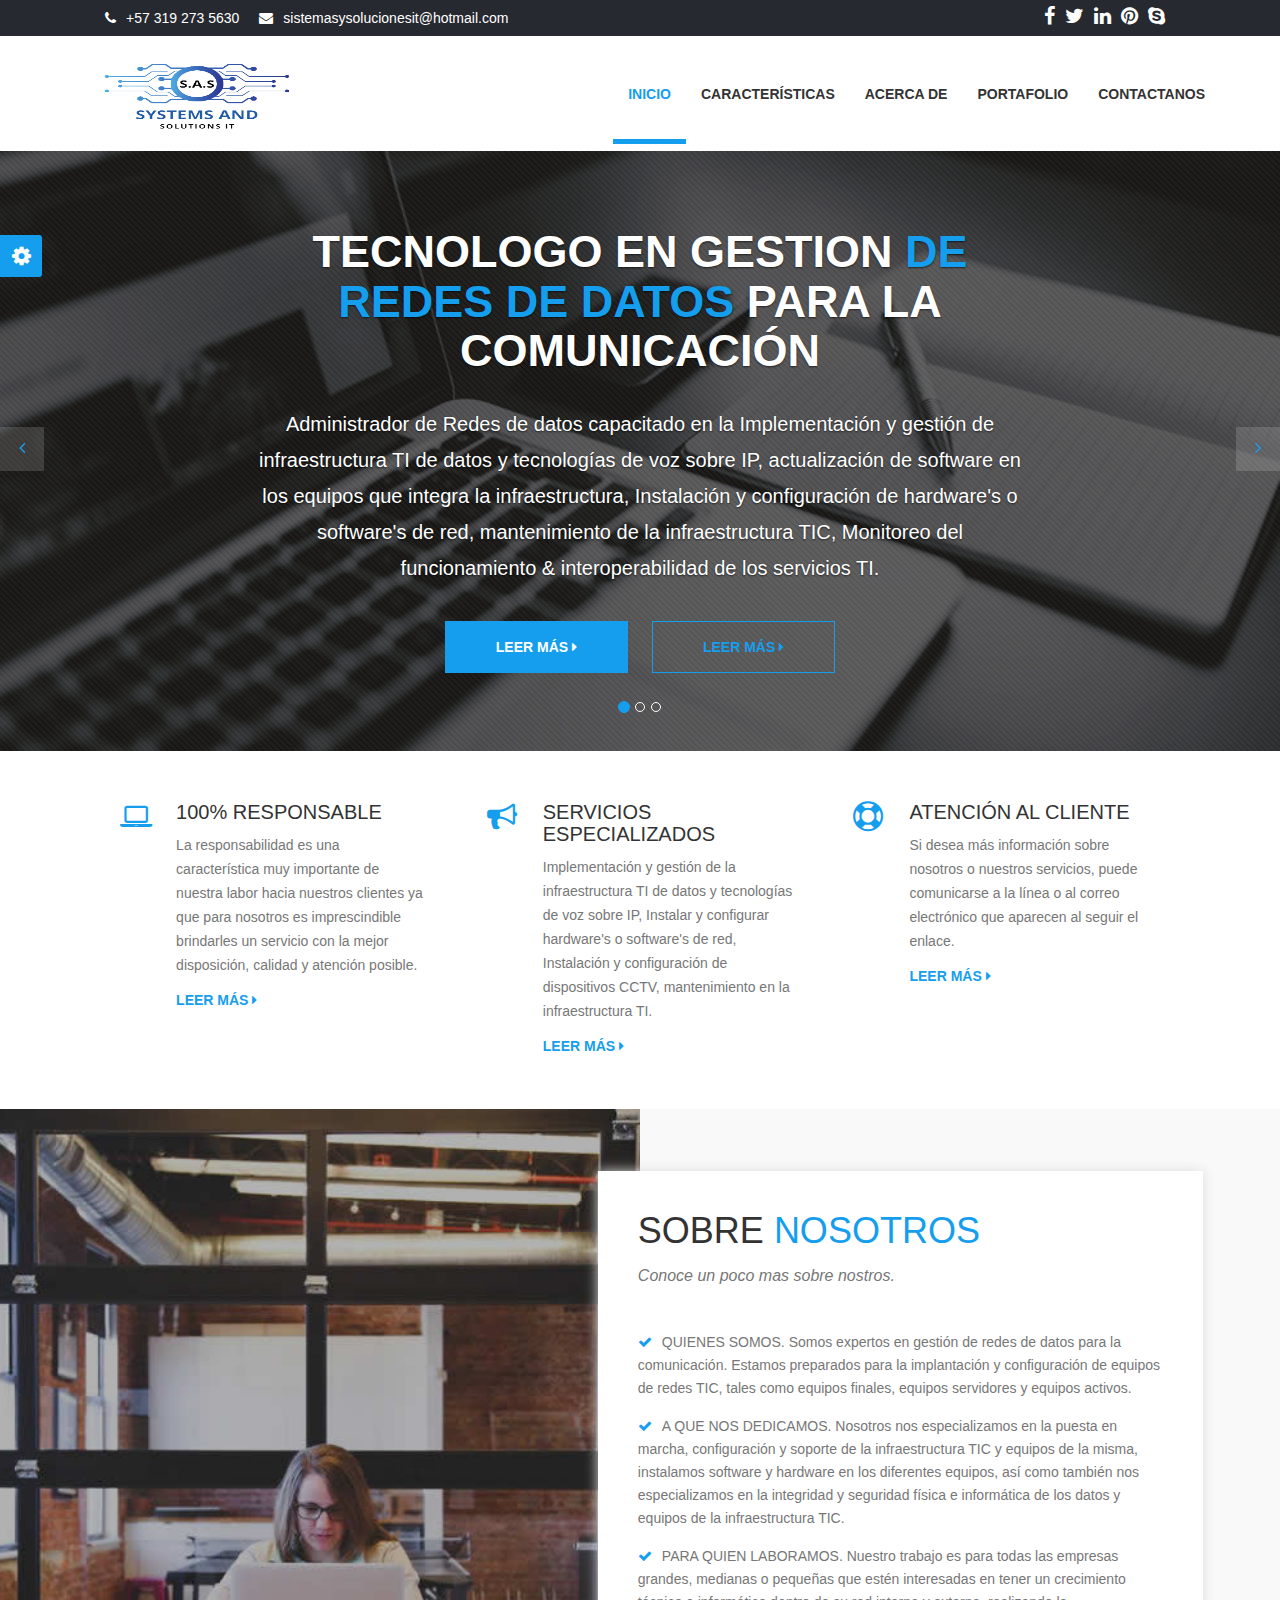
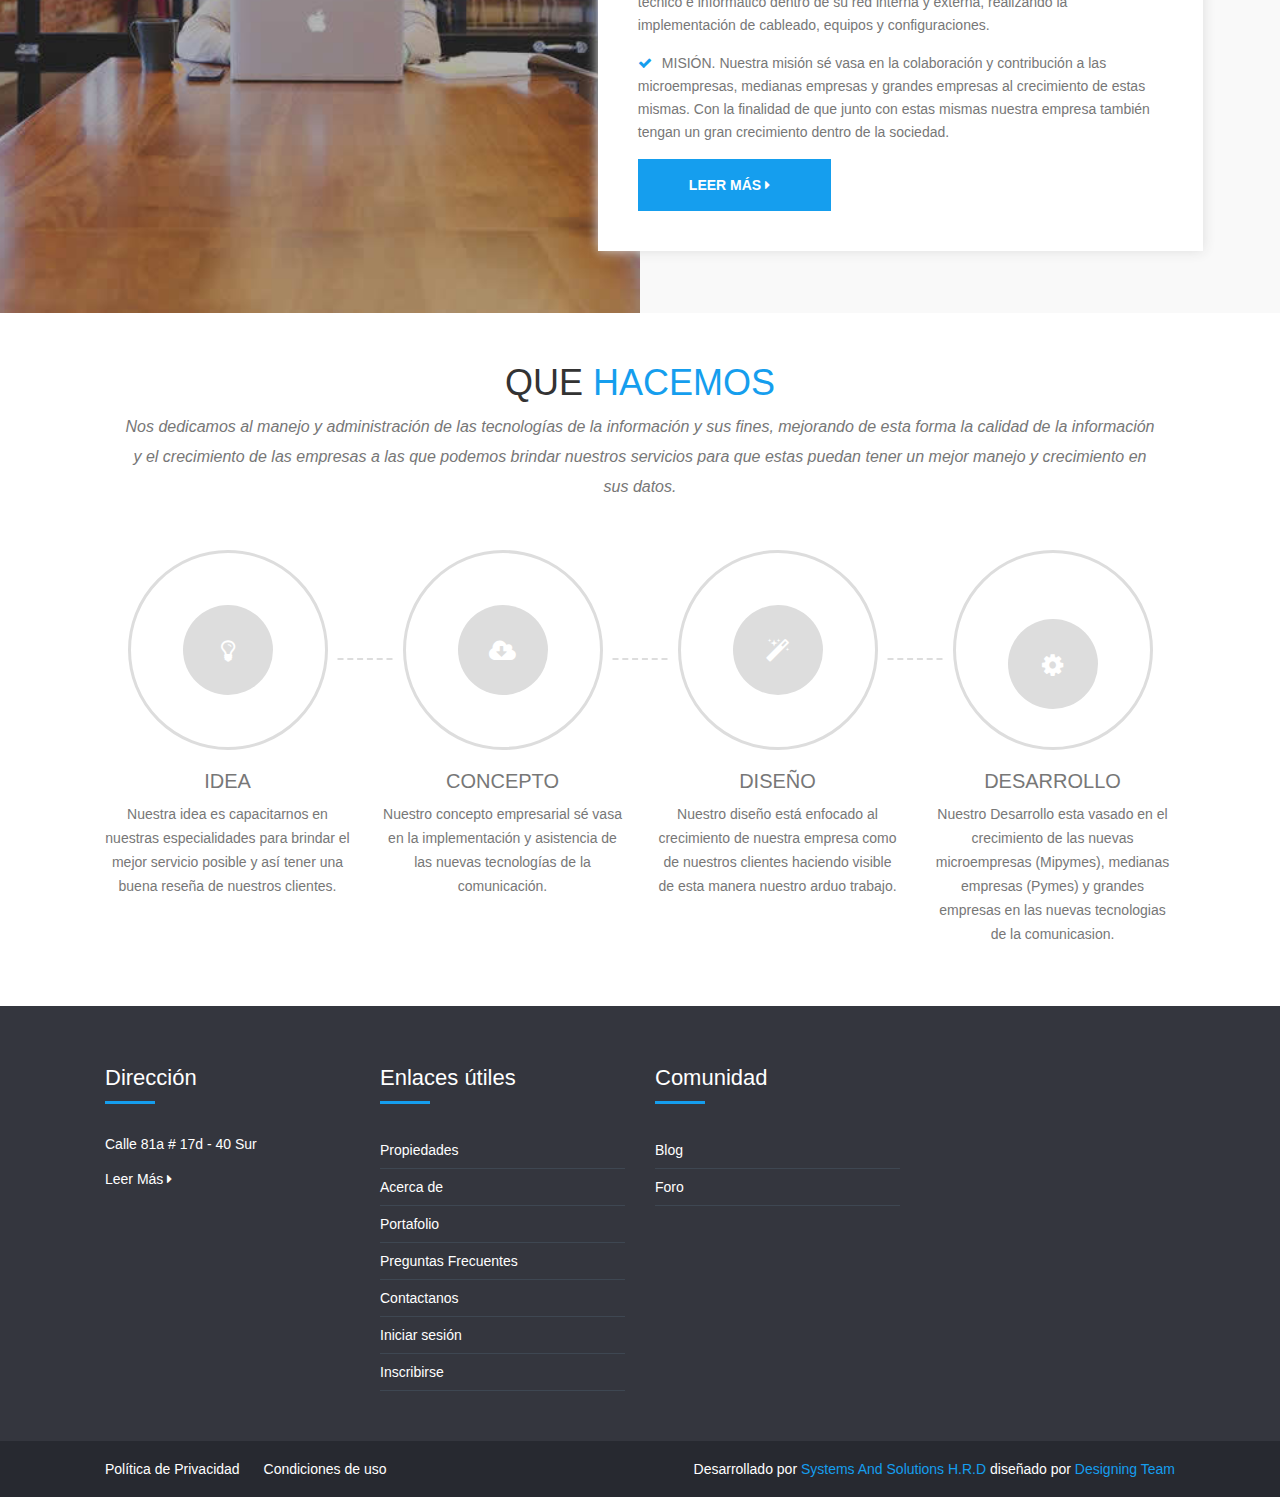
<file: index.html>
<!DOCTYPE html>
<html lang="es">
    <head>
        <meta charset="utf-8">
        <meta http-equiv="X-UA-Compatible" content="IE=edge">
        <title>Systems And Solutions IT</title>
        <meta content="width=device-width, initial-scale=1, maximum-scale=1, user-scalable=no" name="viewport">
        <link rel="stylesheet" href="https://cdnjs.cloudflare.com/ajax/libs/font-awesome/4.5.0/css/font-awesome.min.css">
        <link rel="stylesheet" href="scss/main.css">
        <link rel="stylesheet" href="scss/skin.css">
        <script src="https://ajax.googleapis.com/ajax/libs/jquery/3.2.1/jquery.min.js"></script>
        <script src="https://maxcdn.bootstrapcdn.com/bootstrap/3.4.1/js/bootstrap.min.js"></script>
        <script src="./script/index.js"></script>
    </head>

    <body id="wrapper">

        <section id="top-header">
            <div class="container">
                <div class="row">
                    <div class="col-md-7 col-sm-7 col-xs-7 top-header-links">
                        <ul class="contact_links">
                            <li><i class="fa fa-phone"></i><a href="#">+57 319 273 5630</a></li>
                            <li><i class="fa fa-envelope"></i><a href=mailto:sistemasysolucionesit@hotmail.com?subject=Deceo%20mas%20informacion%20sobre%20los%20servicios.>sistemasysolucionesit@hotmail.com</a></li>
                        </ul>
                    </div>
                    <div class="col-md-5 col-sm-5 col-xs-5 social">
                        <ul class="social_links">
                            <li><a href="#"><i class="fa fa-facebook"></i></a></li>
                            <li><a href="#"><i class="fa fa-twitter"></i></a></li>
                            <li><a href="#"><i class="fa fa-linkedin"></i></a></li>
                            <li><a href="#"><i class="fa fa-pinterest"></i></a></li>
                            <li><a href="#"><i class="fa fa-skype"></i></a></li>
                        </ul>
                    </div>
                </div>
            </div>
            </div>
        </section>
    
        <header>
            <nav class="navbar navbar-inverse">
                <div class="container">
                    <div class="row">
                        <div class="navbar-header">
                            <button type="button" class="navbar-toggle collapsed" data-toggle="collapse" data-target="#navbar" aria-expanded="false" aria-controls="navbar">
    			            	<span class="sr-only">Toggle navigation</span>
    			            	<span class="icon-bar"></span>
    			            	<span class="icon-bar"></span>
    			            	<span class="icon-bar"></span>
    			            </button>
                            <a class="navbar-logo" href="#">
                                <IMG src="img/Logo-2.png" border=5 width=210 height=98>
                            </a>
                        </div>
                        <div id="navbar" class="collapse navbar-collapse navbar-right">
                            <ul class="nav navbar-nav">
                                <li class="active"><a href="#">Inicio</a></li>
                                <li><a href="características.html">Características</a></li>
                                <li><a href="acerca de.html">Acerca de</a></li>
                                <li><a href="portafolio.html">Portafolio</a></li>
                                <li><a href="contactanos.html">Contactanos</a></li>
                            </ul>
                        </div>
                        <!--/.nav-collapse -->
                    </div>
                </div>
            </nav>
        </header>
        <!--/.nav-ends -->
    
        <div id="myCarousel" class="carousel slide">
            <!-- Indicators -->
            <ol class="carousel-indicators">
                <li data-target="#myCarousel" data-slide-to="0" class="active"></li>
                <li data-target="#myCarousel" data-slide-to="1"></li>
                <li data-target="#myCarousel" data-slide-to="2"></li>
            </ol>
        
            <!-- Wrapper for slides -->
            <div class="carousel-inner">
                <div class="item active">
                    <div class="fill" style="background-image:url('img/banner-slide-1.jpg');"></div>
                    <div class="carousel-caption slide-up">
                        <h1 class="banner_heading">Tecnologo en Gestion <span>de Redes de Datos </span> para la comunicación</h1>
                        <p class="banner_txt">Administrador de Redes de datos capacitado en la Implementación y gestión de infraestructura TI de datos y tecnologías de voz sobre IP, actualización de software en los equipos que integra la infraestructura, Instalación y configuración de hardware's o software's de red, mantenimiento de la infraestructura TIC, Monitoreo del funcionamiento & interoperabilidad de los servicios TI.</p>
                        <div class="slider_btn">
                            <a href="características.html#subsection3" class="btn btn-default slide">Leer Más <i class="fa fa-caret-right"></i></a>
                            <a href="características.html#subsection3" class="btn btn-primary slide">Leer Más <i class="fa fa-caret-right"></i></a>
                        </div>
                        <div class="slider_btn">
                        </div>
                    </div>
                </div>
            
                <div class="item">
                    <div class="fill" style="background-image:url('img/banner-slide-2.jpg');"></div>
                    <div class="carousel-caption slide-up">
                        <h1 class="banner_heading">Administrador de <span>hardware y software </span>de seguridad</h1>
                        <p class="banner_txt">Administrador de hardware y software de seguridad capacitado en la Instalación de máquinas virtuales para crear un entorno seguro para la implementación y el análisis, eventos y amenazas de ciberseguridad, Explicar las funciones y las características del Sistema operativo Windows necesarias para el análisis de ciberseguridad, Explicar las funciones y las características del Sistema operativo Linux, Explicar el funcionamiento de la infraestructura de red.</p>
                        <div class="slider_btn">
                            <a href="características.html#subsection3" class="btn btn-default slide">Leer Más <i class="fa fa-caret-right"></i></a>
                            <a href="características.html#subsection3" class="btn btn-primary slide">Leer Más <i class="fa fa-caret-right"></i></a>
                        </div>
                        <div class="slider_btn">
                        </div>
                    </div>
                </div>
            
                <div class="item">
                    <div class="fill" style="background-image:url('img/banner-slide-3.jpg');"></div>
                    <div class="carousel-caption slide-up">
                        <h1 class="banner_heading">Tecnico en <span>Instalacion de </span>Sistemas de CCTV</h1>
                        <p class="banner_txt">También nos preocupamos por la seguridad de su Negocio y/o Hogar. Por eso proporcionamos el servicio de Instalación de sistemas de CCTV para su Negocio y/o Hogar.</p>
                        <div class="slider_btn">
                            <a href="características.html#subsection3" class="btn btn-default slide">Leer Más <i class="fa fa-caret-right"></i></a>
                            <a href="características.html#subsection3" class="btn btn-primary slide">Leer Más <i class="fa fa-caret-right"></i></a>
                        </div>
                    </div>
                </div>
            </div>
        
            <!-- Left and right controls -->
        
            <a class="left carousel-control" href="#myCarousel" role="button" data-slide="prev"> <i class="fa fa-angle-left" aria-hidden="true"></i>
                <span class="sr-only">Previous</span>
            </a>
            <a class="right carousel-control" href="#myCarousel" role="button" data-slide="next"> <i class="fa fa-angle-right" aria-hidden="true"></i>
                <span class="sr-only">Next</span>
            </a>
        
        </div>
    
        <section id="features">
            <div class="container">
                <div class="row">
                    <div class="col-md-4 col-xs-12 block">
                        <div class="col-md-2 col-xs-2"><i class="fa fa-laptop feature_icon"></i></div>
                        <div class="col-md-10 col-xs-10">
                            <h4>100% RESPONSABLE</h4>
                            <p>La responsabilidad es una característica muy importante de nuestra labor hacia nuestros clientes ya que para nosotros es imprescindible brindarles un servicio con la mejor disposición, calidad y atención posible.</p>
                            <a href="características.html#" class="readmore">Leer Más <i class="fa fa-caret-right"></i></a>
                        </div>
                    </div>
                    <div class="col-md-4 col-xs-12 block">
                        <div class="col-md-2 col-xs-2"><i class="fa fa-bullhorn feature_icon"></i></div>
                        <div class="col-md-10 col-xs-10">
                            <h4>Servicios Especializados</h4>
                            <p>Implementación y gestión de la infraestructura TI de datos y tecnologías de voz sobre IP, Instalar y configurar hardware's o software's de red, Instalación y configuración de dispositivos CCTV, mantenimiento en la infraestructura TI.</p>
                            <a href="características.html#" class="readmore">Leer Más <i class="fa fa-caret-right"></i></a>
                        </div>
                    </div>
                    <div class="col-md-4 col-xs-12 block">
                        <div class="col-md-2 col-xs-2"><i class="fa fa-support feature_icon"></i></div>
                        <div class="col-md-10 col-xs-10">
                            <h4>Atención al cliente</h4>
                            <p>Si desea más información sobre nosotros o nuestros servicios, puede comunicarse a la línea o al correo electrónico que aparecen al seguir el enlace.</p>
                            <a href="características.html#" class="readmore">Leer Más <i class="fa fa-caret-right"></i></a>
                        </div>
                    </div>
                </div>
            </div>
        </section>
    
        <section id="about">
            <div class="image-holder col-lg-6 col-md-6 col-sm-6 col-xs-12 pull-left">
                <div class="background-imgholder">
                    <img src="img/1.jpg" alt="about" class="img-responsive" style="display:none;" />
                </div>
            </div>
        
            <div class="container-fluid">
            
                <div class="col-md-7 col-md-offset-5 col-sm-8 col-sm-offset-2 col-xs-12 text-inner ">
                    <div class="text-block">
                        <div class="section-heading">
                            <h1>SOBRE <span>NOSOTROS</span></h1>
                            <p class="subheading">Conoce un poco mas sobre nostros.</p>
                        </div>
                    
                        <ul class="aboutul">
                            <li> <i class="fa fa-check"></i>QUIENES SOMOS. Somos expertos en gestión de redes de datos para la comunicación. Estamos preparados para la implantación y configuración de equipos de redes TIC, tales como equipos finales, equipos servidores y equipos activos.</li>
                            <li> <i class="fa fa-check"></i>A QUE NOS DEDICAMOS. Nosotros nos especializamos en la puesta en marcha, configuración y soporte de la infraestructura TIC y equipos de la misma, instalamos software y hardware en los diferentes equipos, así como también nos especializamos en la integridad y seguridad física e informática de los datos y equipos de la infraestructura TIC.</li>
                            <li> <i class="fa fa-check"></i>PARA QUIEN LABORAMOS. Nuestro trabajo es para todas las empresas grandes, medianas o pequeñas que estén interesadas en tener un crecimiento técnico e informático dentro de su red interna y externa, realizando la implementación de cableado, equipos y configuraciones.</li>
                            <li> <i class="fa fa-check"></i>MISIÓN. Nuestra misión sé vasa en la colaboración y contribución a las microempresas, medianas empresas y grandes empresas al crecimiento de estas mismas. Con la finalidad de que junto con estas mismas nuestra empresa también tengan un gran crecimiento dentro de la sociedad.</li>
                        </ul>
                    
                        <a href="acerca de.html" class="btn btn-default slide">Leer Más <i class="fa fa-caret-right"></i></a>
                    
                    </div>
                </div>
            </div>
        </section>
    
        <section id="process">
            <div class="container">
                <div class="section-heading text-center">
                    <div class="col-md-12 col-xs-12">
                        <h1>QUE <span>HACEMOS</span></h1>
                        <p class="subheading">Nos dedicamos al manejo y administración de las tecnologías de la información y sus fines, mejorando de esta forma la calidad de la información y el crecimiento de las empresas a las que podemos brindar nuestros servicios para que estas puedan tener un mejor manejo y crecimiento en sus datos.</p>
                    </div>
                </div>
            
                <div class="row">
                    <div class="col-md-3 col-sm-6 block process-block">
                        <div class="process-icon-holder">
                            <div class="process-border">
                                <span class="process-icon"><a href="#"><i class="fa fa-lightbulb-o feature_icon"></i></a></span></div>
                            <div class="clearfix"></div>
                        </div>
                    
                        <div class="process-text-block">
                            <h4><a href="características.html#col-md-4 col-sm-6 wpb_column block">Idea</a></h4>
                            <p>Nuestra idea es capacitarnos en nuestras especialidades para brindar el mejor servicio posible y así tener una buena reseña de nuestros clientes.</p>
                        </div>
                    </div>
                    <div class="col-md-3 col-sm-6 block process-block">
                        <div class="process-icon-holder">
                            <div class="process-border">
                                <span class="process-icon"><a href="#"><i class="fa fa-cloud-download feature_icon"></i></a></span></div>
                            <div class="clearfix"></div>
                        </div>
                    
                        <div class="process-text-block">
                            <h4><a href="#">Concepto</a></h4>
                            <p>Nuestro concepto empresarial sé vasa en la implementación y asistencia de las nuevas tecnologías de la comunicación.</p>
                        </div>
                    </div>
                    <div class="col-md-3 col-sm-6 block process-block">
                        <div class="process-icon-holder">
                            <div class="process-border">
                                <span class="process-icon"><a href="#"><i class="fa fa-magic feature_icon"></i></a></span></div>
                            <div class="clearfix"></div>
                        </div>
                    
                        <div class="process-text-block">
                            <h4><a href="#">Diseño</a></h4>
                            <p>Nuestro diseño está enfocado al crecimiento de nuestra empresa como de nuestros clientes haciendo visible de esta manera nuestro arduo trabajo.</p>
                        </div>
                    </div>
                    <div class="col-md-3 col-sm-6 block process-block lastchild">
                        <div class="process-icon-holder">
                            <div class="process-border">
                                <span class="process-icon"><a href="#"><i class="fa fa-cog feature_icon"></i></a></span></div>
                            <div class="clearfix"></div>
                        </div>
                    
                        <div class="process-text-block">
                            <h4><a href="#">Desarrollo</a></h4>
                            <p>Nuestro Desarrollo esta vasado en el crecimiento de las nuevas microempresas (Mipymes), medianas empresas (Pymes) y grandes empresas en las nuevas tecnologias de la comunicasion.</p>
                        </div>
                    </div>
                </div>
            
            </div>
        </section>
    
        <section id="footer">
            <div class="container">
                <div class="row">
                    <div class="col-md-3 col-sm-3 col-xs-12 block">
                        <div class="footer-block">
                            <h4>Dirección</h4>
                            <hr/>
                            <p>Calle 81a # 17d - 40 Sur</p>
                            <a href="#features" class="learnmore">Leer Más <i class="fa fa-caret-right"></i></a>
                        </div>
                    </div>
                
                    <div class="col-md-3 col-sm-3 col-xs-12 block">
                        <div class="footer-block">
                            <h4>Enlaces útiles</h4>
                            <hr/>
                            <ul class="footer-links">
                                <li><a href="características.html">Propiedades</a></li>
                                <li><a href="acerca de.html">Acerca de</a></li>
                                <li><a href="portafolio.html">Portafolio</a></li>
                                <li><a href="preguntas más frecuentes.html">Preguntas Frecuentes</a></li>
                                <li><a href="contactanos.html">Contactanos</a></li>
                                <li><a href="log in.html">Iniciar sesión</a></li>
                                <li><a href="register.html">Inscribirse</a></li>
                            </ul>
                        </div>
                    </div>
                
                    <div class="col-md-3 col-sm-3 col-xs-12 block">
                        <div class="footer-block">
                            <h4>Comunidad</h4>
                            <hr/>
                            <ul class="footer-links">
                                <li><a href="#">Blog</a></li>
                                <li><a href="#">Foro</a></li>
                            </ul>
                        </div>
                    </div>
                </div>
            </div>
        
        </section>
    
        <section id="bottom-footer">
            <div class="container">
                <div class="row">
                    <div class="col-md-6 col-sm-6 col-xs-12 btm-footer-links">
                        <a href="#">Política de Privacidad</a>
                        <a href="#">Condiciones de uso</a>
                    </div>
                    <div class="col-md-6 col-sm-6 col-xs-12 copyright">
                        Desarrollado por <a href="#">Systems And Solutions H.R.D</a> diseñado por <a href="#">Designing Team</a>
                    </div>
                </div>
            </div>
        </section>
    
        <div id="panel">
            <div id="panel-admin">
                <div class="panel-admin-box">
                    <div id="tootlbar_colors">
                        <button class="color" style="background-color:#1abac8;" onclick="mytheme(0)"></button>
                        <button class="color" style="background-color:#ff8a00;" onclick="mytheme(1)"> </button>
                        <button class="color" style="background-color:#b4de50;" onclick="mytheme(2)"> </button>
                        <button class="color" style="background-color:#e54e53;" onclick="mytheme(3)"> </button>
                        <button class="color" style="background-color:#1abc9c;" onclick="mytheme(4)"> </button>
                        <button class="color" style="background-color:#159eee;" onclick="mytheme(5)"> </button>
                    </div>
                </div>
            
            </div>
            <a class="open" href="#"><span><i class="fa fa-gear fa-spin"></i></span></a>
        </div>
    </body>

</html>
</file>
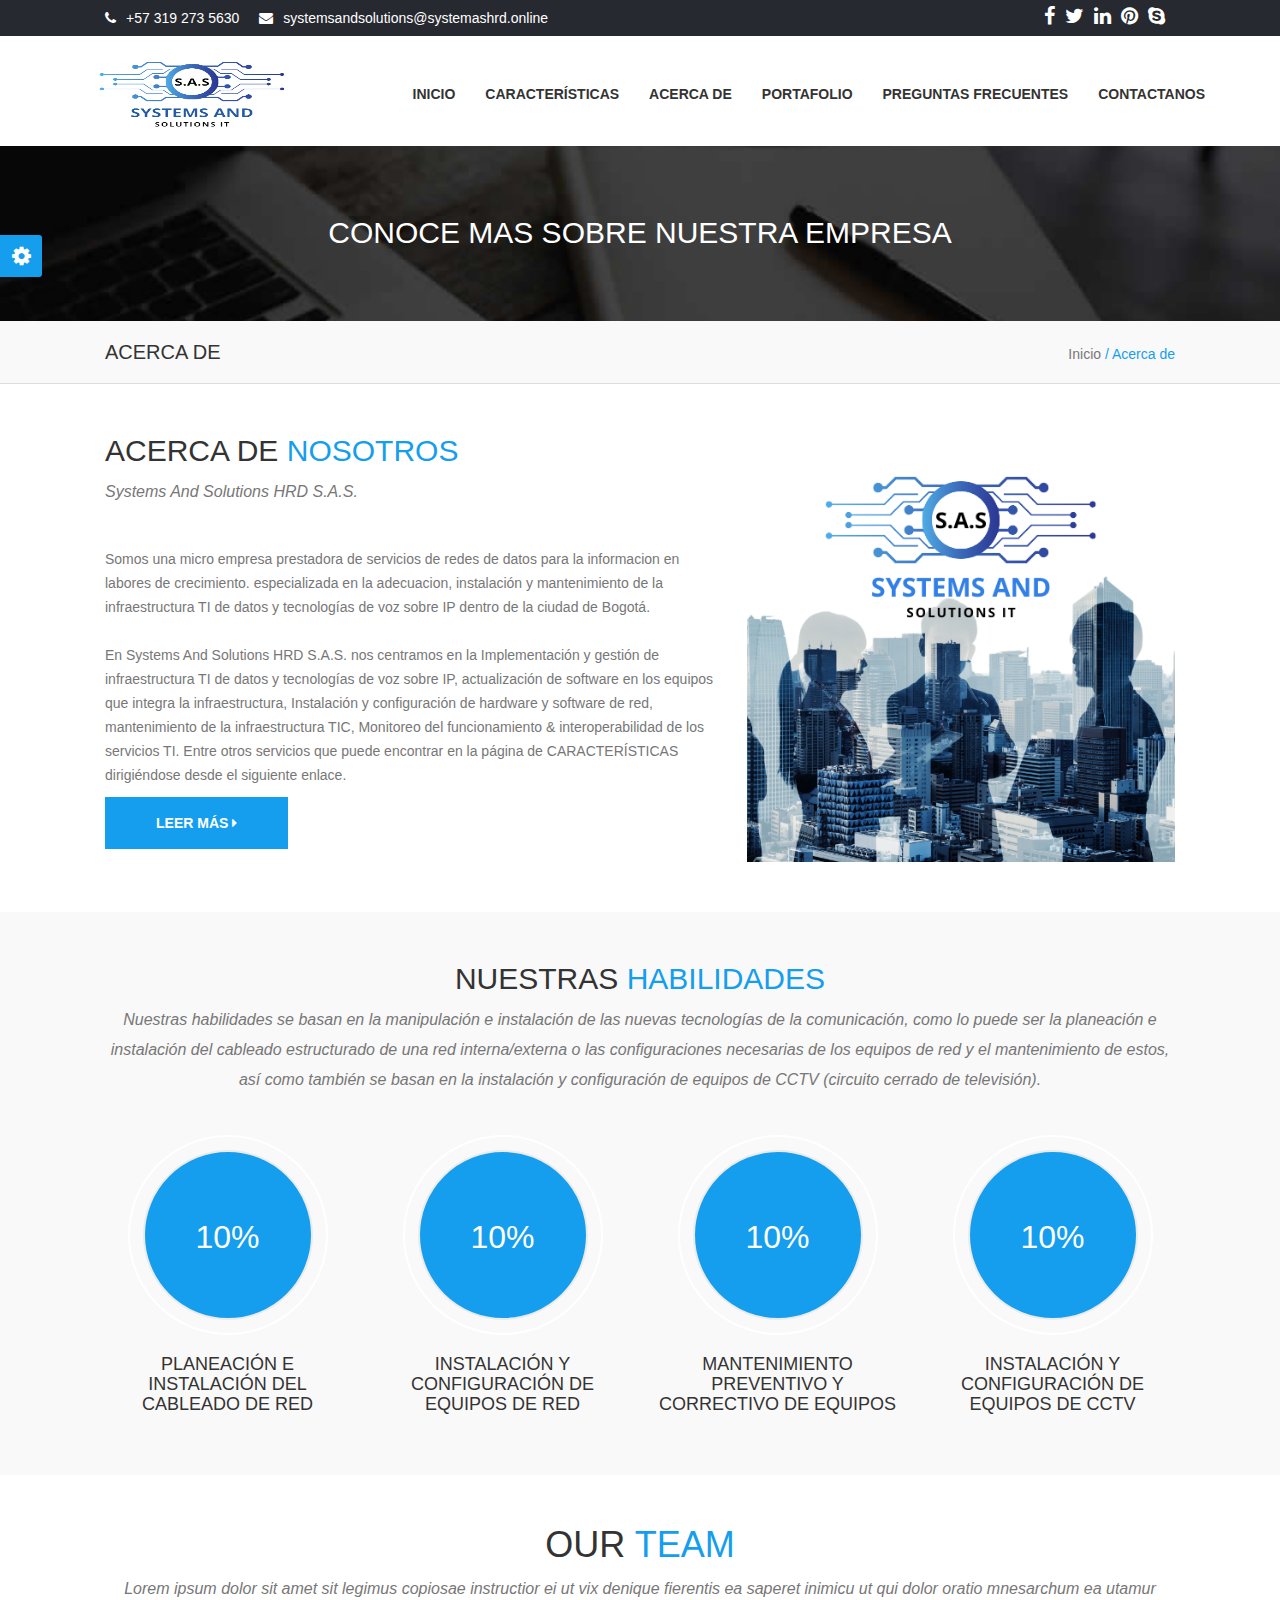
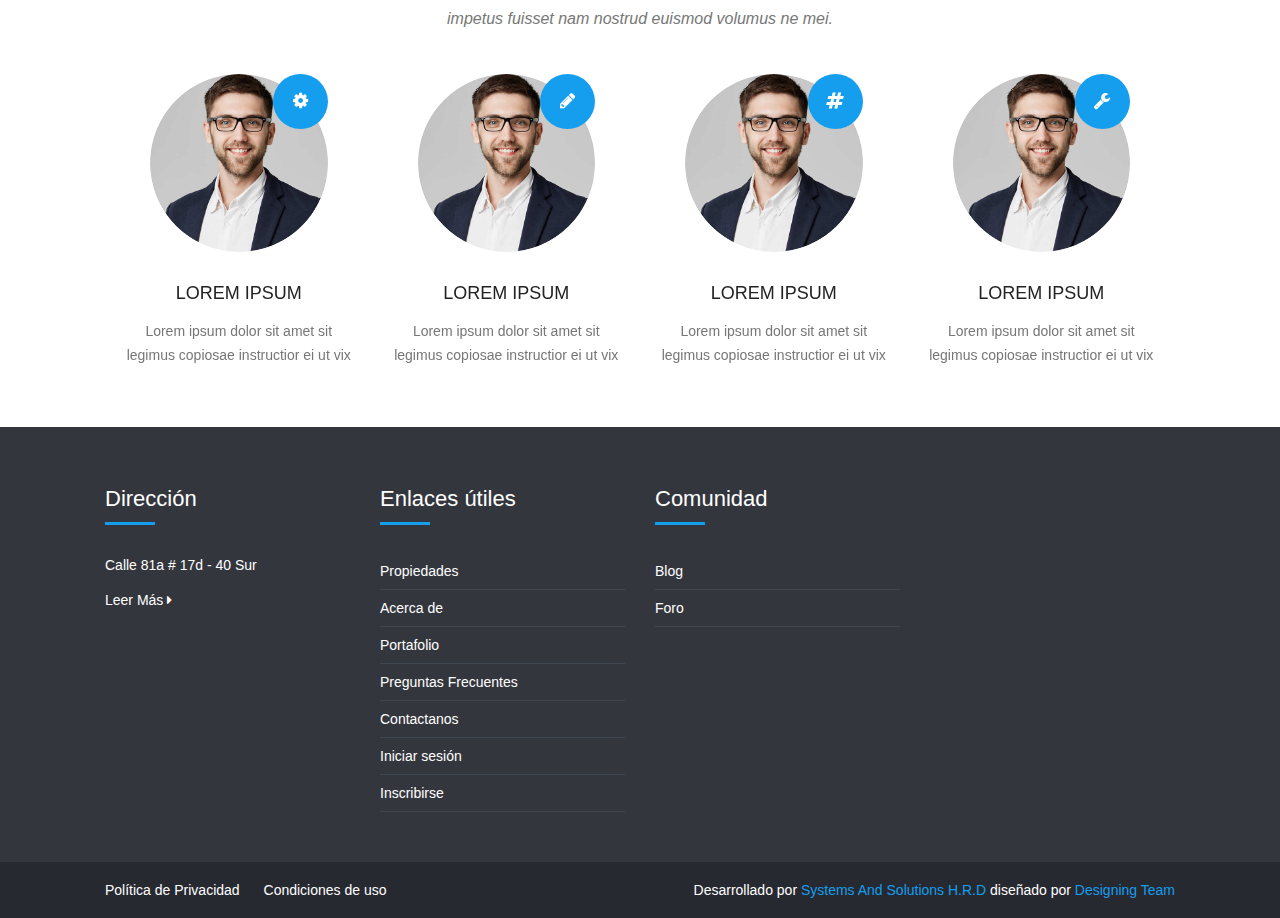
<file: acerca de.html>
<!DOCTYPE html>
<html>

<head>
    <meta charset="utf-8">
    <meta http-equiv="X-UA-Compatible" content="IE=edge">
    <title>Acerca de nosotros</title>
    <meta content="width=device-width, initial-scale=1, maximum-scale=1, user-scalable=no" name="viewport">
    <link rel="stylesheet" href="https://cdnjs.cloudflare.com/ajax/libs/font-awesome/4.5.0/css/font-awesome.min.css">
    <link rel="stylesheet" href="scss/main.css">
    <link rel="stylesheet" href="scss/skin.css">

    <script src="https://ajax.googleapis.com/ajax/libs/jquery/3.2.1/jquery.min.js"></script>
    <script src="http://netdna.bootstrapcdn.com/bootstrap/3.3.1/js/bootstrap.min.js"></script>
    <script src="./script/index.js"></script>

</head>

<body id="wrapper">

    <section id="top-header">
        <div class="container">
            <div class="row">
                <div class="col-md-6 col-sm-6 col-xs-12 top-header-links">
                    <ul class="contact_links">
                        <li><i class="fa fa-phone"></i><a href="#">+57 319 273 5630</a></li>
                        <li><i class="fa fa-envelope"></i><a href=mailto:systemsandsolutions@systemashrd.online?subject=Deceo%20mas%20informacion%20sobre%20los%20servicios.>systemsandsolutions@systemashrd.online</a></li>
                    </ul>
                </div>
                <div class="col-md-6 col-sm-6 col-xs-12">
                    <ul class="social_links">
                        <li><a href="#"><i class="fa fa-facebook"></i></a></li>
                        <li><a href="#"><i class="fa fa-twitter"></i></a></li>
                        <li><a href="#"><i class="fa fa-linkedin"></i></a></li>
                        <li><a href="#"><i class="fa fa-pinterest"></i></a></li>
                        <li><a href="#"><i class="fa fa-skype"></i></a></li>
                    </ul>
                </div>
            </div>
        </div>
        </div>

    </section>

    <header>
        <nav class="navbar navbar-inverse">
            <div class="container">
                <div class="row">
                    <div class="navbar-header">
                        <button type="button" class="navbar-toggle collapsed" data-toggle="collapse" data-target="#navbar" aria-expanded="false" aria-controls="navbar">
				<span class="sr-only">Toggle navigation</span>
				<span class="icon-bar"></span>
				<span class="icon-bar"></span>
				<span class="icon-bar"></span>
			    </button>
                        <a class="navbar-brand" href="#">
                            <IMG src="img/Logo-2.png" border=5 width=210 height=98>
                        </a>
                    </div>
                    <div id="navbar" class="collapse navbar-collapse navbar-right">
                        <ul class="nav navbar-nav">
                            <li><a href="index.html">Inicio</a></li>
                            <li><a href="características.html">Características</a></li>
                            <li><a href="acerca de.html">Acerca de</a></li>
                            <li><a href="portafolio.html">Portafolio</a></li>
                            <li><a href="preguntas más frecuentes.html">Preguntas Frecuentes</a></li>
                            <li><a href="contactanos.html">Contactanos</a></li>
                        </ul>
                    </div>
                    <!--/.nav-collapse -->
               </div>
            </div>
        </nav>
        <!--/.nav-ends -->
    </header>
    <section id="top_banner">
        <div class="banner">
            <div class="inner text-center">
                <h2>Conoce mas sobre nuestra empresa</h2>
            </div>
        </div>
        <div class="page_info">
            <div class="container">
                <div class="row">
                    <div class="col-md-8 col-sm-8 col-xs-6">
                        <h4>ACERCA DE</h4>
                    </div>
                    <div class="col-md-4 col-sm-4 col-xs-6" style="text-align:right;">Inicio<span class="sep"> 	/ </span><span class="current"> Acerca de</span></div>
                </div>
            </div>
        </div>

        </div>
    </section>

    <section id="about-page-section-3">
        <div class="container">
            <div class="row">
                <div class="col-xs-12 col-sm-6 col-md-6 col-lg-7 text-align">
                    <div class="section-heading">
                        <h2>ACERCA DE <span>NOSOTROS</span></h2>
                        <p class="subheading">Systems And Solutions HRD S.A.S.</p>
                    </div>
                    <p>
                        Somos una micro empresa prestadora de servicios de redes de datos para la informacion en labores de crecimiento. especializada en la adecuacion, instalación y mantenimiento de la infraestructura TI de datos y tecnologías de voz sobre IP dentro de la ciudad de Bogotá.

                        <br><br>En Systems And Solutions HRD S.A.S. nos centramos en la Implementación y gestión de infraestructura TI de datos y tecnologías de voz sobre IP, actualización de software en los equipos que integra la infraestructura, Instalación y configuración de hardware y software de red, mantenimiento de la infraestructura TIC, Monitoreo del funcionamiento & interoperabilidad de los servicios TI. Entre otros servicios que puede encontrar en la página de CARACTERÍSTICAS dirigiéndose desde el siguiente enlace.
                    </p>

                    <a href="características.html#subsection3" class="btn btn-default slide">Leer Más <i class="fa fa-caret-right"></i></a>
                </div>

                <div class="col-xs-12 col-sm-6 col-md-6 col-lg-5">
                    <img height="" width="auto" src="img/Systems-1.png" class="attachment-full img-responsive" alt="">
                </div>
            </div>
        </div>
    </section>

    <section id="skills">
        <div class="titlebar">
            <div class="container">
                <div class="row">
                    <div class="col-lg-12 xol-md-12 col-sm-12 col-xs-12">
                        <div class="section-heading text-center">
                            <h2>NUESTRAS <span>HABILIDADES</span></h2>
                            <p class="subheading">Nuestras habilidades se basan en la manipulación e instalación de las nuevas tecnologías de la comunicación, como lo puede ser la planeación e instalación del cableado estructurado de una red interna/externa o las configuraciones necesarias de los equipos de red y el mantenimiento de estos, así como también se basan en la instalación y configuración de equipos de CCTV (circuito cerrado de televisión).</p>
                        </div>

                        <div class="row">
                            <div class="col-md-3 col-sm-6 col-xs-6 block mybox">
                                <div class="progress color progress-bar-1">
                                    <span class="progress-left">
                    <span class="progress-bar"></span>
                                    </span>
                                    <span class="progress-right">
                    <span class="progress-bar"></span>
                                    </span>
                                    <div class="progress-value">10%</div>

                                </div>
                                <div class="progress-title">
                                    <h5>Planeación e instalación del cableado de red</h5>
                                </div>
                            </div>

                            <div class="col-md-3 col-sm-6 col-xs-6 block mybox">
                                <div class="progress color progress-bar-2">
                                    <span class="progress-left">
                    <span class="progress-bar"></span>
                                    </span>
                                    <span class="progress-right">
                    <span class="progress-bar"></span>
                                    </span>
                                    <div class="progress-value">10%</div>
                                </div>
                                <div class="progress-title">
                                    <h5>Instalación y configuración de equipos de red</h5>
                                </div>
                            </div>
                            <div class="col-md-3 col-sm-6 col-xs-6 block mybox">
                                <div class="progress color progress-bar-3">
                                    <span class="progress-left">
                    <span class="progress-bar"></span>
                                    </span>
                                    <span class="progress-right">
                    <span class="progress-bar"></span>
                                    </span>
                                    <div class="progress-value">10%</div>
                                </div>
                                <div class="progress-title">
                                    <h5>MANTENIMIENTO PREVENTIVO Y CORRECTIVO DE EQUIPOS</h5>
                                </div>
                            </div>

                            <div class="col-md-3 col-sm-6 col-xs-6 block mybox">
                                <div class="progress color progress-bar-4">
                                    <span class="progress-left">
                    <span class="progress-bar"></span>
                                    </span>
                                    <span class="progress-right">
                    <span class="progress-bar"></span>
                                    </span>
                                    <div class="progress-value">10%</div>
                                </div>
                                <div class="progress-title">
                                    <h5>Instalación y configuración de equipos de CCTV</h5>
                                </div>
                            </div>

                        </div>
                    </div>
                </div>
    </section>
    <section id="team-member">
        <div class="container">
            <div class="row">
                <div class="col-lg-12 xol-md-12 col-sm-12 col-xs-12">
                    <div class="section-heading text-center">
                        <h1>Our <span>Team</span></h1>
                        <p class="subheading">Lorem ipsum dolor sit amet sit legimus copiosae instructior ei ut vix denique fierentis ea saperet inimicu ut qui dolor oratio mnesarchum ea utamur impetus fuisset nam nostrud euismod volumus ne mei.</p>
                    </div>
                    <div class="wpb_column vc_column_container col-md-3 col-sm-6 col-xs-6 block mybox">
                        <div class="vc_column-inner">
                            <div class="wpb_wrapper">
                                <div class="our-team main-info-below-image">
                                    <div class="our-team-inner">
                                        <div class="our-team-image">
                                            <img src="img/team-4.jpg" />
                                            <div class="qodef-circle-animate"></div>
                                            <div class="our-team-position-icon">
                                                <span class="qodef-icon-shortcode circle">
        			<i class="qodef-icon-simple-line-icon qodef-icon-element fa fa-cog"></i>
            </span>
                                            </div>
                                            <h6 class="q_team_position">Developer</h6>
                                        </div>
                                        <div class="our-team-info">
                                            <div class="our-team-title-holder">
                                                <h5 class="our-team-name">Lorem Ipsum</h5>
                                            </div>
                                            <div class='our-team-text-inner'>
                                                <div class='our-team-description'>
                                                    <p>Lorem ipsum dolor sit amet sit legimus copiosae instructior ei ut vix</p>
                                                </div>
                                            </div>
                                        </div>
                                    </div>
                                </div>
                            </div>
                        </div>
                    </div>
                    <div class="wpb_column vc_column_container col-md-3 col-sm-6 col-xs-6 block mybox">
                        <div class="vc_column-inner">
                            <div class="wpb_wrapper">
                                <div class="our-team main-info-below-image">
                                    <div class="our-team-inner">
                                        <div class="our-team-image">
                                            <img src="img/team-4.jpg" />
                                            <div class="qodef-circle-animate"></div>
                                            <div class="our-team-position-icon">
                                                <span class="qodef-icon-shortcode circle">
        				<i class="qodef-icon-simple-line-icon fa fa-pencil qodef-icon-element"></i>
    					</span>
                                            </div>
                                            <h6 class="q_team_position">Graphic Designer</h6>
                                        </div>
                                        <div class="our-team-info">
                                            <div class="our-team-title-holder">
                                                <h5 class="our-team-name">Lorem Ipsum</h5>
                                            </div>
                                            <div class='our-team-text-inner'>
                                                <div class='our-team-description'>
                                                    <p>Lorem ipsum dolor sit amet sit legimus copiosae instructior ei ut vix</p>
                                                </div>
                                            </div>
                                        </div>
                                    </div>
                                </div>
                            </div>
                        </div>
                    </div>
                    <div class="wpb_column vc_column_container col-md-3 col-sm-6 col-xs-6 block mybox">
                        <div class="vc_column-inner ">
                            <div class="wpb_wrapper">
                                <div class="our-team main-info-below-image">
                                    <div class="our-team-inner">
                                        <div class="our-team-image">
                                            <img src="img/team-4.jpg" />
                                            <div class="qodef-circle-animate"></div>
                                            <div class="our-team-position-icon">
                                                <span class="qodef-icon-shortcode circle">
        					<i class="qodef-icon-simple-line-icon fa fa-hashtag qodef-icon-element"></i>
            		</span>
                                            </div>
                                            <h6 class="q_team_position">Accountant</h6>
                                        </div>
                                        <div class="our-team-info">
                                            <div class="our-team-title-holder">
                                                <h5 class="our-team-name">Lorem Ipsum</h5>
                                            </div>
                                            <div class='our-team-text-inner'>
                                                <div class='our-team-description'>
                                                    <p>Lorem ipsum dolor sit amet sit legimus copiosae instructior ei ut vix</p>
                                                </div>
                                            </div>
                                        </div>
                                    </div>
                                </div>
                            </div>
                        </div>
                    </div>
                    <div class="wpb_column vc_column_container col-md-3 col-sm-6 col-xs-6 block mybox">
                        <div class="vc_column-inner ">
                            <div class="wpb_wrapper">
                                <div class="our-team main-info-below-image">
                                    <div class="our-team-inner">
                                        <div class="our-team-image">
                                            <img src="img/team-4.jpg" />
                                            <div class="qodef-circle-animate"></div>
                                            <div class="our-team-position-icon">
                                                <span class="qodef-icon-shortcode circle ">
						        <i class="qodef-icon-simple-line-icon fa fa-wrench qodef-icon-element" ></i>
			            </span>
                                            </div>
                                            <h6 class="q_team_position">Engineer</h6>
                                        </div>
                                        <div class="our-team-info">
                                            <div class="our-team-title-holder">
                                                <h5 class="our-team-name">Lorem Ipsum</h5>
                                            </div>
                                            <div class='our-team-text-inner'>
                                                <div class='our-team-description'>
                                                    <p>Lorem ipsum dolor sit amet sit legimus copiosae instructior ei ut vix</p>
                                                </div>
                                            </div>
                                        </div>
                                    </div>
                                </div>
                            </div>
                        </div>
                    </div>
                </div>
            </div>
        </div>
    </section>

    <section id="footer">
        <div class="container">
            <div class="row">
                <div class="col-md-3 col-sm-3 col-xs-12 block">
                    <div class="footer-block">
                        <h4>Dirección</h4>
                        <hr/>
                        <p>Calle 81a # 17d - 40 Sur</p>
                        <a href="index.html#features" class="learnmore">Leer Más <i class="fa fa-caret-right"></i></a>
                    </div>
                </div>

                <div class="col-md-3 col-sm-3 col-xs-12 block">
                    <div class="footer-block">
                        <h4>Enlaces útiles</h4>
                        <hr/>
                        <ul class="footer-links">
                            <li><a href="características.html">Propiedades</a></li>
                            <li><a href="acerca de.html">Acerca de</a></li>
                            <li><a href="portafolio.html">Portafolio</a></li>
                            <li><a href="preguntas más frecuentes.html">Preguntas Frecuentes</a></li>
                            <li><a href="contactanos.html">Contactanos</a></li>
                            <li><a href="log in.html">Iniciar sesión</a></li>
                            <li><a href="register.html">Inscribirse</a></li>
                        </ul>
                    </div>
                </div>

                <div class="col-md-3 col-sm-3 col-xs-12 block">
                    <div class="footer-block">
                        <h4>Comunidad</h4>
                        <hr/>
                        <ul class="footer-links">
                            <li><a href="#">Blog</a></li>
                            <li><a href="#">Foro</a></li>
                        </ul>
                    </div>
                </div>
            </div>
        </div>

    </section>

    <section id="bottom-footer">
        <div class="container">
            <div class="row">
                <div class="col-md-6 col-sm-6 col-xs-12 btm-footer-links">
                    <a href="#">Política de Privacidad</a>
                    <a href="#">Condiciones de uso</a>
                </div>
                <div class="col-md-6 col-sm-6 col-xs-12 copyright">
                    Desarrollado por <a href="#">Systems And Solutions H.R.D</a> diseñado por <a href="#">Designing Team</a>
                </div>
            </div>
        </div>
    </section>

    <div id="panel">
        <div id="panel-admin">
            <div class="panel-admin-box">
                <div id="tootlbar_colors">
                    <button class="color" style="background-color:#1abac8;" onclick="mytheme(0)"></button>
                    <button class="color" style="background-color:#ff8a00;" onclick="mytheme(1)"> </button>
                    <button class="color" style="background-color:#b4de50;" onclick="mytheme(2)"> </button>
                    <button class="color" style="background-color:#e54e53;" onclick="mytheme(3)"> </button>
                    <button class="color" style="background-color:#1abc9c;" onclick="mytheme(4)"> </button>
                    <button class="color" style="background-color:#159eee;" onclick="mytheme(5)"> </button>
                </div>
            </div>

        </div>
        <a class="open" href="#"><span><i class="fa fa-gear fa-spin"></i></span></a>
    </div>

</body>

</html>
</file>
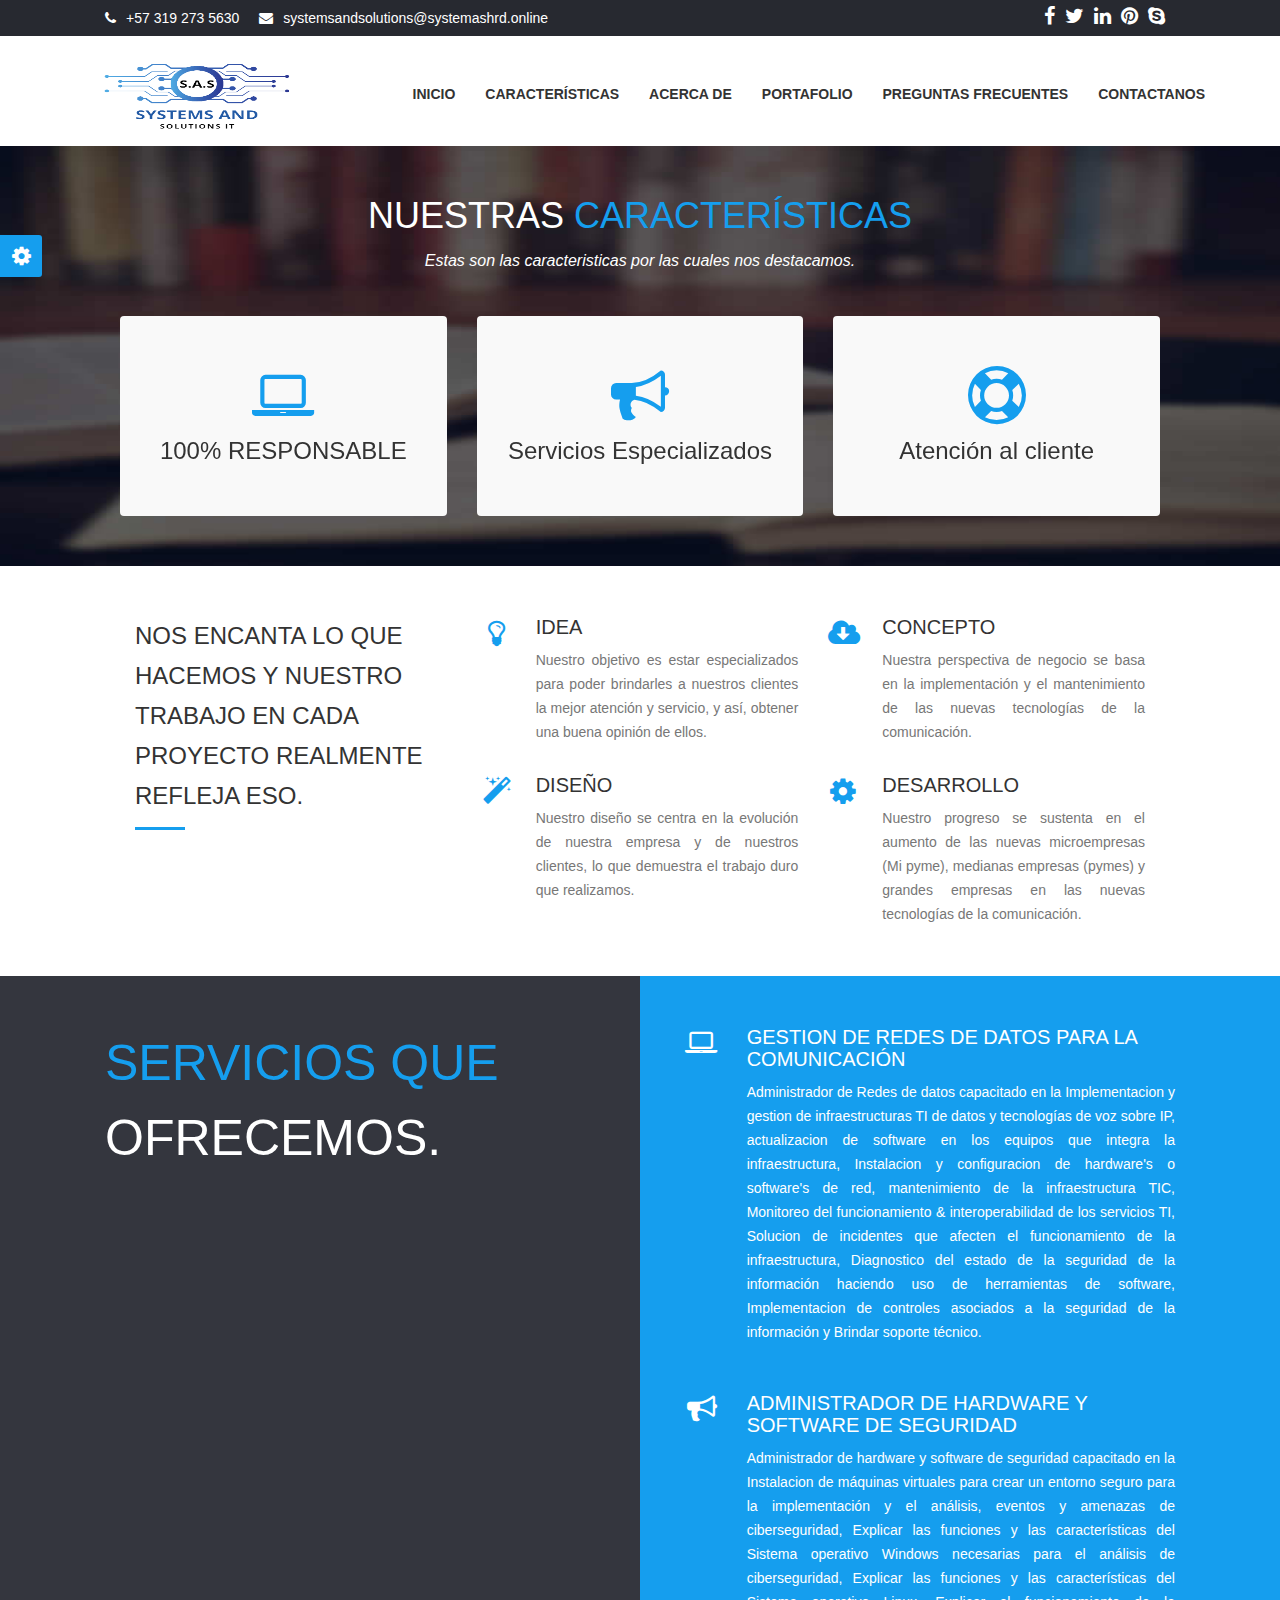
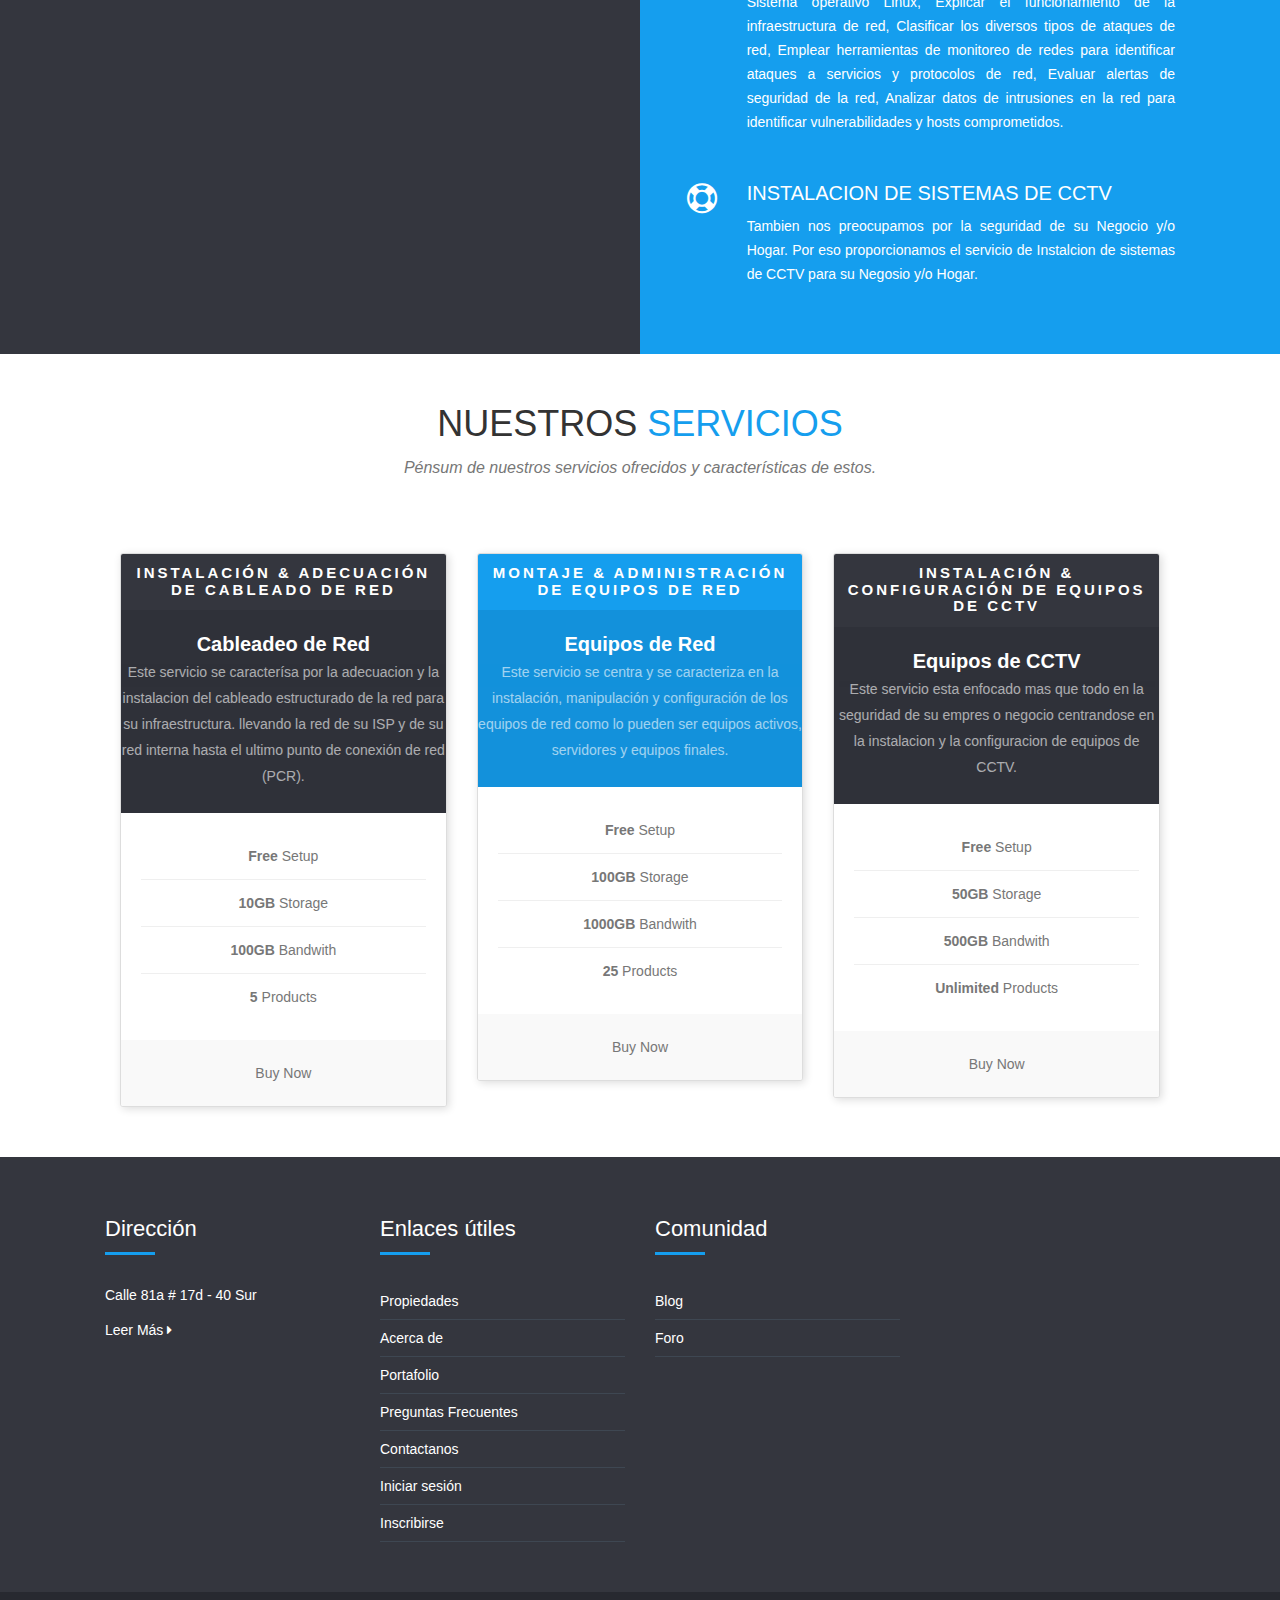
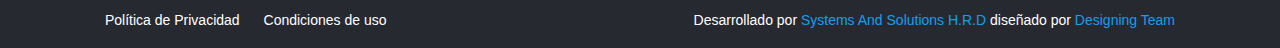
<file: características.html>
<!DOCTYPE html>
<html>

<head>
    <meta charset="utf-8">
    <meta http-equiv="X-UA-Compatible" content="IE=edge">
    <title>Características</title>
    <meta content="width=device-width, initial-scale=1, maximum-scale=1, user-scalable=no" name="viewport">
    <link rel="stylesheet" href="https://cdnjs.cloudflare.com/ajax/libs/font-awesome/4.5.0/css/font-awesome.min.css">
    <link rel="stylesheet" href="scss/main.css">
    <link rel="stylesheet" href="scss/skin.css">

    <script src="https://ajax.googleapis.com/ajax/libs/jquery/3.2.1/jquery.min.js"></script>
    <script src="http://netdna.bootstrapcdn.com/bootstrap/3.3.1/js/bootstrap.min.js"></script>
    <script src="./script/index.js"></script>
</head>

<body id="wrapper">

    <section id="top-header">
        <div class="container">
            <div class="row">
                <div class="col-md-6 col-sm-6 col-xs-12 top-header-links">
                    <ul class="contact_links">
                        <li><i class="fa fa-phone"></i><a href="#">+57 319 273 5630</a></li>
                        <li><i class="fa fa-envelope"></i><a href=mailto:systemsandsolutions@systemashrd.online?subject=Deceo%20mas%20informacion%20sobre%20los%20servicios.>systemsandsolutions@systemashrd.online</a></li>
                    </ul>
                </div>
                <div class="col-md-6 col-sm-6 col-xs-12">
                    <ul class="social_links">
                        <li><a href="#"><i class="fa fa-facebook"></i></a></li>
                        <li><a href="#"><i class="fa fa-twitter"></i></a></li>
                        <li><a href="#"><i class="fa fa-linkedin"></i></a></li>
                        <li><a href="#"><i class="fa fa-pinterest"></i></a></li>
                        <li><a href="#"><i class="fa fa-skype"></i></a></li>
                    </ul>
                </div>
            </div>
        </div>
        </div>

    </section>

    <header>
        <nav class="navbar navbar-inverse">
            <div class="container">
                <div class="row">
                    <div class="navbar-header">
                        <button type="button" class="navbar-toggle collapsed" data-toggle="collapse" data-target="#navbar" aria-expanded="false" aria-controls="navbar">
				<span class="sr-only">Toggle navigation</span>
				<span class="icon-bar"></span>
				<span class="icon-bar"></span>
				<span class="icon-bar"></span>
			    </button>
                        <a class="navbar-logo" href="#">
                            <IMG src="img/Logo-2.png" border=5 width=210 height=98>
                        </a>
                    </div>
                    <div id="navbar" class="collapse navbar-collapse navbar-right">
                        <ul class="nav navbar-nav">
                            <li><a href="index.html">Inicio</a></li>
                            <li><a href="características.html">Características</a></li>
                            <li><a href="acerca de.html">Acerca de</a></li>
                            <li><a href="portafolio.html">Portafolio</a></li>
                            <li><a href="preguntas más frecuentes.html">Preguntas Frecuentes</a></li>
                            <li><a href="contactanos.html">Contactanos</a></li>
                        </ul>
                    </div>
                    <!--/.nav-collapse -->
                </div>
            </div>
        </nav>
    </header>

    <section id="features-page">
        <div class="subsection1">
            <div class="container">
                <div class="section-heading text-center">
                    <h1>Nuestras <span>Características</span></h1>
                    <p class="subheading">Estas son las caracteristicas por las cuales nos destacamos.</p>
                </div>
                <div class="col sm_12">
                    <div class="col-sm-4 wpb_column block">
                        <div class="wpb_wrapper">
                            <div class="flip">
                                <div class="iconbox iconbox-style icon-color card clearfix">
                                    <div class="face front">
                                        <table>
                                            <tbody>
                                                <tr>
                                                    <td>
                                                        <i class="fa fa-laptop boxicon"></i>
                                                        <h3>100% RESPONSABLE</h3>
                                                    </td>
                                                </tr>
                                            </tbody>
                                        </table>
                                    </div>
                                    <div class="iconbox-box2 face back">
                                        <table>
                                            <tbody>
                                                <tr>
                                                    <td>
                                                        <h3>100% RESPONSABLE</h3>
                                                        <p class="texto-justificado">En nuestra organización la responsabilidad es el carácter más importante. Ya que para nosotros es algo que se debe mantener al frente de nuestra organización para conservar una buena ética y una buena imagen con nuestros clientes.</p>
                                                    </td>
                                                </tr>
                                            </tbody>
                                        </table>
                                    </div>
                                </div>
                            </div>
                        </div>
                    </div>
                    <div class="col-sm-4 wpb_column block">
                        <div class="wpb_wrapper">
                            <div class="flip">
                                <div class="iconbox  iconbox-style icon-color card clearfix">
                                    <div class="iconbox-box1 face front">
                                        <table>
                                            <tbody>
                                                <tr>
                                                    <td>
                                                        <i class="fa fa-bullhorn boxicon"></i>
                                                        <h3>Servicios Especializados</h3>
                                                    </td>
                                                </tr>
                                            </tbody>
                                        </table>
                                    </div>
                                    <div class="iconbox-box2 face back">
                                        <table>
                                            <tbody>
                                                <tr>
                                                    <td>
                                                        <h3>Servicios Especializados</h3>
                                                        <p class="texto-justificado">Nuetros servicios Especializados se vasan en la implementación y gestión de la infraestructura TI y tecnologías de voz sobre IP, Instalar y configurar hardwares de red, Instalación y configuración de dispositivos CCTV.</p>
                                                    </td>
                                                </tr>
                                            </tbody>
                                        </table>
                                    </div>
                                </div>
                            </div>
                        </div>
                    </div>
                    <div class="col-sm-4 wpb_colum block">
                        <div class="wpb_wrapper">
                            <div class="flip">
                                <div class="iconbox  iconbox-style icon-color card clearfix">
                                    <div class="iconbox-box1 face front">
                                        <table>
                                            <tbody>
                                                <tr>
                                                    <td>
                                                        <i class="fa fa-support boxicon"></i>
                                                        <h3>Atención al cliente</h3>
                                                    </td>
                                                </tr>
                                            </tbody>
                                        </table>
                                    </div>
                                    <div class="iconbox-box2 face back">
                                        <table>
                                            <tbody>
                                                <tr>
                                                    <td>
                                                        <h3>Atención al cliente</h3>
                                                        <p class="texto-justificado">Si desea más información sobre nuestros servicios, puede contactarnos a las siguientes líneas +57 319 273 5630 o al correo electrónico systemsandsolutions@systemashrd.com</p>
                                                    </td>
                                                </tr>
                                            </tbody>
                                        </table>
                                    </div>
                                </div>
                            </div>
                        </div>
                    </div>
                </div>
            </div>
        </div>

        <div class="subsection2">
            <div class="container">
                <div class="col-xs-12 col-sm_12 col-md-12 col-lg-12 left">
                    <div class="col-xs-12 col-sm-12 col-md-4 col-lg-4 wpb_column">
                        <div class="wpb_wrapper">
                            <h3>NOS ENCANTA LO QUE HACEMOS Y NUESTRO TRABAJO EN CADA PROYECTO REALMENTE REFLEJA ESO.</h3>
                            <hr>
                        </div>
                    </div>
                    <div class="col-md-4 col-sm-6 wpb_column block">
                        <div class="wpb_wrapper">
                            <div class="iconbox iconbox-style-2 icon-color clearfix">
                                <div class="iconbox-icon">
                                    <i class="fa fa-lightbulb-o sl-layers boxicon"></i>
                                </div>
                                <div class="iconbox-content">
                                    <h4>IDEA</h4>
                                    <p class="texto-justificado">Nuestro objetivo es estar especializados para poder brindarles a nuestros clientes la mejor atención y servicio, y así, obtener una buena opinión de ellos.</p>
                                </div>
                            </div>
                            <div class="spacer"></div>
                            <div class="iconbox iconbox-style-2 icon-color clearfix">
                                <div class="iconbox-icon">
                                    <i class="fa fa-magic sl-book-open boxicon"></i>
                                </div>
                                <div class="iconbox-content nomargin">
                                    <h4>DISEÑO</h4>
                                    <p class="texto-justificado">Nuestro diseño se centra en la evolución de nuestra empresa y de nuestros clientes, lo que demuestra el trabajo duro que realizamos.</p>
                                </div>
                            </div>
                        </div>
                    </div>
                    <div class="col-md-4 col-sm-6 wpb_column">
                        <div class="wpb_wrapper">
                            <div class="iconbox iconbox-style-2 icon-color clearfix">
                                <!-- icon-color-greyscale -->
                                <div class="iconbox-icon">
                                    <i class="fa fa-cloud-download sl-badge boxicon"></i>
                                </div>
                                <div class="iconbox-content">
                                    <h4>CONCEPTO</h4>
                                    <p class="texto-justificado">Nuestra perspectiva de negocio se basa en la implementación y el mantenimiento de las nuevas tecnologías de la comunicación.</p>
                                </div>
                            </div>
                            <div class="spacer"></div>
                            <div class="iconbox iconbox-style-2 icon-color clearfix">
                                <div class="iconbox-icon">
                                    <i class="fa fa-cog sl-check boxicon"></i>
                                </div>
                                <div class="iconbox-content nomargin">
                                    <h4>DESARROLLO</h4>
                                    <p class="texto-justificado">Nuestro progreso se sustenta en el aumento de las nuevas microempresas (Mi pyme), medianas empresas (pymes) y grandes empresas en las nuevas tecnologías de la comunicación.</p>
                                </div>
                            </div>
                        </div>
                    </div>
                </div>
            </div>
        </div>

    <section id="subsection3">
        <div class="subsection3" style=" overflow-x:hidden;">
            <div class="container">
                <div class="row">
                    <div class="col-md-6 col-sm-6 col-xs-12 left-section">
                        <div class="subfeature">
                            <div class="col-md-12 col-sm-12 col-xs-12">
                                <h1><span>SERVICIOS QUE </span>OFRECEMOS.</h1>
                            </div>
                        </div>
                    </div>

                    <div class="col-md-6 col-sm-6 col-xs-12 right-section right-background">
                        <div class="subfeature">
                            <div class="featureblock">
                                <div class="col-md-2 col-xs-2 icon"><i class="fa fa-laptop feature_icon"></i></div>
                                <div class="col-md-10 col-xs-10">
                                    <h4>Gestion de Redes de Datos para la comunicación</h4>
                                    <p class="texto-justificado">Administrador de Redes de datos capacitado en la Implementacion y gestion de infraestructuras TI de datos y tecnologías de voz sobre IP, actualizacion de software en los equipos que integra la infraestructura, Instalacion y configuracion de hardware's o software's de red, mantenimiento de la infraestructura TIC, Monitoreo del funcionamiento & interoperabilidad de los servicios TI, Solucion de incidentes que afecten el funcionamiento de la infraestructura, Diagnostico del estado de la seguridad de la información haciendo uso de herramientas de software, Implementacion de controles asociados a la seguridad de la información y Brindar soporte técnico.</p>
                                </div>
                            </div>

                            <div class="featureblock">
                                <div class="col-md-2 col-xs-2 icon"><i class="fa fa-bullhorn feature_icon"></i></div>
                                <div class="col-md-10 col-xs-10">
                                    <h4>Administrador de hardware y software de seguridad</h4>
                                    <p class="texto-justificado">Administrador de hardware y software de seguridad capacitado en la Instalacion de máquinas virtuales para crear un entorno seguro para la implementación y el análisis, eventos y amenazas de ciberseguridad, Explicar las funciones y las características del Sistema operativo Windows necesarias para el análisis de ciberseguridad, Explicar las funciones y las características del Sistema operativo Linux, Explicar el funcionamiento de la infraestructura de red, Clasificar los diversos tipos de ataques de red, Emplear herramientas de monitoreo de redes para identificar ataques a servicios y protocolos de red, Evaluar alertas de seguridad de la red, Analizar datos de intrusiones en la red para identificar vulnerabilidades y hosts comprometidos.</p>
                                </div>
                            </div>
                            <div class="featureblock nomargin">
                                <div class="col-md-2 col-xs-2 icon"><i class="fa fa-support feature_icon"></i></div>
                                <div class="col-md-10 col-xs-10">
                                    <h4>Instalacion de Sistemas de CCTV</h4>
                                    <p class="texto-justificado">Tambien nos preocupamos por la seguridad de su Negocio y/o Hogar. Por eso proporcionamos el servicio de Instalcion de sistemas de CCTV para su Negosio y/o Hogar.</p>

                                </div>
                            </div>
                        </div>

                    </div>

                </div>
            </div>
        </div>
    </section>

        <!--pricing-->
        <div class="subsection4">
            <div class="container">
                <div class="col span_12">
                    <div class="col-sm-12 wpb_column column_container">
                        <div class="wpb_wrapper">
                            <div class="section-heading text-center">
                                <h1>Nuestros <span>Servicios</span></h1>
                                <p class="subheading">Pénsum de nuestros servicios ofrecidos y características de estos.</p>
                            </div>
                            <div class="row" style="margin-top:30px;">
                                <div class="wpb_column vc_column_container col-sm-4 block grow">
                                    <div class="vc_column-inner">
                                        <div class="wpb_wrapper">
                                            <div class="pricing-plan pricing-color-true">
                                                <div class="pricing-plan-head pricing-plan-1">
                                                    <h3>Instalación & Adecuación de cableado de red</h3>
                                                    <div class="pricing-price">
                                                        <span class="pricing-amount">Cableadeo de Red</span>
                                                        <span class="pricing-per">Este servicio se caracterísa por la adecuacion y la instalacion del cableado estructurado de la red para su infraestructura. llevando la red de su ISP y de su red interna hasta el ultimo punto de conexión de red (PCR).</span>
                                                    </div>
                                                </div>
                                                <ul>
                                                    <li><strong>Free</strong> Setup</li>
                                                    <li><strong>10GB</strong> Storage</li>
                                                    <li><strong>100GB</strong> Bandwith</li>
                                                    <li><strong>5</strong> Products</li>
                                                    <!-- <li><strong>Basic</strong> Stats</li> -->
                                                </ul>
                                                <div class="pricing-signup">
                                                    <a href="#" class="button color-5">Buy Now</a>
                                                </div>
                                            </div>
                                        </div>
                                    </div>
                                </div>
                                <div class="wpb_column vc_column_container col-sm-4 block grow">
                                    <div class="vc_column-inner">
                                        <div class="wpb_wrapper">
                                            <div class="pricing-plan pricing-color-true ">
                                                <div class="pricing-plan-head pricing-plan-2">
                                                    <h3>Montaje & administración de equipos de red</h3>
                                                    <div class="pricing-price">
                                                        <span class="pricing-amount">Equipos de Red</span>
                                                        <span class="pricing-per">Este servicio se centra y se caracteriza en la instalación, manipulación y configuración de los equipos de red como lo pueden ser equipos activos, servidores y equipos finales.</span>
                                                    </div>
                                                </div>
                                                <ul>
                                                    <li><strong>Free</strong> Setup</li>
                                                    <li><strong>100GB</strong> Storage</li>
                                                    <li><strong>1000GB</strong> Bandwith</li>
                                                    <li><strong>25</strong> Products</li>
                                                    <!-- <li><b>Complex</b>&nbsp;Stats</li> -->
                                                </ul>
                                                <div class="pricing-signup">
                                                    <a href="#" class="button color-5">Buy Now</a>
                                                </div>
                                            </div>
                                        </div>
                                    </div>
                                </div>
                                <div class="wpb_column vc_column_container col-sm-4 block grow">
                                    <div class="vc_column-inner ">
                                        <div class="wpb_wrapper">
                                            <div class="pricing-plan pricing-color-true">
                                                <div class="pricing-plan-head pricing-plan-1">
                                                    <h3>Instalación & configuración de equipos de CCTV</h3>
                                                    <div class="pricing-price">
                                                        <span class="pricing-amount">Equipos de CCTV</span>
                                                        <span class="pricing-per">Este servicio esta enfocado mas que todo en la seguridad de su empres o negocio centrandose en la instalacion y la configuracion de equipos de CCTV.</span>
                                                    </div>
                                                </div>
                                                <ul>
                                                    <li><strong>Free</strong> Setup</li>
                                                    <li><strong>50GB</strong> Storage</li>
                                                    <li><strong>500GB</strong> Bandwith</li>
                                                    <li><b>Unlimited</b> Products</li>
                                                    <!-- <li><b>Complex</b> Stats</li> -->
                                                </ul>
                                                <div class="pricing-signup">
                                                    <a href="#" class="button color-5">Buy Now</a>
                                                </div>
                                            </div>
                                        </div>
                                    </div>
                                </div>
                            </div>
                        </div>
                    </div>
                </div>
            </div>
        </div>
    </section>

    <section id="footer">
        <div class="container">
            <div class="row">
                <div class="col-md-3 col-sm-3 col-xs-12 block">
                    <div class="footer-block">
                        <h4>Dirección</h4>
                        <hr/>
                        <p>Calle 81a # 17d - 40 Sur</p>
                        <a href="index.html#features" class="learnmore">Leer Más <i class="fa fa-caret-right"></i></a>
                    </div>
                </div>

                <div class="col-md-3 col-sm-3 col-xs-12 block">
                    <div class="footer-block">
                        <h4>Enlaces útiles</h4>
                        <hr/>
                        <ul class="footer-links">
                            <li><a href="características.html">Propiedades</a></li>
                            <li><a href="acerca de.html">Acerca de</a></li>
                            <li><a href="portafolio.html">Portafolio</a></li>
                            <li><a href="preguntas más frecuentes.html">Preguntas Frecuentes</a></li>
                            <li><a href="contactanos.html">Contactanos</a></li>
                            <li><a href="log in.html">Iniciar sesión</a></li>
                            <li><a href="register.html">Inscribirse</a></li>
                        </ul>
                    </div>
                </div>

                <div class="col-md-3 col-sm-3 col-xs-12 block">
                    <div class="footer-block">
                        <h4>Comunidad</h4>
                        <hr/>
                        <ul class="footer-links">
                            <li><a href="#">Blog</a></li>
                            <li><a href="#">Foro</a></li>
                        </ul>
                    </div>
                </div>
            </div>
        </div>

    </section>

    <section id="bottom-footer">
        <div class="container">
            <div class="row">
                <div class="col-md-6 col-sm-6 col-xs-12 btm-footer-links">
                    <a href="#">Política de Privacidad</a>
                    <a href="#">Condiciones de uso</a>
                </div>
                <div class="col-md-6 col-sm-6 col-xs-12 copyright">
                    Desarrollado por <a href="#">Systems And Solutions H.R.D</a> diseñado por <a href="#">Designing Team</a>
                </div>
            </div>
        </div>
    </section>

    <div id="panel">
        <div id="panel-admin">
            <div class="panel-admin-box">
                <div id="tootlbar_colors">
                    <button class="color" style="background-color:#1abac8;" onclick="mytheme(0)"></button>
                    <button class="color" style="background-color:#ff8a00;" onclick="mytheme(1)"> </button>
                    <button class="color" style="background-color:#b4de50;" onclick="mytheme(2)"> </button>
                    <button class="color" style="background-color:#e54e53;" onclick="mytheme(3)"> </button>
                    <button class="color" style="background-color:#1abc9c;" onclick="mytheme(4)"> </button>
                    <button class="color" style="background-color:#159eee;" onclick="mytheme(5)"> </button>
                </div>
            </div>

        </div>
        <a class="open" href="#"><span><i class="fa fa-gear fa-spin"></i></span></a>
    </div>

</body>

</html>
</file>
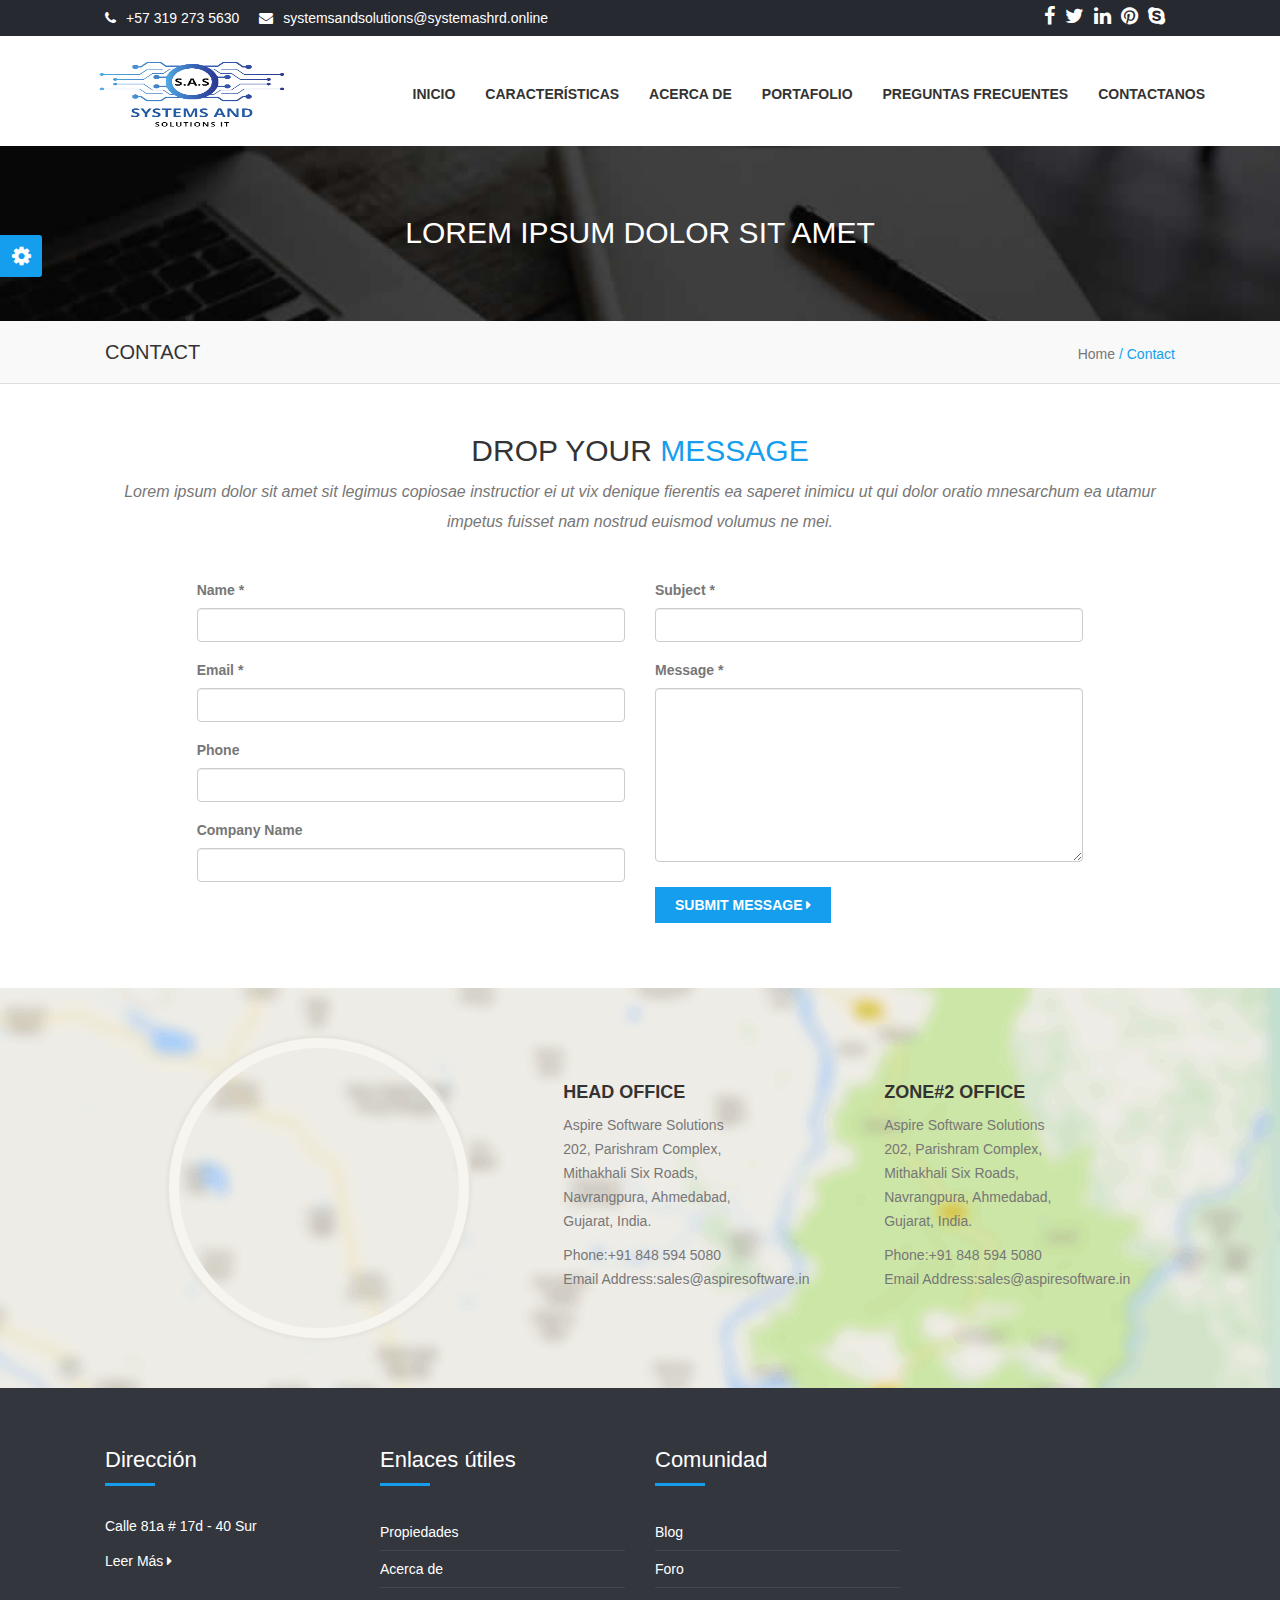
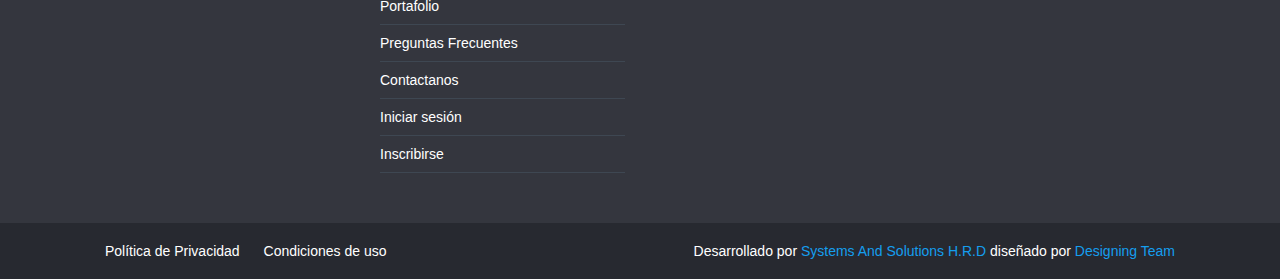
<file: contactanos.html>
<!DOCTYPE html>
<html>

<head>
    <meta charset="utf-8">
    <meta http-equiv="X-UA-Compatible" content="IE=edge">
    <title>Contactanos</title>
    <meta content="width=device-width, initial-scale=1, maximum-scale=1, user-scalable=no" name="viewport">
    <link rel="stylesheet" href="https://cdnjs.cloudflare.com/ajax/libs/font-awesome/4.5.0/css/font-awesome.min.css">
    <link rel="stylesheet" href="scss/main.css">
    <link rel="stylesheet" href="scss/skin.css">

    <script src="https://ajax.googleapis.com/ajax/libs/jquery/3.2.1/jquery.min.js"></script>
    <script src="http://netdna.bootstrapcdn.com/bootstrap/3.3.1/js/bootstrap.min.js"></script>
    <script src="./script/index.js"></script>
</head>

<body id="wrapper">

    <section id="top-header">
        <div class="container">
            <div class="row">
                <div class="col-md-6 col-sm-6 col-xs-12 top-header-links">
                    <ul class="contact_links">
                        <li><i class="fa fa-phone"></i><a href="#">+57 319 273 5630</a></li>
                        <li><i class="fa fa-envelope"></i><a href=mailto:systemsandsolutions@systemashrd.online?subject=Deceo%20mas%20informacion%20sobre%20los%20servicios.>systemsandsolutions@systemashrd.online</a></li>
                    </ul>
                </div>
                <div class="col-md-6 col-sm-6 col-xs-12">
                    <ul class="social_links">
                        <li><a href="#"><i class="fa fa-facebook"></i></a></li>
                        <li><a href="#"><i class="fa fa-twitter"></i></a></li>
                        <li><a href="#"><i class="fa fa-linkedin"></i></a></li>
                        <li><a href="#"><i class="fa fa-pinterest"></i></a></li>
                        <li><a href="#"><i class="fa fa-skype"></i></a></li>
                    </ul>
                </div>
            </div>
        </div>
        </div>

    </section>

    <header>
        <nav class="navbar navbar-inverse">
            <div class="container">
                <div class="row">
                    <div class="navbar-header">
                        <button type="button" class="navbar-toggle collapsed" data-toggle="collapse" data-target="#navbar" aria-expanded="false" aria-controls="navbar">
				<span class="sr-only">Toggle navigation</span>
				<span class="icon-bar"></span>
				<span class="icon-bar"></span>
				<span class="icon-bar"></span>
			  </button>
                            <a class="navbar-brand" href="#">
                                <IMG src="img/Logo-2.png" border=5 width=210 height=98>
                            </a>
                    </div>
                    <div id="navbar" class="collapse navbar-collapse navbar-right">
                        <ul class="nav navbar-nav">
                            <li><a href="index.html">Inicio</a></li>
                            <li><a href="características.html">Características</a></li>
                            <li><a href="acerca de.html">Acerca de</a></li>
                            <li><a href="portafolio.html">Portafolio</a></li>
                            <li><a href="preguntas más frecuentes.html">Preguntas Frecuentes</a></li>
                            <li><a href="contactanos.html">Contactanos</a></li>
                        </ul>
                    </div>
                </div>
                <!--/.nav-collapse -->
            </div>
        </nav>
        <!--/.nav-ends -->
    </header>
    <section id="top_banner">
        <div class="banner">
            <div class="inner text-center">
                <h2>Lorem ipsum dolor sit amet</h2>
            </div>
        </div>
        <div class="page_info">
            <div class="container">
                <div class="row">
                    <div class="col-md-8 col-sm-8 col-xs-6">
                        <h4>Contact</h4>
                    </div>
                    <div class="col-md-4 col-sm-4 col-xs-6" style="text-align:right;">Home<span class="sep"> / </span><span class="current">Contact</span></div>
                </div>
            </div>
        </div>

        </div>
    </section>
    <section id="contact-page">
        <div class="container">
            <div class="section-heading text-center">
                <h2>Drop your <span>Message</span></h2>
                <p class="subheading">Lorem ipsum dolor sit amet sit legimus copiosae instructior ei ut vix denique fierentis ea saperet inimicu ut qui dolor oratio mnesarchum ea utamur impetus fuisset nam nostrud euismod volumus ne mei.</p>
            </div>
            <div class="row contact-wrap">
                <div class="status alert alert-success" style="display: none"></div>
                <form id="main-contact-form" class="contact-form" name="contact-form" method="post" action="sendemail.php">
                    <div class="col-sm-5 col-sm-offset-1">
                        <div class="form-group">
                            <label>Name *</label>
                            <input type="text" name="name" class="form-control" required="required">
                        </div>
                        <div class="form-group">
                            <label>Email *</label>
                            <input type="email" name="email" class="form-control" required="required">
                        </div>
                        <div class="form-group">
                            <label>Phone</label>
                            <input type="number" class="form-control">
                        </div>
                        <div class="form-group">
                            <label>Company Name</label>
                            <input type="text" class="form-control">
                        </div>
                    </div>
                    <div class="col-sm-5">
                        <div class="form-group">
                            <label>Subject *</label>
                            <input type="text" name="subject" class="form-control" required="required">
                        </div>
                        <div class="form-group">
                            <label>Message *</label>
                            <textarea name="message" id="message" required="required" class="form-control" rows="8"></textarea>
                        </div>
                        <div class="form-group">
                            <button type="submit" name="submit" class="btn btn-default submit-button">Submit Message <i class="fa fa-caret-right"></i></button>
                        </div>
                    </div>
                </form>
            </div>
        </div>
    </section>
    <section id="contact">
        <div class="overlay">
            <div class="gmap-area">
                <div class="container">
                    <div class="row">
                        <div class="col-sm-5">
                            <div class="gmap">
                                <iframe frameborder="0" scrolling="no" marginheight="0" marginwidth="0" src="https://maps.google.com/maps?f=q&amp;source=s_q&amp;hl=en&amp;geocode=&amp;q=JoomShaper,+Dhaka,+Dhaka+Division,+Bangladesh&amp;aq=0&amp;oq=joomshaper&amp;sll=37.0625,-95.677068&amp;sspn=42.766543,80.332031&amp;ie=UTF8&amp;hq=JoomShaper,&amp;hnear=Dhaka,+Dhaka+Division,+Bangladesh&amp;ll=23.73854,90.385504&amp;spn=0.001515,0.002452&amp;t=m&amp;z=14&amp;iwloc=A&amp;cid=1073661719450182870&amp;output=embed"></iframe>
                            </div>
                        </div>
                        <div class="col-sm-7 map-content">
                            <ul class="row">
                                <li class="col-sm-6">
                                    <address>
									<h5>Head Office</h5>
									<p>Aspire Software Solutions <br>
									202, Parishram Complex,<br>
									Mithakhali Six Roads,<br>
									Navrangpura, Ahmedabad,<br>
									Gujarat, India. </p>
										<p>Phone:+91 848 594 5080 <br>
									Email Address:sales@aspiresoftware.in</p>
								</address>

                                </li>
                                <li class="col-sm-6">
                                    <address>
									<h5>Zone#2 Office</h5>
									<p>Aspire Software Solutions <br>
									202, Parishram Complex,<br>
									Mithakhali Six Roads,<br>
									Navrangpura, Ahmedabad,<br>
									Gujarat, India. </p>
									<p>Phone:+91 848 594 5080 <br>
									Email Address:sales@aspiresoftware.in</p>
								</address>

                                </li>
                            </ul>
                        </div>
                    </div>
                </div>
            </div>
        </div>
    </section>

    <section id="footer">
        <div class="container">
            <div class="row">
                <div class="col-md-3 col-sm-3 col-xs-12 block">
                    <div class="footer-block">
                        <h4>Dirección</h4>
                        <hr/>
                        <p>Calle 81a # 17d - 40 Sur</p>
                        <a href="index.html#features" class="learnmore">Leer Más <i class="fa fa-caret-right"></i></a>
                    </div>
                </div>

                <div class="col-md-3 col-sm-3 col-xs-12 block">
                    <div class="footer-block">
                        <h4>Enlaces útiles</h4>
                        <hr/>
                        <ul class="footer-links">
                            <li><a href="características.html">Propiedades</a></li>
                            <li><a href="acerca de.html">Acerca de</a></li>
                            <li><a href="portafolio.html">Portafolio</a></li>
                            <li><a href="preguntas más frecuentes.html">Preguntas Frecuentes</a></li>
                            <li><a href="contactanos.html">Contactanos</a></li>
                            <li><a href="log in.html">Iniciar sesión</a></li>
                            <li><a href="register.html">Inscribirse</a></li>
                        </ul>
                    </div>
                </div>

                <div class="col-md-3 col-sm-3 col-xs-12 block">
                    <div class="footer-block">
                        <h4>Comunidad</h4>
                        <hr/>
                        <ul class="footer-links">
                            <li><a href="#">Blog</a></li>
                            <li><a href="#">Foro</a></li>
                        </ul>
                    </div>
                </div>
            </div>
        </div>

    </section>

    <section id="bottom-footer">
        <div class="container">
            <div class="row">
                <div class="col-md-6 col-sm-6 col-xs-12 btm-footer-links">
                    <a href="#">Política de Privacidad</a>
                    <a href="#">Condiciones de uso</a>
                </div>
                <div class="col-md-6 col-sm-6 col-xs-12 copyright">
                    Desarrollado por <a href="#">Systems And Solutions H.R.D</a> diseñado por <a href="#">Designing Team</a>
                </div>
            </div>
        </div>
    </section>

    <div id="panel">
        <div id="panel-admin">
            <div class="panel-admin-box">
                <div id="tootlbar_colors">
                    <button class="color" style="background-color:#1abac8;" onclick="mytheme(0)"></button>
                    <button class="color" style="background-color:#ff8a00;" onclick="mytheme(1)"> </button>
                    <button class="color" style="background-color:#b4de50;" onclick="mytheme(2)"> </button>
                    <button class="color" style="background-color:#e54e53;" onclick="mytheme(3)"> </button>
                    <button class="color" style="background-color:#1abc9c;" onclick="mytheme(4)"> </button>
                    <button class="color" style="background-color:#159eee;" onclick="mytheme(5)"> </button>
                </div>
            </div>

        </div>
        <a class="open" href="#"><span><i class="fa fa-gear fa-spin"></i></span></a>
    </div>
</body>

</html>
</file>
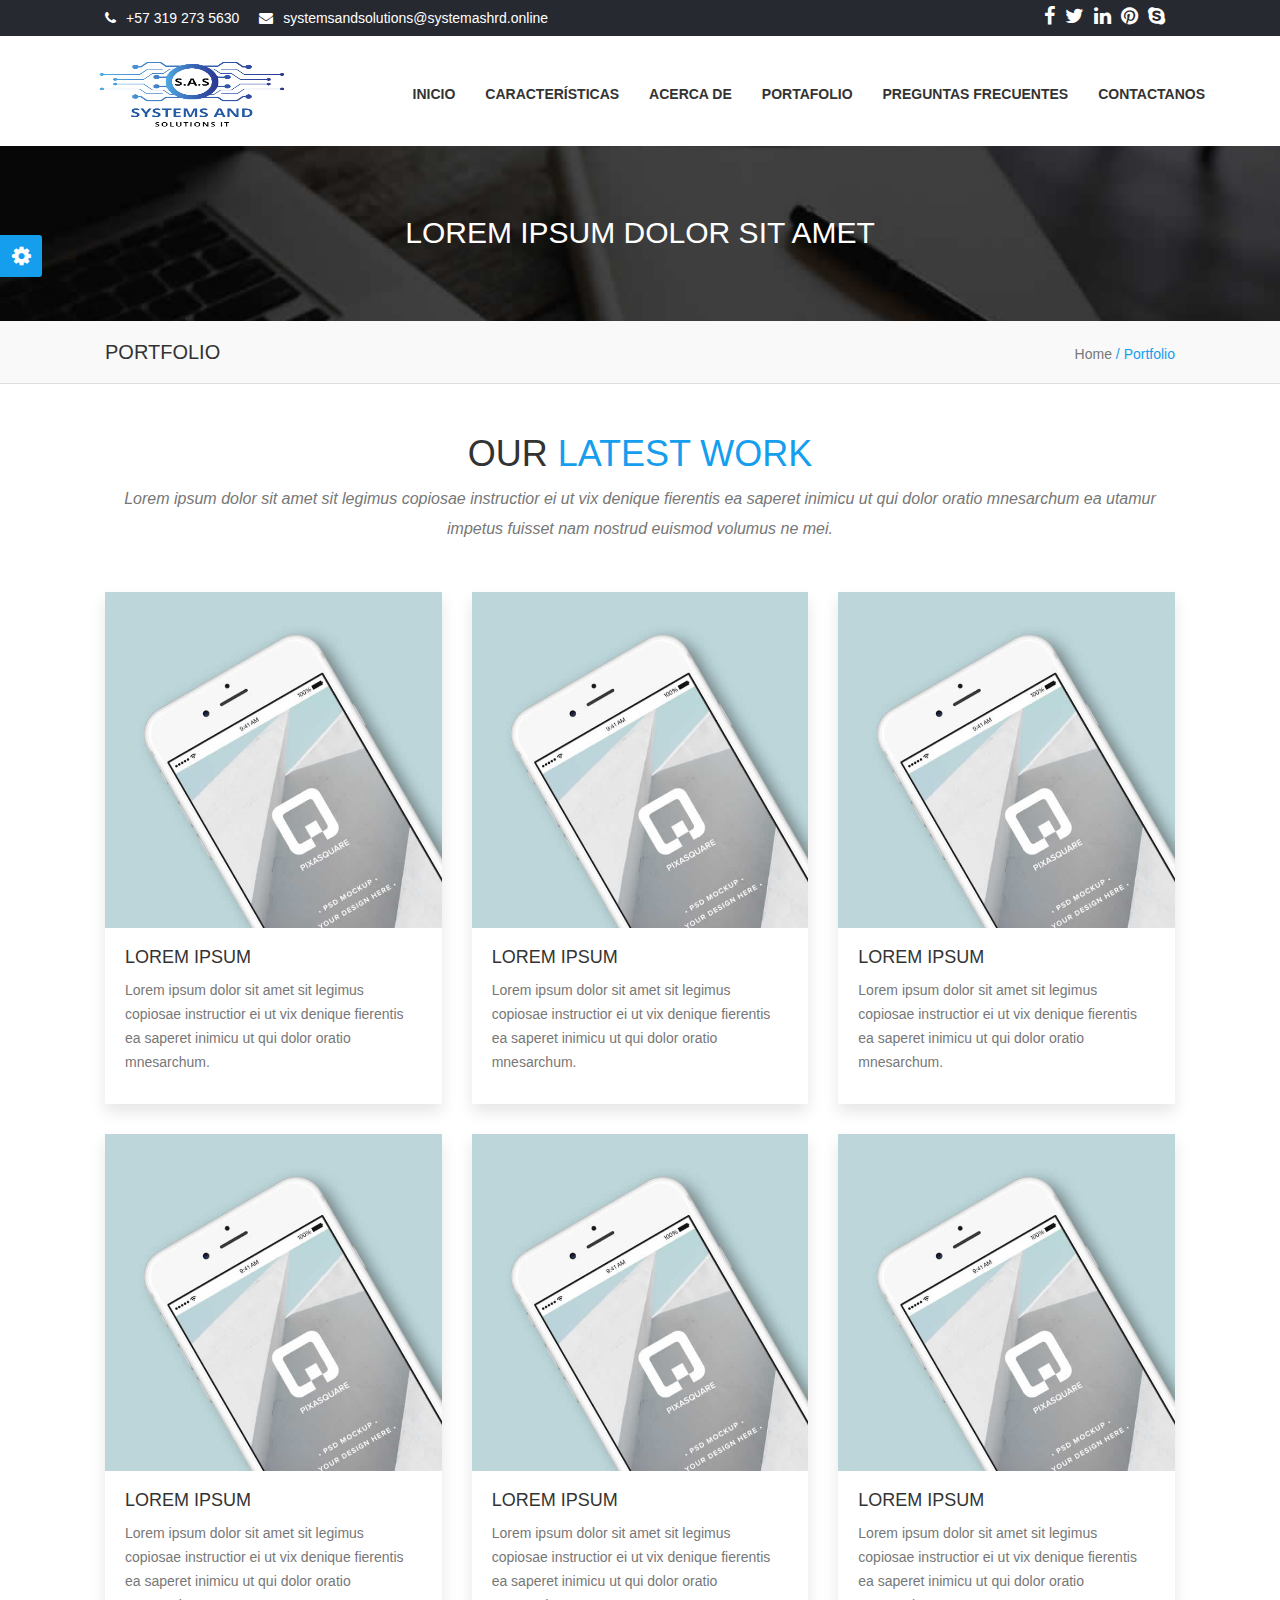
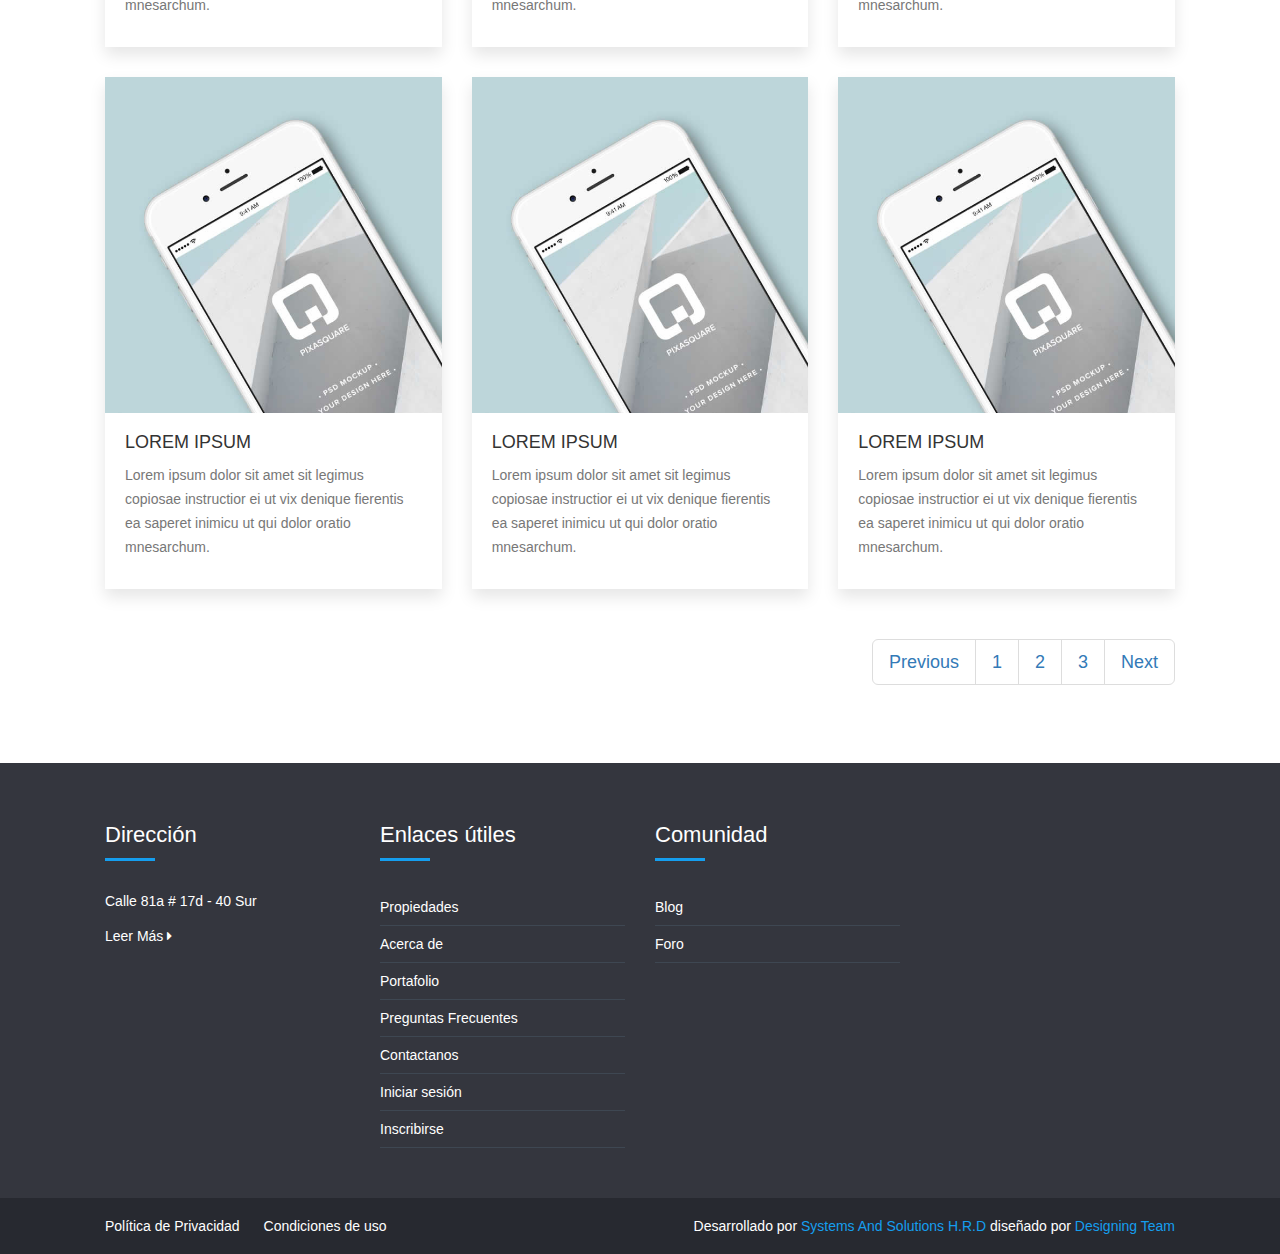
<file: portafolio.html>
<!DOCTYPE html>
<html>

<head>
    <meta charset="utf-8">
    <meta http-equiv="X-UA-Compatible" content="IE=edge">
    <title>Portafolio</title>
    <meta content="width=device-width, initial-scale=1, maximum-scale=1, user-scalable=no" name="viewport">
    <link rel="stylesheet" href="https://cdnjs.cloudflare.com/ajax/libs/font-awesome/4.5.0/css/font-awesome.min.css">
    <link rel="stylesheet" href="scss/main.css">
    <link rel="stylesheet" href="scss/skin.css">

    <script src="https://ajax.googleapis.com/ajax/libs/jquery/3.2.1/jquery.min.js"></script>
    <script src="http://netdna.bootstrapcdn.com/bootstrap/3.3.1/js/bootstrap.min.js"></script>
    <script src="./script/index.js"></script>
</head>

<body id="wrapper">

    <section id="top-header">
        <div class="container">
            <div class="row">
                <div class="col-md-6 col-sm-6 col-xs-12 top-header-links">
                    <ul class="contact_links">
                        <li><i class="fa fa-phone"></i><a href="#">+57 319 273 5630</a></li>
                        <li><i class="fa fa-envelope"></i><a href=mailto:systemsandsolutions@systemashrd.online?subject=Deceo%20mas%20informacion%20sobre%20los%20servicios.>systemsandsolutions@systemashrd.online</a></li>
                    </ul>
                </div>
                <div class="col-md-6 col-sm-6 col-xs-12">
                    <ul class="social_links">
                        <li><a href="#"><i class="fa fa-facebook"></i></a></li>
                        <li><a href="#"><i class="fa fa-twitter"></i></a></li>
                        <li><a href="#"><i class="fa fa-linkedin"></i></a></li>
                        <li><a href="#"><i class="fa fa-pinterest"></i></a></li>
                        <li><a href="#"><i class="fa fa-skype"></i></a></li>
                    </ul>
                </div>
            </div>
        </div>
        </div>

    </section>

    <header>
        <nav class="navbar navbar-inverse">
            <div class="container">
                <div class="row">
                    <div class="navbar-header">
                        <button type="button" class="navbar-toggle collapsed" data-toggle="collapse" data-target="#navbar" aria-expanded="false" aria-controls="navbar">
				<span class="sr-only">Toggle navigation</span>
				<span class="icon-bar"></span>
				<span class="icon-bar"></span>
				<span class="icon-bar"></span>
			  </button>
                        <a class="navbar-brand" href="#">
                            <IMG src="img/Logo-2.png" border=5 width=210 height=98>
                        </a>
                    </div>
                    <div id="navbar" class="collapse navbar-collapse navbar-right">
                        <ul class="nav navbar-nav">
                            <li><a href="index.html">Inicio</a></li>
                            <li><a href="características.html">Características</a></li>
                            <li><a href="acerca de.html">Acerca de</a></li>
                            <li><a href="portafolio.html">Portafolio</a></li>
                            <li><a href="preguntas más frecuentes.html">Preguntas Frecuentes</a></li>
                            <li><a href="contactanos.html">Contactanos</a></li>
                        </ul>
                    </div>
                </div>
                <!--/.nav-collapse -->
            </div>
        </nav>
        <!--/.nav-ends -->
    </header>

    <section id="top_banner">
        <div class="banner">
            <div class="inner text-center">
                <h2>Lorem ipsum dolor sit amet</h2>
            </div>
        </div>
        <div class="page_info">
            <div class="container">
                <div class="row">
                    <div class="col-md-8 col-sm-8 col-xs-6">
                        <h4>Portfolio</h4>
                    </div>
                    <div class="col-md-4 col-sm-4 col-xs-6" style="text-align:right;">Home<span class="sep"> / </span><span class="current">Portfolio</span></div>
                </div>
            </div>
        </div>

        </div>
    </section>

    <section id="portfolio">
        <div class="container">
            <div class="row">
                <div class="section-heading text-center">
                    <div class="col-md-12 col-xs-12">
                        <h1>Our <span>Latest Work</span></h1>
                        <p class="subheading">Lorem ipsum dolor sit amet sit legimus copiosae instructior ei ut vix denique fierentis ea saperet inimicu ut qui dolor oratio mnesarchum ea utamur impetus fuisset nam nostrud euismod volumus ne mei.</p>
                    </div>
                </div>
            </div>
            <div class="row">
                <div class="col-xs-12 col-sm-4 col-md-4 col-lg-4 portfolio-item">
                    <div class="portfolio-one">
                        <div class="portfolio-head">
                            <div class="portfolio-img"><img alt="" src="img/portfolio-1.jpg"></div>
                            <div class="portfolio-hover">
                                <a class="portfolio-link" href="#"><i class="fa fa-link"></i></a>
                                <a class="portfolio-zoom" href="#"><i class="fa fa-search"></i></a>
                            </div>
                        </div>
                        <!-- End portfolio-head -->
                        <div class="portfolio-content">
                            <h5 class="title">Lorem Ipsum</h5>
                            <p>Lorem ipsum dolor sit amet sit legimus copiosae instructior ei ut vix denique fierentis ea saperet inimicu ut qui dolor oratio mnesarchum.</p>
                        </div>
                        <!-- End portfolio-content -->
                    </div>
                    <!-- End portfolio-item -->
                </div>
                <div class="col-xs-12 col-sm-4 col-md-4 col-lg-4 portfolio-item">
                    <div class="portfolio-one">
                        <div class="portfolio-head">
                            <div class="portfolio-img"><img alt="" src="img/portfolio-1.jpg"></div>
                            <div class="portfolio-hover">
                                <a class="portfolio-link" href="#"><i class="fa fa-link"></i></a>
                                <a class="portfolio-zoom prettyPhoto" href="#"><i class="fa fa-search"></i></a>
                            </div>
                        </div>
                        <!-- End portfolio-head -->
                        <div class="portfolio-content">
                            <h5 class="title">Lorem Ipsum</h5>
                            <p>Lorem ipsum dolor sit amet sit legimus copiosae instructior ei ut vix denique fierentis ea saperet inimicu ut qui dolor oratio mnesarchum.</p>
                        </div>
                        <!-- End portfolio-content -->
                    </div>
                    <!-- End portfolio-item -->
                </div>
                <div class="col-xs-12 col-sm-4 col-md-4 col-lg-4 portfolio-item">
                    <div class="portfolio-one">
                        <div class="portfolio-head">
                            <div class="portfolio-img"><img alt="" src="img/portfolio-1.jpg"></div>
                            <div class="portfolio-hover">
                                <a class="portfolio-link" href="#"><i class="fa fa-link"></i></a>
                                <a class="portfolio-zoom prettyPhoto" href="#"><i class="fa fa-search"></i></a>
                            </div>
                        </div>
                        <!-- End portfolio-head -->
                        <div class="portfolio-content">
                            <h5 class="title">Lorem Ipsum</h5>
                            <p>Lorem ipsum dolor sit amet sit legimus copiosae instructior ei ut vix denique fierentis ea saperet inimicu ut qui dolor oratio mnesarchum.</p>
                        </div>
                        <!-- End portfolio-content -->
                    </div>
                    <!-- End portfolio-item -->
                </div>
            </div>
            <div class="row">
                <div class="col-xs-12 col-sm-4 col-md-4 col-lg-4 portfolio-item">
                    <div class="portfolio-one">
                        <div class="portfolio-head">
                            <div class="portfolio-img"><img alt="" src="img/portfolio-1.jpg"></div>
                            <div class="portfolio-hover">
                                <a class="portfolio-link" href="#"><i class="fa fa-link"></i></a>
                                <a class="portfolio-zoom" href="#"><i class="fa fa-search"></i></a>
                            </div>
                        </div>
                        <!-- End portfolio-head -->
                        <div class="portfolio-content">
                            <h5 class="title">Lorem Ipsum</h5>
                            <p>Lorem ipsum dolor sit amet sit legimus copiosae instructior ei ut vix denique fierentis ea saperet inimicu ut qui dolor oratio mnesarchum.</p>
                        </div>
                        <!-- End portfolio-content -->
                    </div>
                    <!-- End portfolio-item -->
                </div>
                <div class="col-xs-12 col-sm-4 col-md-4 col-lg-4 portfolio-item">
                    <div class="portfolio-one">
                        <div class="portfolio-head">
                            <div class="portfolio-img"><img alt="" src="img/portfolio-1.jpg"></div>
                            <div class="portfolio-hover">
                                <a class="portfolio-link" href="#"><i class="fa fa-link"></i></a>
                                <a class="portfolio-zoom prettyPhoto" href="#"><i class="fa fa-search"></i></a>
                            </div>
                        </div>
                        <!-- End portfolio-head -->
                        <div class="portfolio-content">
                            <h5 class="title">Lorem Ipsum</h5>
                            <p>Lorem ipsum dolor sit amet sit legimus copiosae instructior ei ut vix denique fierentis ea saperet inimicu ut qui dolor oratio mnesarchum.</p>
                        </div>
                        <!-- End portfolio-content -->
                    </div>
                    <!-- End portfolio-item -->
                </div>
                <div class="col-xs-12 col-sm-4 col-md-4 col-lg-4 portfolio-item">
                    <div class="portfolio-one">
                        <div class="portfolio-head">
                            <div class="portfolio-img"><img alt="" src="img/portfolio-1.jpg"></div>
                            <div class="portfolio-hover">
                                <a class="portfolio-link" href="#"><i class="fa fa-link"></i></a>
                                <a class="portfolio-zoom prettyPhoto" href="#"><i class="fa fa-search"></i></a>
                            </div>
                        </div>
                        <!-- End portfolio-head -->
                        <div class="portfolio-content">
                            <h5 class="title">Lorem Ipsum</h5>
                            <p>Lorem ipsum dolor sit amet sit legimus copiosae instructior ei ut vix denique fierentis ea saperet inimicu ut qui dolor oratio mnesarchum.</p>
                        </div>
                        <!-- End portfolio-content -->
                    </div>
                    <!-- End portfolio-item -->
                </div>
            </div>
            <div class="row">
                <div class="col-xs-12 col-sm-4 col-md-4 col-lg-4 portfolio-item">
                    <div class="portfolio-one">
                        <div class="portfolio-head">
                            <div class="portfolio-img"><img alt="" src="img/portfolio-1.jpg"></div>
                            <div class="portfolio-hover">
                                <a class="portfolio-link" href="#"><i class="fa fa-link"></i></a>
                                <a class="portfolio-zoom" href="#"><i class="fa fa-search"></i></a>
                            </div>
                        </div>
                        <!-- End portfolio-head -->
                        <div class="portfolio-content">
                            <h5 class="title">Lorem Ipsum</h5>
                            <p>Lorem ipsum dolor sit amet sit legimus copiosae instructior ei ut vix denique fierentis ea saperet inimicu ut qui dolor oratio mnesarchum.</p>
                        </div>
                        <!-- End portfolio-content -->
                    </div>
                    <!-- End portfolio-item -->
                </div>
                <div class="col-xs-12 col-sm-4 col-md-4 col-lg-4 portfolio-item">
                    <div class="portfolio-one">
                        <div class="portfolio-head">
                            <div class="portfolio-img"><img alt="" src="img/portfolio-1.jpg"></div>
                            <div class="portfolio-hover">
                                <a class="portfolio-link" href="#"><i class="fa fa-link"></i></a>
                                <a class="portfolio-zoom prettyPhoto" href="#"><i class="fa fa-search"></i></a>
                            </div>
                        </div>
                        <!-- End portfolio-head -->
                        <div class="portfolio-content">
                            <h5 class="title">Lorem Ipsum</h5>
                            <p>Lorem ipsum dolor sit amet sit legimus copiosae instructior ei ut vix denique fierentis ea saperet inimicu ut qui dolor oratio mnesarchum.</p>
                        </div>
                        <!-- End portfolio-content -->
                    </div>
                    <!-- End portfolio-item -->
                </div>
                <div class="col-xs-12 col-sm-4 col-md-4 col-lg-4 portfolio-item">
                    <div class="portfolio-one">
                        <div class="portfolio-head">
                            <div class="portfolio-img"><img alt="" src="img/portfolio-1.jpg"></div>
                            <div class="portfolio-hover">
                                <a class="portfolio-link" href="#"><i class="fa fa-link"></i></a>
                                <a class="portfolio-zoom prettyPhoto" href="#"><i class="fa fa-search"></i></a>
                            </div>
                        </div>
                        <!-- End portfolio-head -->
                        <div class="portfolio-content">
                            <h5 class="title">Lorem Ipsum</h5>
                            <p>Lorem ipsum dolor sit amet sit legimus copiosae instructior ei ut vix denique fierentis ea saperet inimicu ut qui dolor oratio mnesarchum.</p>
                        </div>
                        <!-- End portfolio-content -->
                    </div>
                    <!-- End portfolio-item -->
                </div>
            </div>
            <div class="row">
                <div class="col-md-12 col-sm-12 col-xs-12">
                    <nav aria-label="Page navigation example">
                        <ul class="pagination pagination-lg justify-content-end">
                            <li class="page-item">
                                <a class="page-link" href="#" tabindex="-1">Previous</a>
                            </li>
                            <li class="page-item"><a class="page-link" href="#">1</a></li>
                            <li class="page-item"><a class="page-link" href="#">2</a></li>
                            <li class="page-item"><a class="page-link" href="#">3</a></li>
                            <li class="page-item">
                                <a class="page-link" href="#">Next</a>
                            </li>
                        </ul>
                    </nav>

                </div>
            </div>

        </div>

    </section>

    <section id="footer">
        <div class="container">
            <div class="row">
                <div class="col-md-3 col-sm-3 col-xs-12 block">
                    <div class="footer-block">
                        <h4>Dirección</h4>
                        <hr/>
                        <p>Calle 81a # 17d - 40 Sur</p>
                        <a href="index.html#features" class="learnmore">Leer Más <i class="fa fa-caret-right"></i></a>
                    </div>
                </div>

                <div class="col-md-3 col-sm-3 col-xs-12 block">
                    <div class="footer-block">
                        <h4>Enlaces útiles</h4>
                        <hr/>
                        <ul class="footer-links">
                            <li><a href="características.html">Propiedades</a></li>
                            <li><a href="acerca de.html">Acerca de</a></li>
                            <li><a href="portafolio.html">Portafolio</a></li>
                            <li><a href="preguntas más frecuentes.html">Preguntas Frecuentes</a></li>
                            <li><a href="contactanos.html">Contactanos</a></li>
                            <li><a href="log in.html">Iniciar sesión</a></li>
                            <li><a href="register.html">Inscribirse</a></li>
                        </ul>
                    </div>
                </div>

                <div class="col-md-3 col-sm-3 col-xs-12 block">
                    <div class="footer-block">
                        <h4>Comunidad</h4>
                        <hr/>
                        <ul class="footer-links">
                            <li><a href="#">Blog</a></li>
                            <li><a href="#">Foro</a></li>
                        </ul>
                    </div>
                </div>
            </div>
        </div>

    </section>

    <section id="bottom-footer">
        <div class="container">
            <div class="row">
                <div class="col-md-6 col-sm-6 col-xs-12 btm-footer-links">
                    <a href="#">Política de Privacidad</a>
                    <a href="#">Condiciones de uso</a>
                </div>
                <div class="col-md-6 col-sm-6 col-xs-12 copyright">
                    Desarrollado por <a href="#">Systems And Solutions H.R.D</a> diseñado por <a href="#">Designing Team</a>
                </div>
            </div>
        </div>
    </section>

    <div id="panel">
        <div id="panel-admin">
            <div class="panel-admin-box">
                <div id="tootlbar_colors">
                    <button class="color" style="background-color:#1abac8;" onclick="mytheme(0)"></button>
                    <button class="color" style="background-color:#ff8a00;" onclick="mytheme(1)"> </button>
                    <button class="color" style="background-color:#b4de50;" onclick="mytheme(2)"> </button>
                    <button class="color" style="background-color:#e54e53;" onclick="mytheme(3)"> </button>
                    <button class="color" style="background-color:#1abc9c;" onclick="mytheme(4)"> </button>
                    <button class="color" style="background-color:#159eee;" onclick="mytheme(5)"> </button>
                </div>
            </div>

        </div>
        <a class="open" href="#"><span><i class="fa fa-gear fa-spin"></i></span></a>
    </div>
</body>

</html>
</file>
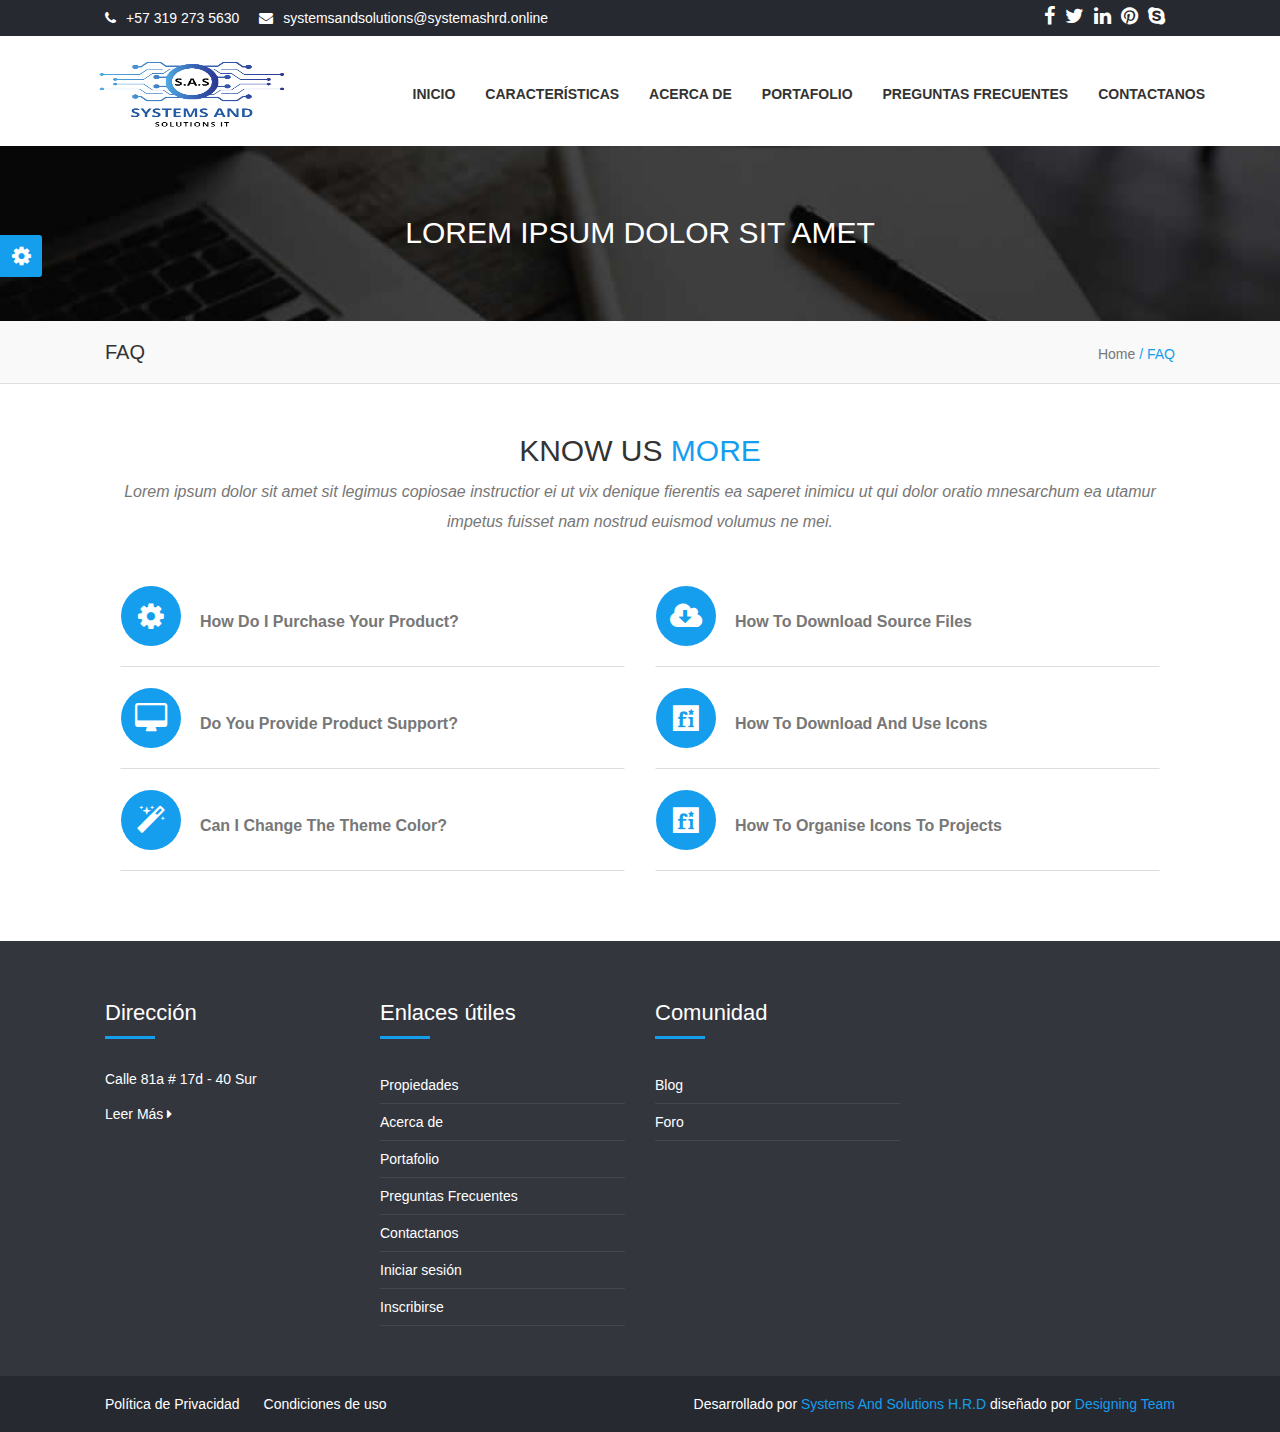
<file: preguntas más frecuentes.html>
<!DOCTYPE html>
<html>

<head>
    <meta charset="utf-8">
    <meta http-equiv="X-UA-Compatible" content="IE=edge">
    <title>preguntas más frecuentes</title>
    <meta content="width=device-width, initial-scale=1, maximum-scale=1, user-scalable=no" name="viewport">
    <link rel="stylesheet" href="https://cdnjs.cloudflare.com/ajax/libs/font-awesome/4.5.0/css/font-awesome.min.css">
    <link rel="stylesheet" href="scss/main.css">
    <link rel="stylesheet" href="scss/skin.css">

    <script src="https://ajax.googleapis.com/ajax/libs/jquery/3.2.1/jquery.min.js"></script>
    <script src="http://netdna.bootstrapcdn.com/bootstrap/3.3.1/js/bootstrap.min.js"></script>
    <script src="./script/index.js"></script>

</head>

<body id="wrapper">

    <section id="top-header">
        <div class="container">
            <div class="row">
                <div class="col-md-6 col-sm-6 col-xs-12 top-header-links">
                    <ul class="contact_links">
                        <li><i class="fa fa-phone"></i><a href="#">+57 319 273 5630</a></li>
                        <li><i class="fa fa-envelope"></i><a href=mailto:systemsandsolutions@systemashrd.online?subject=Deceo%20mas%20informacion%20sobre%20los%20servicios.>systemsandsolutions@systemashrd.online</a></li>
                    </ul>
                </div>
                <div class="col-md-6 col-sm-6 col-xs-12">
                    <ul class="social_links">
                        <li><a href="#"><i class="fa fa-facebook"></i></a></li>
                        <li><a href="#"><i class="fa fa-twitter"></i></a></li>
                        <li><a href="#"><i class="fa fa-linkedin"></i></a></li>
                        <li><a href="#"><i class="fa fa-pinterest"></i></a></li>
                        <li><a href="#"><i class="fa fa-skype"></i></a></li>
                    </ul>
                </div>
            </div>
        </div>
        </div>

    </section>

    <header>
        <nav class="navbar navbar-inverse">
            <div class="container">
                <div class="row">
                    <div class="navbar-header">
                        <button type="button" class="navbar-toggle collapsed" data-toggle="collapse" data-target="#navbar" aria-expanded="false" aria-controls="navbar">
				<span class="sr-only">Toggle navigation</span>
				<span class="icon-bar"></span>
				<span class="icon-bar"></span>
				<span class="icon-bar"></span>
			  </button>
                        <a class="navbar-brand" href="#">
                            <IMG src="img/Logo-2.png" border=5 width=210 height=98>
                        </a>
                    </div>
                    <div id="navbar" class="collapse navbar-collapse navbar-right">
                        <ul class="nav navbar-nav">
                            <li><a href="index.html">Inicio</a></li>
                            <li><a href="características.html">Características</a></li>
                            <li><a href="acerca de.html">Acerca de</a></li>
                            <li><a href="portafolio.html">Portafolio</a></li>
                            <li><a href="preguntas más frecuentes.html">Preguntas Frecuentes</a></li>
                            <li><a href="contactanos.html">Contactanos</a></li>
                        </ul>
                    </div>
                </div>
                <!--/.nav-collapse -->
            </div>
        </nav>
        <!--/.nav-ends -->
    </header>

    <section id="top_banner">
        <div class="banner">
            <div class="inner text-center">
                <h2>Lorem ipsum dolor sit amet</h2>
            </div>
        </div>
        <div class="page_info">
            <div class="container">
                <div class="row">
                    <div class="col-md-8 col-sm-8 col-xs-6">
                        <h4>FAQ</h4>
                    </div>
                    <div class="col-md-4 col-sm-4 col-xs-6" style="text-align:right;">Home<span class="sep"> 	/ </span><span class="current"> FAQ</span></div>
                </div>
            </div>
        </div>

        </div>
    </section>

    <section id="faq">
        <div class="titlebar">
            <div class="container">
                <div class="row">
                    <div class="section-heading text-center">
                        <div class="col-md-12 col-xs-12">
                            <h2>Know Us <span>More</span></h2>
                            <p class="subheading">Lorem ipsum dolor sit amet sit legimus copiosae instructior ei ut vix denique fierentis ea saperet inimicu ut qui dolor oratio mnesarchum ea utamur impetus fuisset nam nostrud euismod volumus ne mei.</p>
                        </div>
                    </div>
                </div>

                <div class="col-xs-12 col-sm-12 col-md-6 col-lg-6">
                    <div class="rich-accordian">
                        <div class="panel-group" id="accordion" role="tablist" aria-multiselectable="true">

                            <div class="panel panel-default">
                                <div class="panel-heading" role="tab" id="headingOne">
                                    <h4 class="panel-title">
                                        <div class="icon-circle"> <i class="fa fa-cog"></i></div>
                                        <a role="button" data-toggle="collapse" data-parent="#accordion" href="#collapseOne" aria-expanded="true" aria-controls="collapseOne">
                                    How do I purchase your product?
                                    </a>
                                    </h4>
                                </div>
                                <div id="collapseOne" class="panel-collapse collapse" role="tabpanel" aria-labelledby="headingOne">
                                    <div class="panel-body">
                                        Lorem ipsum dolor sit amet, sed in nostro latine, eu option appetere mediocritatem duo. Pro duis magna perpetua ea. Dicant epicurei gubergren eos ne, ad suas ornatus graecis nam, pri quot liber ignota no. Usu et erat propriae invenire, blandit voluptua
                                        vim at, iuvaret albucius cu ius. Te integre diceret praesent eos, impetus legimus te vim. Ne mollis veritus est.
                                    </div>
                                </div>
                            </div>

                            <div class="panel panel-default">
                                <div class="panel-heading" role="tab" id="headingTwo">
                                    <h4 class="panel-title">
                                        <div class="icon-circle"> <i class="fa fa-desktop"></i></div>
                                        <a class="collapsed" role="button" data-toggle="collapse" data-parent="#accordion" href="#collapseTwo" aria-expanded="false" aria-controls="collapseTwo">
                                     Do you provide product support?
                                    </a>
                                    </h4>
                                </div>
                                <div id="collapseTwo" class="panel-collapse collapse" role="tabpanel" aria-labelledby="headingTwo">
                                    <div class="panel-body">
                                        Anim pariatur cliche reprehenderit, enim eiusmod high life accusamus terry richardson ad squid. 3 wolf moon officia aute
                                    </div>
                                </div>
                            </div>

                            <div class="panel panel-default">
                                <div class="panel-heading" role="tab" id="headingThree">
                                    <h4 class="panel-title">
                                        <div class="icon-circle"> <i class="fa fa-magic"></i></div>
                                        <a class="collapsed" role="button" data-toggle="collapse" data-parent="#accordion" href="#collapseThree" aria-expanded="false" aria-controls="collapseThree">
                                     Can I change the theme color?
                                    </a>
                                    </h4>
                                </div>
                                <div id="collapseThree" class="panel-collapse collapse" role="tabpanel" aria-labelledby="headingThree">
                                    <div class="panel-body">
                                        Anim pariatur cliche reprehenderit, enim eiusmod high life accusamus terry richardson ad squid. 3 wolf moon officia aute
                                    </div>
                                </div>
                            </div>
                        </div>
                    </div>
                </div>

                <div class="col-xs-12 col-sm-12 col-md-6 col-lg-6">
                    <div class="rich-accordian">
                        <div class="panel-group" id="accordion" role="tablist" aria-multiselectable="true">

                            <div class="panel panel-default">
                                <div class="panel-heading" role="tab" id="headingfour">
                                    <h4 class="panel-title">
                                        <div class="icon-circle"> <i class="fa fa-cloud-download"></i></div>
                                        <a role="button" data-toggle="collapse" data-parent="#accordion" href="#collapsefour" aria-expanded="true" aria-controls="collapsefour">
                                   How to download source files
                                    </a>
                                    </h4>
                                </div>
                                <div id="collapsefour" class="panel-collapse collapse" role="tabpanel" aria-labelledby="headingfour">
                                    <div class="panel-body">
                                        Lorem ipsum dolor sit amet, sed in nostro latine, eu option appetere mediocritatem duo. Pro duis magna perpetua ea. Dicant epicurei gubergren eos ne, ad suas ornatus graecis nam, pri quot liber ignota no. Usu et erat propriae invenire, blandit voluptua
                                        vim at, iuvaret albucius cu ius. Te integre diceret praesent eos, impetus legimus te vim. Ne mollis veritus est.
                                    </div>
                                </div>
                            </div>

                            <div class="panel panel-default">
                                <div class="panel-heading" role="tab" id="headingfive">
                                    <h4 class="panel-title">
                                        <div class="icon-circle"> <i class="fa fa-fonticons"></i></div>
                                        <a class="collapsed" role="button" data-toggle="collapse" data-parent="#accordion" href="#collapsefive" aria-expanded="false" aria-controls="collapsefive">
                                    How to download and use icons
                                    </a>
                                    </h4>
                                </div>
                                <div id="collapsefive" class="panel-collapse collapse" role="tabpanel" aria-labelledby="headingfive">
                                    <div class="panel-body">
                                        Anim pariatur cliche reprehenderit, enim eiusmod high life accusamus terry richardson ad squid. 3 wolf moon officia aute
                                    </div>
                                </div>
                            </div>

                            <div class="panel panel-default">
                                <div class="panel-heading" role="tab" id="headingsix">
                                    <h4 class="panel-title">
                                        <div class="icon-circle"> <i class="fa fa-fonticons"></i></div>
                                        <a class="collapsed" role="button" data-toggle="collapse" data-parent="#accordion" href="#collapsesix" aria-expanded="false" aria-controls="collapsesix">
                                    How to organise icons to Projects
                                    </a>
                                    </h4>
                                </div>
                                <div id="collapsesix" class="panel-collapse collapse" role="tabpanel" aria-labelledby="headingsix">
                                    <div class="panel-body">
                                        Anim pariatur cliche reprehenderit, enim eiusmod high life accusamus terry richardson ad squid. 3 wolf moon officia aute
                                    </div>
                                </div>
                            </div>
                        </div>
                    </div>
                </div>

            </div>
        </div>
    </section>

    <section id="footer">
        <div class="container">
            <div class="row">
                <div class="col-md-3 col-sm-3 col-xs-12 block">
                    <div class="footer-block">
                        <h4>Dirección</h4>
                        <hr/>
                        <p>Calle 81a # 17d - 40 Sur</p>
                        <a href="index.html#features" class="learnmore">Leer Más <i class="fa fa-caret-right"></i></a>
                    </div>
                </div>

                <div class="col-md-3 col-sm-3 col-xs-12 block">
                    <div class="footer-block">
                        <h4>Enlaces útiles</h4>
                        <hr/>
                        <ul class="footer-links">
                            <li><a href="características.html">Propiedades</a></li>
                            <li><a href="acerca de.html">Acerca de</a></li>
                            <li><a href="portafolio.html">Portafolio</a></li>
                            <li><a href="preguntas más frecuentes.html">Preguntas Frecuentes</a></li>
                            <li><a href="contactanos.html">Contactanos</a></li>
                            <li><a href="log in.html">Iniciar sesión</a></li>
                            <li><a href="register.html">Inscribirse</a></li>
                        </ul>
                    </div>
                </div>

                <div class="col-md-3 col-sm-3 col-xs-12 block">
                    <div class="footer-block">
                        <h4>Comunidad</h4>
                        <hr/>
                        <ul class="footer-links">
                            <li><a href="#">Blog</a></li>
                            <li><a href="#">Foro</a></li>
                        </ul>
                    </div>
                </div>
            </div>
        </div>

    </section>

    <section id="bottom-footer">
        <div class="container">
            <div class="row">
                <div class="col-md-6 col-sm-6 col-xs-12 btm-footer-links">
                    <a href="#">Política de Privacidad</a>
                    <a href="#">Condiciones de uso</a>
                </div>
                <div class="col-md-6 col-sm-6 col-xs-12 copyright">
                    Desarrollado por <a href="#">Systems And Solutions H.R.D</a> diseñado por <a href="#">Designing Team</a>
                </div>
            </div>
        </div>
    </section>

    <div id="panel">
        <div id="panel-admin">
            <div class="panel-admin-box">
                <div id="tootlbar_colors">
                    <button class="color" style="background-color:#1abac8;" onclick="mytheme(0)"></button>
                    <button class="color" style="background-color:#ff8a00;" onclick="mytheme(1)"> </button>
                    <button class="color" style="background-color:#b4de50;" onclick="mytheme(2)"> </button>
                    <button class="color" style="background-color:#e54e53;" onclick="mytheme(3)"> </button>
                    <button class="color" style="background-color:#1abc9c;" onclick="mytheme(4)"> </button>
                    <button class="color" style="background-color:#159eee;" onclick="mytheme(5)"> </button>
                </div>
            </div>

        </div>
        <a class="open" href="#"><span><i class="fa fa-gear fa-spin"></i></span></a>
    </div>


</body>

</html>
</file>
<file: scss/skin.css>
/******************* CYAN THEME *******************/
body.cyan span {
	color: #1abac8;
}
body.cyan .btn-primary {
	padding: 15px 50px;
	border-radius: 0px;
	font-weight: bold;
	text-transform: uppercase;
	color: #1abac8;
	background-color: #fff;
	border-color: #1abac8;
	background: none;
}
body.cyan .btn-primary:focus, body.cyan .btn-primary.focus {
	color: #1abac8;
	background-color: #e6e6e6;
	border-color: #0b5157;
}
body.cyan .btn-primary:hover {
	color: #1abac8;
	background-color: #e6e6e6;
	border-color: #138892;
}
body.cyan .btn-primary:active, body.cyan .btn-primary.active, .open > body.cyan .btn-primary.dropdown-toggle {
	color: #1abac8;
	background-color: #e6e6e6;
	border-color: #138892;
}
body.cyan .btn-primary:active:hover, body.cyan .btn-primary:active:focus, body.cyan .btn-primary:active.focus, body.cyan .btn-primary.active:hover, body.cyan .btn-primary.active:focus, body.cyan .btn-primary.active.focus, .open > body.cyan .btn-primary.dropdown-toggle:hover, .open > body.cyan .btn-primary.dropdown-toggle:focus, .open > body.cyan .btn-primary.dropdown-toggle.focus {
	color: #1abac8;
	background-color: #d4d4d4;
	border-color: #0b5157;
}
body.cyan .btn-primary:active, body.cyan .btn-primary.active, .open > body.cyan .btn-primary.dropdown-toggle {
	background-image: none;
}
body.cyan .btn-primary.disabled:hover, body.cyan .btn-primary.disabled:focus, body.cyan .btn-primary.disabled.focus, body.cyan .btn-primary[disabled]:hover, body.cyan .btn-primary[disabled]:focus, body.cyan .btn-primary[disabled].focus, fieldset[disabled] body.cyan .btn-primary:hover, fieldset[disabled] body.cyan .btn-primary:focus, fieldset[disabled] body.cyan .btn-primary.focus {
	background-color: #fff;
	border-color: #1abac8;
}
body.cyan .btn-primary .badge {
	color: #fff;
	background-color: #1abac8;
}
body.cyan .btn-primary:hover, body.cyan .btn-primary:focus, body.cyan .btn-primary:active {
	color: #fff;
	background-color: #1abac8;
	border-color: #1abac8;
	transition: 0.25s;
}
body.cyan .btn-primary:hover:focus, body.cyan .btn-primary:hover.focus, body.cyan .btn-primary:focus:focus, body.cyan .btn-primary:focus.focus, body.cyan .btn-primary:active:focus, body.cyan .btn-primary:active.focus {
	color: #fff;
	background-color: #14909b;
	border-color: #0b5157;
}
body.cyan .btn-primary:hover:hover, body.cyan .btn-primary:focus:hover, body.cyan .btn-primary:active:hover {
	color: #fff;
	background-color: #14909b;
	border-color: #138892;
}
body.cyan .btn-primary:hover:active, body.cyan .btn-primary:hover.active, .open > body.cyan .btn-primary:hover.dropdown-toggle, body.cyan .btn-primary:focus:active, body.cyan .btn-primary:focus.active, .open > body.cyan .btn-primary:focus.dropdown-toggle, body.cyan .btn-primary:active:active, body.cyan .btn-primary:active.active, .open > body.cyan .btn-primary:active.dropdown-toggle {
	color: #fff;
	background-color: #14909b;
	border-color: #138892;
}
body.cyan .btn-primary:hover:active:hover, body.cyan .btn-primary:hover:active:focus, body.cyan .btn-primary:hover:active.focus, body.cyan .btn-primary:hover.active:hover, body.cyan .btn-primary:hover.active:focus, body.cyan .btn-primary:hover.active.focus, .open > body.cyan .btn-primary:hover.dropdown-toggle:hover, .open > body.cyan .btn-primary:hover.dropdown-toggle:focus, .open > body.cyan .btn-primary:hover.dropdown-toggle.focus, body.cyan .btn-primary:focus:active:hover, body.cyan .btn-primary:focus:active:focus, body.cyan .btn-primary:focus:active.focus, body.cyan .btn-primary:focus.active:hover, body.cyan .btn-primary:focus.active:focus, body.cyan .btn-primary:focus.active.focus, .open > body.cyan .btn-primary:focus.dropdown-toggle:hover, .open > body.cyan .btn-primary:focus.dropdown-toggle:focus, .open > body.cyan .btn-primary:focus.dropdown-toggle.focus, body.cyan .btn-primary:active:active:hover, body.cyan .btn-primary:active:active:focus, body.cyan .btn-primary:active:active.focus, body.cyan .btn-primary:active.active:hover, body.cyan .btn-primary:active.active:focus, body.cyan .btn-primary:active.active.focus, .open > body.cyan .btn-primary:active.dropdown-toggle:hover, .open > body.cyan .btn-primary:active.dropdown-toggle:focus, .open > body.cyan .btn-primary:active.dropdown-toggle.focus {
	color: #fff;
	background-color: #10737b;
	border-color: #0b5157;
}
body.cyan .btn-primary:hover:active, body.cyan .btn-primary:hover.active, .open > body.cyan .btn-primary:hover.dropdown-toggle, body.cyan .btn-primary:focus:active, body.cyan .btn-primary:focus.active, .open > body.cyan .btn-primary:focus.dropdown-toggle, body.cyan .btn-primary:active:active, body.cyan .btn-primary:active.active, .open > body.cyan .btn-primary:active.dropdown-toggle {
	background-image: none;
}
body.cyan .btn-primary:hover.disabled:hover, body.cyan .btn-primary:hover.disabled:focus, body.cyan .btn-primary:hover.disabled.focus, body.cyan .btn-primary:hover[disabled]:hover, body.cyan .btn-primary:hover[disabled]:focus, body.cyan .btn-primary:hover[disabled].focus, fieldset[disabled] body.cyan .btn-primary:hover:hover, fieldset[disabled] body.cyan .btn-primary:hover:focus, fieldset[disabled] body.cyan .btn-primary:hover.focus, body.cyan .btn-primary:focus.disabled:hover, body.cyan .btn-primary:focus.disabled:focus, body.cyan .btn-primary:focus.disabled.focus, body.cyan .btn-primary:focus[disabled]:hover, body.cyan .btn-primary:focus[disabled]:focus, body.cyan .btn-primary:focus[disabled].focus, fieldset[disabled] body.cyan .btn-primary:focus:hover, fieldset[disabled] body.cyan .btn-primary:focus:focus, fieldset[disabled] body.cyan .btn-primary:focus.focus, body.cyan .btn-primary:active.disabled:hover, body.cyan .btn-primary:active.disabled:focus, body.cyan .btn-primary:active.disabled.focus, body.cyan .btn-primary:active[disabled]:hover, body.cyan .btn-primary:active[disabled]:focus, body.cyan .btn-primary:active[disabled].focus, fieldset[disabled] body.cyan .btn-primary:active:hover, fieldset[disabled] body.cyan .btn-primary:active:focus, fieldset[disabled] body.cyan .btn-primary:active.focus {
	background-color: #1abac8;
	border-color: #1abac8;
}
body.cyan .btn-primary:hover .badge, body.cyan .btn-primary:focus .badge, body.cyan .btn-primary:active .badge {
	color: #1abac8;
	background-color: #fff;
}
body.cyan .btn-primary:hover:hover, body.cyan .btn-primary:hover:focus, body.cyan .btn-primary:hover.focus, body.cyan .btn-primary:focus:hover, body.cyan .btn-primary:focus:focus, body.cyan .btn-primary:focus.focus, body.cyan .btn-primary:active:hover, body.cyan .btn-primary:active:focus, body.cyan .btn-primary:active.focus {
	color: #fff;
	text-decoration: none;
}
body.cyan .btn-primary:hover i, body.cyan .btn-primary:focus i, body.cyan .btn-primary:active i {
	color: #fff;
}
body.cyan .btn-default {
	padding: 15px 50px;
	border-radius: 0px;
	font-weight: bold;
	text-transform: uppercase;
	color: #fff;
	background-color: #1abac8;
	border-color: #1abac8;
}
body.cyan .btn-default:focus, body.cyan .btn-default.focus {
	color: #fff;
	background-color: #14909b;
	border-color: #0b5157;
}
body.cyan .btn-default:hover {
	color: #fff;
	background-color: #14909b;
	border-color: #138892;
}
body.cyan .btn-default:active, body.cyan .btn-default.active, .open > body.cyan .btn-default.dropdown-toggle {
	color: #fff;
	background-color: #14909b;
	border-color: #138892;
}
body.cyan .btn-default:active:hover, body.cyan .btn-default:active:focus, body.cyan .btn-default:active.focus, body.cyan .btn-default.active:hover, body.cyan .btn-default.active:focus, body.cyan .btn-default.active.focus, .open > body.cyan .btn-default.dropdown-toggle:hover, .open > body.cyan .btn-default.dropdown-toggle:focus, .open > body.cyan .btn-default.dropdown-toggle.focus {
	color: #fff;
	background-color: #10737b;
	border-color: #0b5157;
}
body.cyan .btn-default:active, body.cyan .btn-default.active, .open > body.cyan .btn-default.dropdown-toggle {
	background-image: none;
}
body.cyan .btn-default.disabled:hover, body.cyan .btn-default.disabled:focus, body.cyan .btn-default.disabled.focus, body.cyan .btn-default[disabled]:hover, body.cyan .btn-default[disabled]:focus, body.cyan .btn-default[disabled].focus, fieldset[disabled] body.cyan .btn-default:hover, fieldset[disabled] body.cyan .btn-default:focus, fieldset[disabled] body.cyan .btn-default.focus {
	background-color: #1abac8;
	border-color: #1abac8;
}
body.cyan .btn-default .badge {
	color: #1abac8;
	background-color: #fff;
}
body.cyan .btn-default i {
	color: #fff;
}
body.cyan .btn-default:hover {
	color: #fff;
	background-color: #1abac8;
	border-color: #1abac8;
	transition: 0.25s;
}
body.cyan .btn-default:hover:focus, body.cyan .btn-default:hover.focus {
	color: #fff;
	background-color: #14909b;
	border-color: #0b5157;
}
body.cyan .btn-default:hover:hover {
	color: #fff;
	background-color: #14909b;
	border-color: #138892;
}
body.cyan .btn-default:hover:active, body.cyan .btn-default:hover.active, .open > body.cyan .btn-default:hover.dropdown-toggle {
	color: #fff;
	background-color: #14909b;
	border-color: #138892;
}
body.cyan .btn-default:hover:active:hover, body.cyan .btn-default:hover:active:focus, body.cyan .btn-default:hover:active.focus, body.cyan .btn-default:hover.active:hover, body.cyan .btn-default:hover.active:focus, body.cyan .btn-default:hover.active.focus, .open > body.cyan .btn-default:hover.dropdown-toggle:hover, .open > body.cyan .btn-default:hover.dropdown-toggle:focus, .open > body.cyan .btn-default:hover.dropdown-toggle.focus {
	color: #fff;
	background-color: #10737b;
	border-color: #0b5157;
}
body.cyan .btn-default:hover:active, body.cyan .btn-default:hover.active, .open > body.cyan .btn-default:hover.dropdown-toggle {
	background-image: none;
}
body.cyan .btn-default:hover.disabled:hover, body.cyan .btn-default:hover.disabled:focus, body.cyan .btn-default:hover.disabled.focus, body.cyan .btn-default:hover[disabled]:hover, body.cyan .btn-default:hover[disabled]:focus, body.cyan .btn-default:hover[disabled].focus, fieldset[disabled] body.cyan .btn-default:hover:hover, fieldset[disabled] body.cyan .btn-default:hover:focus, fieldset[disabled] body.cyan .btn-default:hover.focus {
	background-color: #1abac8;
	border-color: #1abac8;
}
body.cyan .btn-default:hover .badge {
	color: #1abac8;
	background-color: #fff;
}
body.cyan .btn-default:hover:hover, body.cyan .btn-default:hover:focus, body.cyan .btn-default:hover.focus {
	color: #777777;
	text-decoration: none;
}
body.cyan .btn-default:hover i {
	color: #777777;
}
body.cyan .fillbtn:hover, body.cyan .fillbtn:focus {
	box-shadow: inset 0 0 0 2em #1abac8;
}
body.cyan .slide:hover, body.cyan .slide:focus {
	box-shadow: inset 15.5em 0 0 0 #1abac8;
}
body.cyan .btn-primary:focus, body.cyan .btn-primary.focus {
	color: #fff;
	background-color: #1abac8;
	border-color: #1abac8;
}
body.cyan #top-header ul.contact_links a:hover {
	color: #1abac8;
}
body.cyan #top-header ul.social_links i:hover {
	color: #1abac8;
}
body.cyan .navbar-brand h1 {
	color: #1abac8 !important;
}
body.cyan .navbar-brand span {
	color: #333333 !important;
}
body.cyan .navbar-inverse .navbar-toggle:hover, body.cyan .navbar-inverse .navbar-toggle:focus {
	background-color: #fff;
}
body.cyan .navbar-inverse .navbar-toggle {
	border-color: #1abac8;
}
body.cyan .navbar-inverse .navbar-toggle .icon-bar {
	background-color: #1abac8;
}
body.cyan i {
	color: #1abac8;
}
body.cyan .btn-default:hover {
	color: #fff;
	background-color: #1abac8;
	border-color: #1abac8;
}
body.cyan .btn-default:hover:focus, body.cyan .btn-default:hover.focus {
	color: #fff;
	background-color: #14909b;
	border-color: #0b5157;
}
body.cyan .btn-default:hover:hover {
	color: #fff;
	background-color: #14909b;
	border-color: #138892;
}
body.cyan .btn-default:hover:active, body.cyan .btn-default:hover.active, .open > body.cyan .btn-default:hover.dropdown-toggle {
	color: #fff;
	background-color: #14909b;
	border-color: #138892;
}
body.cyan .btn-default:hover:active:hover, body.cyan .btn-default:hover:active:focus, body.cyan .btn-default:hover:active.focus, body.cyan .btn-default:hover.active:hover, body.cyan .btn-default:hover.active:focus, body.cyan .btn-default:hover.active.focus, .open > body.cyan .btn-default:hover.dropdown-toggle:hover, .open > body.cyan .btn-default:hover.dropdown-toggle:focus, .open > body.cyan .btn-default:hover.dropdown-toggle.focus {
	color: #fff;
	background-color: #10737b;
	border-color: #0b5157;
}
body.cyan .btn-default:hover:active, body.cyan .btn-default:hover.active, .open > body.cyan .btn-default:hover.dropdown-toggle {
	background-image: none;
}
body.cyan .btn-default:hover.disabled:hover, body.cyan .btn-default:hover.disabled:focus, body.cyan .btn-default:hover.disabled.focus, body.cyan .btn-default:hover[disabled]:hover, body.cyan .btn-default:hover[disabled]:focus, body.cyan .btn-default:hover[disabled].focus, fieldset[disabled] body.cyan .btn-default:hover:hover, fieldset[disabled] body.cyan .btn-default:hover:focus, fieldset[disabled] body.cyan .btn-default:hover.focus {
	background-color: #1abac8;
	border-color: #1abac8;
}
body.cyan .btn-default:hover .badge {
	color: #1abac8;
	background-color: #fff;
}
body.cyan .btn-default:hover:hover, body.cyan .btn-default:hover:focus, body.cyan .btn-default:hover.focus {
	color: #777777;
	background-color: #1abac8;
	text-decoration: none;
}
body.cyan .btn-primary:hover, body.cyan .btn-primary:focus, body.cyan .btn-primary:active {
	color: #fff;
	background-color: #1abac8;
	border-color: #1abac8;
}
body.cyan .btn-primary:hover:focus, body.cyan .btn-primary:hover.focus, body.cyan .btn-primary:focus:focus, body.cyan .btn-primary:focus.focus, body.cyan .btn-primary:active:focus, body.cyan .btn-primary:active.focus {
	color: #fff;
	background-color: #14909b;
	border-color: #0b5157;
}
body.cyan .btn-primary:hover:hover, body.cyan .btn-primary:focus:hover, body.cyan .btn-primary:active:hover {
	color: #fff;
	background-color: #14909b;
	border-color: #138892;
}
body.cyan .btn-primary:hover:active, body.cyan .btn-primary:hover.active, .open > body.cyan .btn-primary:hover.dropdown-toggle, body.cyan .btn-primary:focus:active, body.cyan .btn-primary:focus.active, .open > body.cyan .btn-primary:focus.dropdown-toggle, body.cyan .btn-primary:active:active, body.cyan .btn-primary:active.active, .open > body.cyan .btn-primary:active.dropdown-toggle {
	color: #fff;
	background-color: #14909b;
	border-color: #138892;
}
body.cyan .btn-primary:hover:active:hover, body.cyan .btn-primary:hover:active:focus, body.cyan .btn-primary:hover:active.focus, body.cyan .btn-primary:hover.active:hover, body.cyan .btn-primary:hover.active:focus, body.cyan .btn-primary:hover.active.focus, .open > body.cyan .btn-primary:hover.dropdown-toggle:hover, .open > body.cyan .btn-primary:hover.dropdown-toggle:focus, .open > body.cyan .btn-primary:hover.dropdown-toggle.focus, body.cyan .btn-primary:focus:active:hover, body.cyan .btn-primary:focus:active:focus, body.cyan .btn-primary:focus:active.focus, body.cyan .btn-primary:focus.active:hover, body.cyan .btn-primary:focus.active:focus, body.cyan .btn-primary:focus.active.focus, .open > body.cyan .btn-primary:focus.dropdown-toggle:hover, .open > body.cyan .btn-primary:focus.dropdown-toggle:focus, .open > body.cyan .btn-primary:focus.dropdown-toggle.focus, body.cyan .btn-primary:active:active:hover, body.cyan .btn-primary:active:active:focus, body.cyan .btn-primary:active:active.focus, body.cyan .btn-primary:active.active:hover, body.cyan .btn-primary:active.active:focus, body.cyan .btn-primary:active.active.focus, .open > body.cyan .btn-primary:active.dropdown-toggle:hover, .open > body.cyan .btn-primary:active.dropdown-toggle:focus, .open > body.cyan .btn-primary:active.dropdown-toggle.focus {
	color: #fff;
	background-color: #10737b;
	border-color: #0b5157;
}
body.cyan .btn-primary:hover:active, body.cyan .btn-primary:hover.active, .open > body.cyan .btn-primary:hover.dropdown-toggle, body.cyan .btn-primary:focus:active, body.cyan .btn-primary:focus.active, .open > body.cyan .btn-primary:focus.dropdown-toggle, body.cyan .btn-primary:active:active, body.cyan .btn-primary:active.active, .open > body.cyan .btn-primary:active.dropdown-toggle {
	background-image: none;
}
body.cyan .btn-primary:hover.disabled:hover, body.cyan .btn-primary:hover.disabled:focus, body.cyan .btn-primary:hover.disabled.focus, body.cyan .btn-primary:hover[disabled]:hover, body.cyan .btn-primary:hover[disabled]:focus, body.cyan .btn-primary:hover[disabled].focus, fieldset[disabled] body.cyan .btn-primary:hover:hover, fieldset[disabled] body.cyan .btn-primary:hover:focus, fieldset[disabled] body.cyan .btn-primary:hover.focus, body.cyan .btn-primary:focus.disabled:hover, body.cyan .btn-primary:focus.disabled:focus, body.cyan .btn-primary:focus.disabled.focus, body.cyan .btn-primary:focus[disabled]:hover, body.cyan .btn-primary:focus[disabled]:focus, body.cyan .btn-primary:focus[disabled].focus, fieldset[disabled] body.cyan .btn-primary:focus:hover, fieldset[disabled] body.cyan .btn-primary:focus:focus, fieldset[disabled] body.cyan .btn-primary:focus.focus, body.cyan .btn-primary:active.disabled:hover, body.cyan .btn-primary:active.disabled:focus, body.cyan .btn-primary:active.disabled.focus, body.cyan .btn-primary:active[disabled]:hover, body.cyan .btn-primary:active[disabled]:focus, body.cyan .btn-primary:active[disabled].focus, fieldset[disabled] body.cyan .btn-primary:active:hover, fieldset[disabled] body.cyan .btn-primary:active:focus, fieldset[disabled] body.cyan .btn-primary:active.focus {
	background-color: #1abac8;
	border-color: #1abac8;
}
body.cyan .btn-primary:hover .badge, body.cyan .btn-primary:focus .badge, body.cyan .btn-primary:active .badge {
	color: #1abac8;
	background-color: #fff;
}
body.cyan .btn-primary:hover:hover, body.cyan .btn-primary:hover:focus, body.cyan .btn-primary:hover.focus, body.cyan .btn-primary:focus:hover, body.cyan .btn-primary:focus:focus, body.cyan .btn-primary:focus.focus, body.cyan .btn-primary:active:hover, body.cyan .btn-primary:active:focus, body.cyan .btn-primary:active.focus {
	color: #fff;
	background-color: #1abac8;
	border-color: #1abac8;
	text-decoration: none;
}
body.cyan .section-heading span {
	color: #1abac8;
}
body.cyan .navbar-inverse .navbar-nav > li > a:hover, body.cyan .navbar-inverse .navbar-nav > li > a:focus {
	color: #1abac8;
	background-color: transparent;
	border-bottom-width: 5px;
	border-bottom-style: solid;
	border-bottom-color: #1abac8;
}
body.cyan .navbar-inverse .navbar-nav > .active > a, body.cyan .navbar-inverse .navbar-nav > .active > a:hover, body.cyan .navbar-inverse .navbar-nav > .active > a:focus {
	color: #1abac8;
	background-color: transparent;
	border-bottom-width: 5px;
	border-bottom-style: solid;
	border-bottom-color: #1abac8;
}
body.cyan #myCarousel .carousel-indicators .active {
	background-color: #1abac8;
	border-color: #1abac8;
}
body.cyan #features a.readmore {
	color: #1abac8;
	font-weight: bold;
	text-transform: uppercase;
}
body.cyan #process .process-block:hover .process-icon {
	background-color: #1abac8;
}
body.cyan #process .process-block:hover .process-icon-holder {
	border-color: #1abac8;
}
body.cyan #process .process-block:hover .process-border {
	border: 20px solid rgba(26, 186, 200, 0.2);
}
body.cyan #testimonial .user-info {
	display: inline-block;
}
body.cyan #testimonial .user-info p {
	color: #1abac8;
}
body.cyan #footer a:hover {
	color: #1abac8;
}
body.cyan #footer a:hover i {
	color: #1abac8;
}
body.cyan #footer .footer-block hr {
	background-color: #1abac8;
	width: 50px;
	height: 3px;
	border-top: 1px solid #34363e;
	margin-top: 0px;
	display: inline-block;
}
body.cyan #bottom-footer .copyright a {
	color: #1abac8;
}
body.cyan #bottom-footer .copyright a:hover {
	text-decoration: underline;
}
body.cyan #bottom-footer a:hover {
	color: #1abac8;
}
body.cyan #panel .open {
	background-color: #1abac8;
	display: block;
	width: 42px;
	border-radius: 0 3px 3px 0;
	height: 42px;
	float: right;
	font-size: 22px;
	top: 60px;
	right: -42px;
	z-index: 1000;
	position: absolute;
}
body.cyan #skills .progress.color .progress-bar {
	border-color: #1abac8;
}
body.cyan #skills .progress.color .progress-value {
	color: #fff;
	background-color: #1abac8;
}
body.cyan #skills .progress.progress-bar-1 .progress-left .progress-bar {
	animation: loading-2 1.5s linear forwards 1.8s;
}
body.cyan #skills .progress.progress-bar-2 .progress-left .progress-bar {
	animation: loading-3 1s linear forwards 1.8s;
}
body.cyan #skills .progress.progress-bar-3 .progress-left .progress-bar {
	animation: loading-4 0.4s linear forwards 1.8s;
}
body.cyan #skills .progress.progress-bar-4 .progress-left .progress-bar {
	animation: loading-5 1.2s linear forwards 1.8s;
}
body.cyan #team-member .qodef-circle-animate {
	background-color: #1abac8;
}
body.cyan #portfolio .portfolio-hover {
	background-color: #1abac8;
}
body.cyan #contact-page .submit-button {
	background: #1abac8;
}
body.cyan #faq .icon-circle {
	background: #1abac8;
}
body.cyan #faq .panel-title a:hover, body.cyan #faq .panel-title a:active {
	color: #1abac8;
}
body.cyan #features-page .iconbox-style.icon-color i.boxicon {
	color: #1abac8;
}
body.cyan #features-page .right-background {
	background-color: #1abac8;
}
body.cyan #features-page .right-background:before {
	right: -999em;
	background: #1abac8;
	content: '';
	display: block;
	position: absolute;
	width: 999em;
	top: 0;
	bottom: 0;
}
body.cyan #features-page .flip .icon-color.card .back {
	background: #1abac8;
}
body.cyan #features-page .divider5 {
	border-bottom-color: #1abac8;
}
body.cyan #features-page .feature-section-3-left {
	color: #1abac8;
}
body.cyan #features-page .feature-section-3-left h1 {
	color: #1abac8;
}
body.cyan #features-page .feature-section-3-right {
	background-color: #1abac8;
}
body.cyan #features-page .pricing-plan-2 {
	background-color: #1abac8;
}
body.cyan #features-page hr {
	background-color: #1abac8;
}
body.cyan #features-page .right-section {
	background-color: #1abac8;
}
body.cyan #login-reg .form-box .btn {
	background-color: #1abac8;
}
/******************* BLUE THEME *******************/
body.blue span {
	color: #159eee;
}
body.blue .btn-primary {
	padding: 15px 50px;
	border-radius: 0px;
	font-weight: bold;
	text-transform: uppercase;
	color: #159eee;
	background-color: #fff;
	border-color: #159eee;
	background: none;
}
body.blue .btn-primary:focus, body.blue .btn-primary.focus {
	color: #159eee;
	background-color: #e6e6e6;
	border-color: #09517b;
}
body.blue .btn-primary:hover {
	color: #159eee;
	background-color: #e6e6e6;
	border-color: #0d79b8;
}
body.blue .btn-primary:active, body.blue .btn-primary.active, .open > body.blue .btn-primary.dropdown-toggle {
	color: #159eee;
	background-color: #e6e6e6;
	border-color: #0d79b8;
}
body.blue .btn-primary:active:hover, body.blue .btn-primary:active:focus, body.blue .btn-primary:active.focus, body.blue .btn-primary.active:hover, body.blue .btn-primary.active:focus, body.blue .btn-primary.active.focus, .open > body.blue .btn-primary.dropdown-toggle:hover, .open > body.blue .btn-primary.dropdown-toggle:focus, .open > body.blue .btn-primary.dropdown-toggle.focus {
	color: #159eee;
	background-color: #d4d4d4;
	border-color: #09517b;
}
body.blue .btn-primary:active, body.blue .btn-primary.active, .open > body.blue .btn-primary.dropdown-toggle {
	background-image: none;
}
body.blue .btn-primary.disabled:hover, body.blue .btn-primary.disabled:focus, body.blue .btn-primary.disabled.focus, body.blue .btn-primary[disabled]:hover, body.blue .btn-primary[disabled]:focus, body.blue .btn-primary[disabled].focus, fieldset[disabled] body.blue .btn-primary:hover, fieldset[disabled] body.blue .btn-primary:focus, fieldset[disabled] body.blue .btn-primary.focus {
	background-color: #fff;
	border-color: #159eee;
}
body.blue .btn-primary .badge {
	color: #fff;
	background-color: #159eee;
}
body.blue .btn-primary:hover, body.blue .btn-primary:focus, body.blue .btn-primary:active {
	color: #fff;
	background-color: #159eee;
	border-color: #159eee;
	transition: 0.25s;
}
body.blue .btn-primary:hover:focus, body.blue .btn-primary:hover.focus, body.blue .btn-primary:focus:focus, body.blue .btn-primary:focus.focus, body.blue .btn-primary:active:focus, body.blue .btn-primary:active.focus {
	color: #fff;
	background-color: #0e80c2;
	border-color: #09517b;
}
body.blue .btn-primary:hover:hover, body.blue .btn-primary:focus:hover, body.blue .btn-primary:active:hover {
	color: #fff;
	background-color: #0e80c2;
	border-color: #0d79b8;
}
body.blue .btn-primary:hover:active, body.blue .btn-primary:hover.active, .open > body.blue .btn-primary:hover.dropdown-toggle, body.blue .btn-primary:focus:active, body.blue .btn-primary:focus.active, .open > body.blue .btn-primary:focus.dropdown-toggle, body.blue .btn-primary:active:active, body.blue .btn-primary:active.active, .open > body.blue .btn-primary:active.dropdown-toggle {
	color: #fff;
	background-color: #0e80c2;
	border-color: #0d79b8;
}
body.blue .btn-primary:hover:active:hover, body.blue .btn-primary:hover:active:focus, body.blue .btn-primary:hover:active.focus, body.blue .btn-primary:hover.active:hover, body.blue .btn-primary:hover.active:focus, body.blue .btn-primary:hover.active.focus, .open > body.blue .btn-primary:hover.dropdown-toggle:hover, .open > body.blue .btn-primary:hover.dropdown-toggle:focus, .open > body.blue .btn-primary:hover.dropdown-toggle.focus, body.blue .btn-primary:focus:active:hover, body.blue .btn-primary:focus:active:focus, body.blue .btn-primary:focus:active.focus, body.blue .btn-primary:focus.active:hover, body.blue .btn-primary:focus.active:focus, body.blue .btn-primary:focus.active.focus, .open > body.blue .btn-primary:focus.dropdown-toggle:hover, .open > body.blue .btn-primary:focus.dropdown-toggle:focus, .open > body.blue .btn-primary:focus.dropdown-toggle.focus, body.blue .btn-primary:active:active:hover, body.blue .btn-primary:active:active:focus, body.blue .btn-primary:active:active.focus, body.blue .btn-primary:active.active:hover, body.blue .btn-primary:active.active:focus, body.blue .btn-primary:active.active.focus, .open > body.blue .btn-primary:active.dropdown-toggle:hover, .open > body.blue .btn-primary:active.dropdown-toggle:focus, .open > body.blue .btn-primary:active.dropdown-toggle.focus {
	color: #fff;
	background-color: #0c6aa1;
	border-color: #09517b;
}
body.blue .btn-primary:hover:active, body.blue .btn-primary:hover.active, .open > body.blue .btn-primary:hover.dropdown-toggle, body.blue .btn-primary:focus:active, body.blue .btn-primary:focus.active, .open > body.blue .btn-primary:focus.dropdown-toggle, body.blue .btn-primary:active:active, body.blue .btn-primary:active.active, .open > body.blue .btn-primary:active.dropdown-toggle {
	background-image: none;
}
body.blue .btn-primary:hover.disabled:hover, body.blue .btn-primary:hover.disabled:focus, body.blue .btn-primary:hover.disabled.focus, body.blue .btn-primary:hover[disabled]:hover, body.blue .btn-primary:hover[disabled]:focus, body.blue .btn-primary:hover[disabled].focus, fieldset[disabled] body.blue .btn-primary:hover:hover, fieldset[disabled] body.blue .btn-primary:hover:focus, fieldset[disabled] body.blue .btn-primary:hover.focus, body.blue .btn-primary:focus.disabled:hover, body.blue .btn-primary:focus.disabled:focus, body.blue .btn-primary:focus.disabled.focus, body.blue .btn-primary:focus[disabled]:hover, body.blue .btn-primary:focus[disabled]:focus, body.blue .btn-primary:focus[disabled].focus, fieldset[disabled] body.blue .btn-primary:focus:hover, fieldset[disabled] body.blue .btn-primary:focus:focus, fieldset[disabled] body.blue .btn-primary:focus.focus, body.blue .btn-primary:active.disabled:hover, body.blue .btn-primary:active.disabled:focus, body.blue .btn-primary:active.disabled.focus, body.blue .btn-primary:active[disabled]:hover, body.blue .btn-primary:active[disabled]:focus, body.blue .btn-primary:active[disabled].focus, fieldset[disabled] body.blue .btn-primary:active:hover, fieldset[disabled] body.blue .btn-primary:active:focus, fieldset[disabled] body.blue .btn-primary:active.focus {
	background-color: #159eee;
	border-color: #159eee;
}
body.blue .btn-primary:hover .badge, body.blue .btn-primary:focus .badge, body.blue .btn-primary:active .badge {
	color: #159eee;
	background-color: #fff;
}
body.blue .btn-primary:hover:hover, body.blue .btn-primary:hover:focus, body.blue .btn-primary:hover.focus, body.blue .btn-primary:focus:hover, body.blue .btn-primary:focus:focus, body.blue .btn-primary:focus.focus, body.blue .btn-primary:active:hover, body.blue .btn-primary:active:focus, body.blue .btn-primary:active.focus {
	color: #fff;
	text-decoration: none;
}
body.blue .btn-primary:hover i, body.blue .btn-primary:focus i, body.blue .btn-primary:active i {
	color: #fff;
}
body.blue .btn-default {
	padding: 15px 50px;
	border-radius: 0px;
	font-weight: bold;
	text-transform: uppercase;
	color: #fff;
	background-color: #159eee;
	border-color: #159eee;
}
body.blue .btn-default:focus, body.blue .btn-default.focus {
	color: #fff;
	background-color: #0e80c2;
	border-color: #09517b;
}
body.blue .btn-default:hover {
	color: #fff;
	background-color: #0e80c2;
	border-color: #0d79b8;
}
body.blue .btn-default:active, body.blue .btn-default.active, .open > body.blue .btn-default.dropdown-toggle {
	color: #fff;
	background-color: #0e80c2;
	border-color: #0d79b8;
}
body.blue .btn-default:active:hover, body.blue .btn-default:active:focus, body.blue .btn-default:active.focus, body.blue .btn-default.active:hover, body.blue .btn-default.active:focus, body.blue .btn-default.active.focus, .open > body.blue .btn-default.dropdown-toggle:hover, .open > body.blue .btn-default.dropdown-toggle:focus, .open > body.blue .btn-default.dropdown-toggle.focus {
	color: #fff;
	background-color: #0c6aa1;
	border-color: #09517b;
}
body.blue .btn-default:active, body.blue .btn-default.active, .open > body.blue .btn-default.dropdown-toggle {
	background-image: none;
}
body.blue .btn-default.disabled:hover, body.blue .btn-default.disabled:focus, body.blue .btn-default.disabled.focus, body.blue .btn-default[disabled]:hover, body.blue .btn-default[disabled]:focus, body.blue .btn-default[disabled].focus, fieldset[disabled] body.blue .btn-default:hover, fieldset[disabled] body.blue .btn-default:focus, fieldset[disabled] body.blue .btn-default.focus {
	background-color: #159eee;
	border-color: #159eee;
}
body.blue .btn-default .badge {
	color: #159eee;
	background-color: #fff;
}
body.blue .btn-default i {
	color: #fff;
}
body.blue .btn-default:hover {
	color: #fff;
	background-color: #159eee;
	border-color: #159eee;
	transition: 0.25s;
}
body.blue .btn-default:hover:focus, body.blue .btn-default:hover.focus {
	color: #fff;
	background-color: #0e80c2;
	border-color: #09517b;
}
body.blue .btn-default:hover:hover {
	color: #fff;
	background-color: #0e80c2;
	border-color: #0d79b8;
}
body.blue .btn-default:hover:active, body.blue .btn-default:hover.active, .open > body.blue .btn-default:hover.dropdown-toggle {
	color: #fff;
	background-color: #0e80c2;
	border-color: #0d79b8;
}
body.blue .btn-default:hover:active:hover, body.blue .btn-default:hover:active:focus, body.blue .btn-default:hover:active.focus, body.blue .btn-default:hover.active:hover, body.blue .btn-default:hover.active:focus, body.blue .btn-default:hover.active.focus, .open > body.blue .btn-default:hover.dropdown-toggle:hover, .open > body.blue .btn-default:hover.dropdown-toggle:focus, .open > body.blue .btn-default:hover.dropdown-toggle.focus {
	color: #fff;
	background-color: #0c6aa1;
	border-color: #09517b;
}
body.blue .btn-default:hover:active, body.blue .btn-default:hover.active, .open > body.blue .btn-default:hover.dropdown-toggle {
	background-image: none;
}
body.blue .btn-default:hover.disabled:hover, body.blue .btn-default:hover.disabled:focus, body.blue .btn-default:hover.disabled.focus, body.blue .btn-default:hover[disabled]:hover, body.blue .btn-default:hover[disabled]:focus, body.blue .btn-default:hover[disabled].focus, fieldset[disabled] body.blue .btn-default:hover:hover, fieldset[disabled] body.blue .btn-default:hover:focus, fieldset[disabled] body.blue .btn-default:hover.focus {
	background-color: #159eee;
	border-color: #159eee;
}
body.blue .btn-default:hover .badge {
	color: #159eee;
	background-color: #fff;
}
body.blue .btn-default:hover:hover, body.blue .btn-default:hover:focus, body.blue .btn-default:hover.focus {
	color: #fff;
	text-decoration: none;
}
body.blue .btn-default:hover i {
	color: #777777;
}
body.blue .slide:hover, body.blue .slide:focus {
	box-shadow: inset 15.5em 0 0 0 #159eee;
}
body.blue .btn-primary:focus, body.blue .btn-primary.focus, body.blue .btn-primary:visited, body.blue .btn-primary.visited {
	color: #fff;
	background-color: #159eee;
	border-color: #159eee;
}
body.blue #top-header ul.contact_links a:hover {
	color: #159eee;
}
body.blue #top-header ul.social_links i:hover {
	color: #159eee;
}
body.blue .navbar-brand h1 {
	color: #159eee !important;
}
body.blue .navbar-brand span {
	color: #333333 !important;
}
body.blue .navbar-inverse .navbar-toggle:hover, body.blue .navbar-inverse .navbar-toggle:focus {
	background-color: #fff;
}
body.blue .navbar-inverse .navbar-toggle {
	border-color: #159eee;
}
body.blue .navbar-inverse .navbar-toggle .icon-bar {
	background-color: #159eee;
}
body.blue i {
	color: #159eee;
}
body.blue .btn-default:hover {
	color: #fff;
	background-color: #159eee;
	border-color: #159eee;
}
body.blue .btn-default:hover:focus, body.blue .btn-default:hover.focus {
	color: #fff;
	background-color: #0e80c2;
	border-color: #09517b;
}
body.blue .btn-default:hover:hover {
	color: #fff;
	background-color: #0e80c2;
	border-color: #0d79b8;
}
body.blue .btn-default:hover:active, body.blue .btn-default:hover.active, .open > body.blue .btn-default:hover.dropdown-toggle {
	color: #fff;
	background-color: #0e80c2;
	border-color: #0d79b8;
}
body.blue .btn-default:hover:active:hover, body.blue .btn-default:hover:active:focus, body.blue .btn-default:hover:active.focus, body.blue .btn-default:hover.active:hover, body.blue .btn-default:hover.active:focus, body.blue .btn-default:hover.active.focus, .open > body.blue .btn-default:hover.dropdown-toggle:hover, .open > body.blue .btn-default:hover.dropdown-toggle:focus, .open > body.blue .btn-default:hover.dropdown-toggle.focus {
	color: #fff;
	background-color: #0c6aa1;
	border-color: #09517b;
}
body.blue .btn-default:hover:active, body.blue .btn-default:hover.active, .open > body.blue .btn-default:hover.dropdown-toggle {
	background-image: none;
}
body.blue .btn-default:hover.disabled:hover, body.blue .btn-default:hover.disabled:focus, body.blue .btn-default:hover.disabled.focus, body.blue .btn-default:hover[disabled]:hover, body.blue .btn-default:hover[disabled]:focus, body.blue .btn-default:hover[disabled].focus, fieldset[disabled] body.blue .btn-default:hover:hover, fieldset[disabled] body.blue .btn-default:hover:focus, fieldset[disabled] body.blue .btn-default:hover.focus {
	background-color: #159eee;
	border-color: #159eee;
}
body.blue .btn-default:hover .badge {
	color: #159eee;
	background-color: #fff;
}
body.blue .btn-default:hover:hover, body.blue .btn-default:hover:focus, body.blue .btn-default:hover.focus {
	color: #777777;
	background-color: #159eee;
	text-decoration: none;
}
body.blue .btn-primary:hover, body.blue .btn-primary:focus, body.blue .btn-primary:active {
	color: #fff;
	background-color: #159eee;
	border-color: #159eee;
}
body.blue .btn-primary:hover:focus, body.blue .btn-primary:hover.focus, body.blue .btn-primary:focus:focus, body.blue .btn-primary:focus.focus, body.blue .btn-primary:active:focus, body.blue .btn-primary:active.focus {
	color: #fff;
	background-color: #0e80c2;
	border-color: #09517b;
}
body.blue .btn-primary:hover:hover, body.blue .btn-primary:focus:hover, body.blue .btn-primary:active:hover {
	color: #fff;
	background-color: #0e80c2;
	border-color: #0d79b8;
}
body.blue .btn-primary:hover:active, body.blue .btn-primary:hover.active, .open > body.blue .btn-primary:hover.dropdown-toggle, body.blue .btn-primary:focus:active, body.blue .btn-primary:focus.active, .open > body.blue .btn-primary:focus.dropdown-toggle, body.blue .btn-primary:active:active, body.blue .btn-primary:active.active, .open > body.blue .btn-primary:active.dropdown-toggle {
	color: #fff;
	background-color: #0e80c2;
	border-color: #0d79b8;
}
body.blue .btn-primary:hover:active:hover, body.blue .btn-primary:hover:active:focus, body.blue .btn-primary:hover:active.focus, body.blue .btn-primary:hover.active:hover, body.blue .btn-primary:hover.active:focus, body.blue .btn-primary:hover.active.focus, .open > body.blue .btn-primary:hover.dropdown-toggle:hover, .open > body.blue .btn-primary:hover.dropdown-toggle:focus, .open > body.blue .btn-primary:hover.dropdown-toggle.focus, body.blue .btn-primary:focus:active:hover, body.blue .btn-primary:focus:active:focus, body.blue .btn-primary:focus:active.focus, body.blue .btn-primary:focus.active:hover, body.blue .btn-primary:focus.active:focus, body.blue .btn-primary:focus.active.focus, .open > body.blue .btn-primary:focus.dropdown-toggle:hover, .open > body.blue .btn-primary:focus.dropdown-toggle:focus, .open > body.blue .btn-primary:focus.dropdown-toggle.focus, body.blue .btn-primary:active:active:hover, body.blue .btn-primary:active:active:focus, body.blue .btn-primary:active:active.focus, body.blue .btn-primary:active.active:hover, body.blue .btn-primary:active.active:focus, body.blue .btn-primary:active.active.focus, .open > body.blue .btn-primary:active.dropdown-toggle:hover, .open > body.blue .btn-primary:active.dropdown-toggle:focus, .open > body.blue .btn-primary:active.dropdown-toggle.focus {
	color: #fff;
	background-color: #0c6aa1;
	border-color: #09517b;
}
body.blue .btn-primary:hover:active, body.blue .btn-primary:hover.active, .open > body.blue .btn-primary:hover.dropdown-toggle, body.blue .btn-primary:focus:active, body.blue .btn-primary:focus.active, .open > body.blue .btn-primary:focus.dropdown-toggle, body.blue .btn-primary:active:active, body.blue .btn-primary:active.active, .open > body.blue .btn-primary:active.dropdown-toggle {
	background-image: none;
}
body.blue .btn-primary:hover.disabled:hover, body.blue .btn-primary:hover.disabled:focus, body.blue .btn-primary:hover.disabled.focus, body.blue .btn-primary:hover[disabled]:hover, body.blue .btn-primary:hover[disabled]:focus, body.blue .btn-primary:hover[disabled].focus, fieldset[disabled] body.blue .btn-primary:hover:hover, fieldset[disabled] body.blue .btn-primary:hover:focus, fieldset[disabled] body.blue .btn-primary:hover.focus, body.blue .btn-primary:focus.disabled:hover, body.blue .btn-primary:focus.disabled:focus, body.blue .btn-primary:focus.disabled.focus, body.blue .btn-primary:focus[disabled]:hover, body.blue .btn-primary:focus[disabled]:focus, body.blue .btn-primary:focus[disabled].focus, fieldset[disabled] body.blue .btn-primary:focus:hover, fieldset[disabled] body.blue .btn-primary:focus:focus, fieldset[disabled] body.blue .btn-primary:focus.focus, body.blue .btn-primary:active.disabled:hover, body.blue .btn-primary:active.disabled:focus, body.blue .btn-primary:active.disabled.focus, body.blue .btn-primary:active[disabled]:hover, body.blue .btn-primary:active[disabled]:focus, body.blue .btn-primary:active[disabled].focus, fieldset[disabled] body.blue .btn-primary:active:hover, fieldset[disabled] body.blue .btn-primary:active:focus, fieldset[disabled] body.blue .btn-primary:active.focus {
	background-color: #159eee;
	border-color: #159eee;
}
body.blue .btn-primary:hover .badge, body.blue .btn-primary:focus .badge, body.blue .btn-primary:active .badge {
	color: #159eee;
	background-color: #fff;
}
body.blue .btn-primary:hover:hover, body.blue .btn-primary:hover:focus, body.blue .btn-primary:hover.focus, body.blue .btn-primary:focus:hover, body.blue .btn-primary:focus:focus, body.blue .btn-primary:focus.focus, body.blue .btn-primary:active:hover, body.blue .btn-primary:active:focus, body.blue .btn-primary:active.focus {
	color: #fff;
	background-color: #159eee;
	border-color: #159eee;
	text-decoration: none;
}
body.blue .section-heading span {
	color: #159eee;
}
body.blue .navbar-inverse .navbar-nav > li > a:hover, body.blue .navbar-inverse .navbar-nav > li > a:focus {
	color: #159eee;
	background-color: transparent;
	border-bottom-width: 5px;
	border-bottom-style: solid;
	border-bottom-color: #159eee;
}
body.blue .navbar-inverse .navbar-nav > .active > a, body.blue .navbar-inverse .navbar-nav > .active > a:hover, body.blue .navbar-inverse .navbar-nav > .active > a:focus {
	color: #159eee;
	background-color: transparent;
	border-bottom-width: 5px;
	border-bottom-style: solid;
	border-bottom-color: #159eee;
}
body.blue #myCarousel .carousel-indicators .active {
	background-color: #159eee;
	border-color: #159eee;
}
body.blue #features a.readmore {
	color: #159eee;
	font-weight: bold;
	text-transform: uppercase;
}
body.blue #process .process-block:hover .process-icon {
	background-color: #159eee;
}
body.blue #process .process-block:hover .process-icon-holder {
	border-color: #159eee;
}
body.blue #process .process-block:hover .process-border {
	border: 20px solid rgba(21, 158, 238, 0.2);
}
body.blue #testimonial .user-info {
	display: inline-block;
	margin-top: 10px;
}
body.blue #testimonial .user-info p {
	color: #159eee;
}
body.blue #footer a:hover {
	color: #159eee;
}
body.blue #footer a:hover i {
	color: #159eee;
}
body.blue #footer .footer-block hr {
	background-color: #159eee;
	width: 50px;
	height: 3px;
	border-top: 1px solid #34363e;
	margin-top: 0px;
	display: inline-block;
}
body.blue #bottom-footer .copyright a {
	color: #159eee;
}
body.blue #bottom-footer .copyright a:hover {
	text-decoration: underline;
}
body.blue #bottom-footer a:hover {
	color: #159eee;
}
body.blue #panel .open {
	background-color: #159eee;
	display: block;
	width: 42px;
	border-radius: 0 3px 3px 0;
	height: 42px;
	float: right;
	font-size: 22px;
	top: 60px;
	right: -42px;
	z-index: 1000;
	position: absolute;
}
body.blue #skills .progress.color .progress-bar {
	border-color: #159eee;
}
body.blue #skills .progress.color .progress-value {
	color: #fff;
	background-color: #159eee;
}
body.blue #skills .progress.progress-bar-1 .progress-left .progress-bar {
	animation: loading-2 1.5s linear forwards 1.8s;
}
body.blue #skills .progress.progress-bar-2 .progress-left .progress-bar {
	animation: loading-3 1s linear forwards 1.8s;
}
body.blue #skills .progress.progress-bar-3 .progress-left .progress-bar {
	animation: loading-4 0.4s linear forwards 1.8s;
}
body.blue #skills .progress.progress-bar-4 .progress-left .progress-bar {
	animation: loading-5 1.2s linear forwards 1.8s;
}
body.blue #team-member .qodef-circle-animate {
	background-color: #159eee;
}
body.blue #portfolio .portfolio-hover {
	background-color: #159eee;
}
body.blue #contact-page .submit-button {
	background: #159eee;
}
body.blue #faq .icon-circle {
	background: #159eee;
}
body.blue #faq .panel-title a:hover, body.blue #faq .panel-title a:active {
	color: #159eee;
}
body.blue #features-page .right-background {
	background-color: #159eee;
}
body.blue #features-page .right-background:before {
	right: -999em;
	background: #159eee;
	content: '';
	display: block;
	position: absolute;
	width: 999em;
	top: 0;
	bottom: 0;
}
body.blue #features-page .iconbox-style.icon-color i.boxicon {
	color: #159eee !important;
}
body.blue #features-page .flip .icon-color.card .back {
	background: #159eee;
}
body.blue #features-page .divider5 {
	border-bottom-color: #159eee;
}
body.blue #features-page .feature-section-3-left {
	color: #159eee;
}
body.blue #features-page .feature-section-3-left h1 {
	color: #159eee;
}
body.blue #features-page .feature-section-3-right {
	background-color: #159eee;
}
body.blue #features-page .pricing-plan-2 {
	background-color: #159eee;
}
body.blue #features-page hr {
	background-color: #159eee;
}
body.blue #features-page .right-section {
	background-color: #159eee;
}
body.blue #login-reg .form-box .btn {
	background-color: #159eee;
}
/******************* ORANGE THEME *******************/
body.orange span {
	color: #ff8a00;
}
body.orange .slide:hover, body.orange .slide:focus {
	box-shadow: inset 15.5em 0 0 0 #ff8a00;
}
body.orange .btn-primary:focus, body.orange .btn-primary.focus {
	color: #fff;
	background-color: #ff8a00;
	border-color: #ff8a00;
}
body.orange .btn-primary {
	padding: 15px 50px;
	border-radius: 0px;
	font-weight: bold;
	text-transform: uppercase;
	color: #ff8a00;
	background-color: #fff;
	border-color: #ff8a00;
	background: none;
}
body.orange .btn-primary:focus, body.orange .btn-primary.focus {
	color: #ff8a00;
	background-color: #e6e6e6;
	border-color: #804500;
}
body.orange .btn-primary:hover {
	color: #ff8a00;
	background-color: #e6e6e6;
	border-color: #c26900;
}
body.orange .btn-primary:active, body.orange .btn-primary.active, .open > body.orange .btn-primary.dropdown-toggle {
	color: #ff8a00;
	background-color: #e6e6e6;
	border-color: #c26900;
}
body.orange .btn-primary:active:hover, body.orange .btn-primary:active:focus, body.orange .btn-primary:active.focus, body.orange .btn-primary.active:hover, body.orange .btn-primary.active:focus, body.orange .btn-primary.active.focus, .open > body.orange .btn-primary.dropdown-toggle:hover, .open > body.orange .btn-primary.dropdown-toggle:focus, .open > body.orange .btn-primary.dropdown-toggle.focus {
	color: #ff8a00;
	background-color: #d4d4d4;
	border-color: #804500;
}
body.orange .btn-primary:active, body.orange .btn-primary.active, .open > body.orange .btn-primary.dropdown-toggle {
	background-image: none;
}
body.orange .btn-primary.disabled:hover, body.orange .btn-primary.disabled:focus, body.orange .btn-primary.disabled.focus, body.orange .btn-primary[disabled]:hover, body.orange .btn-primary[disabled]:focus, body.orange .btn-primary[disabled].focus, fieldset[disabled] body.orange .btn-primary:hover, fieldset[disabled] body.orange .btn-primary:focus, fieldset[disabled] body.orange .btn-primary.focus {
	background-color: #fff;
	border-color: #ff8a00;
}
body.orange .btn-primary .badge {
	color: #fff;
	background-color: #ff8a00;
}
body.orange .btn-primary:hover, body.orange .btn-primary:focus, body.orange .btn-primary:active {
	color: #fff;
	background-color: #ff8a00;
	border-color: #ff8a00;
	transition: 0.25s;
}
body.orange .btn-primary:hover:focus, body.orange .btn-primary:hover.focus, body.orange .btn-primary:focus:focus, body.orange .btn-primary:focus.focus, body.orange .btn-primary:active:focus, body.orange .btn-primary:active.focus {
	color: #fff;
	background-color: #cc6e00;
	border-color: #804500;
}
body.orange .btn-primary:hover:hover, body.orange .btn-primary:focus:hover, body.orange .btn-primary:active:hover {
	color: #fff;
	background-color: #cc6e00;
	border-color: #c26900;
}
body.orange .btn-primary:hover:active, body.orange .btn-primary:hover.active, .open > body.orange .btn-primary:hover.dropdown-toggle, body.orange .btn-primary:focus:active, body.orange .btn-primary:focus.active, .open > body.orange .btn-primary:focus.dropdown-toggle, body.orange .btn-primary:active:active, body.orange .btn-primary:active.active, .open > body.orange .btn-primary:active.dropdown-toggle {
	color: #fff;
	background-color: #cc6e00;
	border-color: #c26900;
}
body.orange .btn-primary:hover:active:hover, body.orange .btn-primary:hover:active:focus, body.orange .btn-primary:hover:active.focus, body.orange .btn-primary:hover.active:hover, body.orange .btn-primary:hover.active:focus, body.orange .btn-primary:hover.active.focus, .open > body.orange .btn-primary:hover.dropdown-toggle:hover, .open > body.orange .btn-primary:hover.dropdown-toggle:focus, .open > body.orange .btn-primary:hover.dropdown-toggle.focus, body.orange .btn-primary:focus:active:hover, body.orange .btn-primary:focus:active:focus, body.orange .btn-primary:focus:active.focus, body.orange .btn-primary:focus.active:hover, body.orange .btn-primary:focus.active:focus, body.orange .btn-primary:focus.active.focus, .open > body.orange .btn-primary:focus.dropdown-toggle:hover, .open > body.orange .btn-primary:focus.dropdown-toggle:focus, .open > body.orange .btn-primary:focus.dropdown-toggle.focus, body.orange .btn-primary:active:active:hover, body.orange .btn-primary:active:active:focus, body.orange .btn-primary:active:active.focus, body.orange .btn-primary:active.active:hover, body.orange .btn-primary:active.active:focus, body.orange .btn-primary:active.active.focus, .open > body.orange .btn-primary:active.dropdown-toggle:hover, .open > body.orange .btn-primary:active.dropdown-toggle:focus, .open > body.orange .btn-primary:active.dropdown-toggle.focus {
	color: #fff;
	background-color: #a85b00;
	border-color: #804500;
}
body.orange .btn-primary:hover:active, body.orange .btn-primary:hover.active, .open > body.orange .btn-primary:hover.dropdown-toggle, body.orange .btn-primary:focus:active, body.orange .btn-primary:focus.active, .open > body.orange .btn-primary:focus.dropdown-toggle, body.orange .btn-primary:active:active, body.orange .btn-primary:active.active, .open > body.orange .btn-primary:active.dropdown-toggle {
	background-image: none;
}
body.orange .btn-primary:hover.disabled:hover, body.orange .btn-primary:hover.disabled:focus, body.orange .btn-primary:hover.disabled.focus, body.orange .btn-primary:hover[disabled]:hover, body.orange .btn-primary:hover[disabled]:focus, body.orange .btn-primary:hover[disabled].focus, fieldset[disabled] body.orange .btn-primary:hover:hover, fieldset[disabled] body.orange .btn-primary:hover:focus, fieldset[disabled] body.orange .btn-primary:hover.focus, body.orange .btn-primary:focus.disabled:hover, body.orange .btn-primary:focus.disabled:focus, body.orange .btn-primary:focus.disabled.focus, body.orange .btn-primary:focus[disabled]:hover, body.orange .btn-primary:focus[disabled]:focus, body.orange .btn-primary:focus[disabled].focus, fieldset[disabled] body.orange .btn-primary:focus:hover, fieldset[disabled] body.orange .btn-primary:focus:focus, fieldset[disabled] body.orange .btn-primary:focus.focus, body.orange .btn-primary:active.disabled:hover, body.orange .btn-primary:active.disabled:focus, body.orange .btn-primary:active.disabled.focus, body.orange .btn-primary:active[disabled]:hover, body.orange .btn-primary:active[disabled]:focus, body.orange .btn-primary:active[disabled].focus, fieldset[disabled] body.orange .btn-primary:active:hover, fieldset[disabled] body.orange .btn-primary:active:focus, fieldset[disabled] body.orange .btn-primary:active.focus {
	background-color: #ff8a00;
	border-color: #ff8a00;
}
body.orange .btn-primary:hover .badge, body.orange .btn-primary:focus .badge, body.orange .btn-primary:active .badge {
	color: #ff8a00;
	background-color: #fff;
}
body.orange .btn-primary:hover:hover, body.orange .btn-primary:hover:focus, body.orange .btn-primary:hover.focus, body.orange .btn-primary:focus:hover, body.orange .btn-primary:focus:focus, body.orange .btn-primary:focus.focus, body.orange .btn-primary:active:hover, body.orange .btn-primary:active:focus, body.orange .btn-primary:active.focus {
	color: #fff;
	text-decoration: none;
}
body.orange .btn-primary:hover i, body.orange .btn-primary:focus i, body.orange .btn-primary:active i {
	color: #fff;
}
body.orange .btn-default {
	padding: 15px 50px;
	border-radius: 0px;
	font-weight: bold;
	text-transform: uppercase;
	color: #fff;
	background-color: #ff8a00;
	border-color: #ff8a00;
}
body.orange .btn-default:focus, body.orange .btn-default.focus {
	color: #fff;
	background-color: #cc6e00;
	border-color: #804500;
}
body.orange .btn-default:hover {
	color: #fff;
	background-color: #cc6e00;
	border-color: #c26900;
}
body.orange .btn-default:active, body.orange .btn-default.active, .open > body.orange .btn-default.dropdown-toggle {
	color: #fff;
	background-color: #cc6e00;
	border-color: #c26900;
}
body.orange .btn-default:active:hover, body.orange .btn-default:active:focus, body.orange .btn-default:active.focus, body.orange .btn-default.active:hover, body.orange .btn-default.active:focus, body.orange .btn-default.active.focus, .open > body.orange .btn-default.dropdown-toggle:hover, .open > body.orange .btn-default.dropdown-toggle:focus, .open > body.orange .btn-default.dropdown-toggle.focus {
	color: #fff;
	background-color: #a85b00;
	border-color: #804500;
}
body.orange .btn-default:active, body.orange .btn-default.active, .open > body.orange .btn-default.dropdown-toggle {
	background-image: none;
}
body.orange .btn-default.disabled:hover, body.orange .btn-default.disabled:focus, body.orange .btn-default.disabled.focus, body.orange .btn-default[disabled]:hover, body.orange .btn-default[disabled]:focus, body.orange .btn-default[disabled].focus, fieldset[disabled] body.orange .btn-default:hover, fieldset[disabled] body.orange .btn-default:focus, fieldset[disabled] body.orange .btn-default.focus {
	background-color: #ff8a00;
	border-color: #ff8a00;
}
body.orange .btn-default .badge {
	color: #ff8a00;
	background-color: #fff;
}
body.orange .btn-default i {
	color: #fff;
}
body.orange .btn-default:hover {
	color: #fff;
	background-color: #ff8a00;
	border-color: #ff8a00;
	transition: 0.25s;
}
body.orange .btn-default:hover:focus, body.orange .btn-default:hover.focus {
	color: #fff;
	background-color: #cc6e00;
	border-color: #804500;
}
body.orange .btn-default:hover:hover {
	color: #fff;
	background-color: #cc6e00;
	border-color: #c26900;
}
body.orange .btn-default:hover:active, body.orange .btn-default:hover.active, .open > body.orange .btn-default:hover.dropdown-toggle {
	color: #fff;
	background-color: #cc6e00;
	border-color: #c26900;
}
body.orange .btn-default:hover:active:hover, body.orange .btn-default:hover:active:focus, body.orange .btn-default:hover:active.focus, body.orange .btn-default:hover.active:hover, body.orange .btn-default:hover.active:focus, body.orange .btn-default:hover.active.focus, .open > body.orange .btn-default:hover.dropdown-toggle:hover, .open > body.orange .btn-default:hover.dropdown-toggle:focus, .open > body.orange .btn-default:hover.dropdown-toggle.focus {
	color: #fff;
	background-color: #a85b00;
	border-color: #804500;
}
body.orange .btn-default:hover:active, body.orange .btn-default:hover.active, .open > body.orange .btn-default:hover.dropdown-toggle {
	background-image: none;
}
body.orange .btn-default:hover.disabled:hover, body.orange .btn-default:hover.disabled:focus, body.orange .btn-default:hover.disabled.focus, body.orange .btn-default:hover[disabled]:hover, body.orange .btn-default:hover[disabled]:focus, body.orange .btn-default:hover[disabled].focus, fieldset[disabled] body.orange .btn-default:hover:hover, fieldset[disabled] body.orange .btn-default:hover:focus, fieldset[disabled] body.orange .btn-default:hover.focus {
	background-color: #ff8a00;
	border-color: #ff8a00;
}
body.orange .btn-default:hover .badge {
	color: #ff8a00;
	background-color: #fff;
}
body.orange .btn-default:hover:hover, body.orange .btn-default:hover:focus, body.orange .btn-default:hover.focus {
	color: #fff;
	text-decoration: none;
}
body.orange .btn-default:hover i {
	color: #777777;
}
body.orange #top-header ul.contact_links a:hover {
	color: #ff8a00;
}
body.orange #top-header ul.social_links i:hover {
	color: #ff8a00;
}
body.orange .navbar-brand h1 {
	color: #ff8a00 !important;
}
body.orange .navbar-brand span {
	color: #333333 !important;
}
body.orange .navbar-inverse .navbar-toggle:hover, body.orange .navbar-inverse .navbar-toggle:focus {
	background-color: #fff;
}
body.orange .navbar-inverse .navbar-toggle {
	border-color: #ff8a00;
}
body.orange .navbar-inverse .navbar-toggle .icon-bar {
	background-color: #ff8a00;
}
body.orange i {
	color: #ff8a00;
}
body.orange .btn-default:hover {
	color: #fff;
	background-color: #ff8a00;
	border-color: #ff8a00;
}
body.orange .btn-default:hover:focus, body.orange .btn-default:hover.focus {
	color: #fff;
	background-color: #cc6e00;
	border-color: #804500;
}
body.orange .btn-default:hover:hover {
	color: #fff;
	background-color: #cc6e00;
	border-color: #c26900;
}
body.orange .btn-default:hover:active, body.orange .btn-default:hover.active, .open > body.orange .btn-default:hover.dropdown-toggle {
	color: #fff;
	background-color: #cc6e00;
	border-color: #c26900;
}
body.orange .btn-default:hover:active:hover, body.orange .btn-default:hover:active:focus, body.orange .btn-default:hover:active.focus, body.orange .btn-default:hover.active:hover, body.orange .btn-default:hover.active:focus, body.orange .btn-default:hover.active.focus, .open > body.orange .btn-default:hover.dropdown-toggle:hover, .open > body.orange .btn-default:hover.dropdown-toggle:focus, .open > body.orange .btn-default:hover.dropdown-toggle.focus {
	color: #fff;
	background-color: #a85b00;
	border-color: #804500;
}
body.orange .btn-default:hover:active, body.orange .btn-default:hover.active, .open > body.orange .btn-default:hover.dropdown-toggle {
	background-image: none;
}
body.orange .btn-default:hover.disabled:hover, body.orange .btn-default:hover.disabled:focus, body.orange .btn-default:hover.disabled.focus, body.orange .btn-default:hover[disabled]:hover, body.orange .btn-default:hover[disabled]:focus, body.orange .btn-default:hover[disabled].focus, fieldset[disabled] body.orange .btn-default:hover:hover, fieldset[disabled] body.orange .btn-default:hover:focus, fieldset[disabled] body.orange .btn-default:hover.focus {
	background-color: #ff8a00;
	border-color: #ff8a00;
}
body.orange .btn-default:hover .badge {
	color: #ff8a00;
	background-color: #fff;
}
body.orange .btn-default:hover:hover, body.orange .btn-default:hover:focus, body.orange .btn-default:hover.focus {
	color: #777777;
	background-color: #ff8a00;
	text-decoration: none;
}
body.orange .btn-primary:hover, body.orange .btn-primary:focus, body.orange .btn-primary:active {
	color: #fff;
	background-color: #ff8a00;
	border-color: #ff8a00;
}
body.orange .btn-primary:hover:focus, body.orange .btn-primary:hover.focus, body.orange .btn-primary:focus:focus, body.orange .btn-primary:focus.focus, body.orange .btn-primary:active:focus, body.orange .btn-primary:active.focus {
	color: #fff;
	background-color: #cc6e00;
	border-color: #804500;
}
body.orange .btn-primary:hover:hover, body.orange .btn-primary:focus:hover, body.orange .btn-primary:active:hover {
	color: #fff;
	background-color: #cc6e00;
	border-color: #c26900;
}
body.orange .btn-primary:hover:active, body.orange .btn-primary:hover.active, .open > body.orange .btn-primary:hover.dropdown-toggle, body.orange .btn-primary:focus:active, body.orange .btn-primary:focus.active, .open > body.orange .btn-primary:focus.dropdown-toggle, body.orange .btn-primary:active:active, body.orange .btn-primary:active.active, .open > body.orange .btn-primary:active.dropdown-toggle {
	color: #fff;
	background-color: #cc6e00;
	border-color: #c26900;
}
body.orange .btn-primary:hover:active:hover, body.orange .btn-primary:hover:active:focus, body.orange .btn-primary:hover:active.focus, body.orange .btn-primary:hover.active:hover, body.orange .btn-primary:hover.active:focus, body.orange .btn-primary:hover.active.focus, .open > body.orange .btn-primary:hover.dropdown-toggle:hover, .open > body.orange .btn-primary:hover.dropdown-toggle:focus, .open > body.orange .btn-primary:hover.dropdown-toggle.focus, body.orange .btn-primary:focus:active:hover, body.orange .btn-primary:focus:active:focus, body.orange .btn-primary:focus:active.focus, body.orange .btn-primary:focus.active:hover, body.orange .btn-primary:focus.active:focus, body.orange .btn-primary:focus.active.focus, .open > body.orange .btn-primary:focus.dropdown-toggle:hover, .open > body.orange .btn-primary:focus.dropdown-toggle:focus, .open > body.orange .btn-primary:focus.dropdown-toggle.focus, body.orange .btn-primary:active:active:hover, body.orange .btn-primary:active:active:focus, body.orange .btn-primary:active:active.focus, body.orange .btn-primary:active.active:hover, body.orange .btn-primary:active.active:focus, body.orange .btn-primary:active.active.focus, .open > body.orange .btn-primary:active.dropdown-toggle:hover, .open > body.orange .btn-primary:active.dropdown-toggle:focus, .open > body.orange .btn-primary:active.dropdown-toggle.focus {
	color: #fff;
	background-color: #a85b00;
	border-color: #804500;
}
body.orange .btn-primary:hover:active, body.orange .btn-primary:hover.active, .open > body.orange .btn-primary:hover.dropdown-toggle, body.orange .btn-primary:focus:active, body.orange .btn-primary:focus.active, .open > body.orange .btn-primary:focus.dropdown-toggle, body.orange .btn-primary:active:active, body.orange .btn-primary:active.active, .open > body.orange .btn-primary:active.dropdown-toggle {
	background-image: none;
}
body.orange .btn-primary:hover.disabled:hover, body.orange .btn-primary:hover.disabled:focus, body.orange .btn-primary:hover.disabled.focus, body.orange .btn-primary:hover[disabled]:hover, body.orange .btn-primary:hover[disabled]:focus, body.orange .btn-primary:hover[disabled].focus, fieldset[disabled] body.orange .btn-primary:hover:hover, fieldset[disabled] body.orange .btn-primary:hover:focus, fieldset[disabled] body.orange .btn-primary:hover.focus, body.orange .btn-primary:focus.disabled:hover, body.orange .btn-primary:focus.disabled:focus, body.orange .btn-primary:focus.disabled.focus, body.orange .btn-primary:focus[disabled]:hover, body.orange .btn-primary:focus[disabled]:focus, body.orange .btn-primary:focus[disabled].focus, fieldset[disabled] body.orange .btn-primary:focus:hover, fieldset[disabled] body.orange .btn-primary:focus:focus, fieldset[disabled] body.orange .btn-primary:focus.focus, body.orange .btn-primary:active.disabled:hover, body.orange .btn-primary:active.disabled:focus, body.orange .btn-primary:active.disabled.focus, body.orange .btn-primary:active[disabled]:hover, body.orange .btn-primary:active[disabled]:focus, body.orange .btn-primary:active[disabled].focus, fieldset[disabled] body.orange .btn-primary:active:hover, fieldset[disabled] body.orange .btn-primary:active:focus, fieldset[disabled] body.orange .btn-primary:active.focus {
	background-color: #ff8a00;
	border-color: #ff8a00;
}
body.orange .btn-primary:hover .badge, body.orange .btn-primary:focus .badge, body.orange .btn-primary:active .badge {
	color: #ff8a00;
	background-color: #fff;
}
body.orange .btn-primary:hover:hover, body.orange .btn-primary:hover:focus, body.orange .btn-primary:hover.focus, body.orange .btn-primary:focus:hover, body.orange .btn-primary:focus:focus, body.orange .btn-primary:focus.focus, body.orange .btn-primary:active:hover, body.orange .btn-primary:active:focus, body.orange .btn-primary:active.focus {
	color: #fff;
	background-color: #ff8a00;
	border-color: #ff8a00;
	text-decoration: none;
}
body.orange .section-heading span {
	color: #ff8a00;
}
body.orange .navbar-inverse .navbar-nav > li > a:hover, body.orange .navbar-inverse .navbar-nav > li > a:focus {
	color: #ff8a00;
	background-color: transparent;
	border-bottom-width: 5px;
	border-bottom-style: solid;
	border-bottom-color: #ff8a00;
}
body.orange .navbar-inverse .navbar-nav > .active > a, body.orange .navbar-inverse .navbar-nav > .active > a:hover, body.orange .navbar-inverse .navbar-nav > .active > a:focus {
	color: #ff8a00;
	background-color: transparent;
	border-bottom-width: 5px;
	border-bottom-style: solid;
	border-bottom-color: #ff8a00;
}
body.orange #myCarousel .carousel-indicators .active {
	background-color: #ff8a00;
	border-color: #ff8a00;
}
body.orange #features a.readmore {
	color: #ff8a00;
	font-weight: bold;
	text-transform: uppercase;
}
body.orange #process .process-block:hover .process-icon {
	background-color: #ff8a00;
}
body.orange #process .process-block:hover .process-icon-holder {
	border-color: #ff8a00;
}
body.orange #process .process-block:hover .process-border {
	border: 20px solid rgba(255, 138, 0, 0.2);
}
body.orange #testimonial .user-info {
	display: inline-block;
}
body.orange #testimonial .user-info p {
	color: #ff8a00;
}
body.orange #footer a:hover {
	color: #ff8a00;
}
body.orange #footer a:hover i {
	color: #ff8a00;
}
body.orange #footer .footer-block hr {
	background-color: #ff8a00;
	width: 50px;
	height: 3px;
	border-top: 1px solid #34363e;
	margin-top: 0px;
	display: inline-block;
}
body.orange #bottom-footer .copyright a {
	color: #ff8a00;
}
body.orange #bottom-footer .copyright a:hover {
	text-decoration: underline;
}
body.orange #bottom-footer a:hover {
	color: #ff8a00;
}
body.orange #panel .open {
	background-color: #ff8a00;
	display: block;
	width: 42px;
	border-radius: 0 3px 3px 0;
	height: 42px;
	float: right;
	font-size: 22px;
	top: 60px;
	right: -42px;
	z-index: 1000;
	position: absolute;
}
body.orange #skills .progress.color .progress-bar {
	border-color: #ff8a00;
}
body.orange #skills .progress.color .progress-value {
	color: #fff;
	background-color: #ff8a00;
}
body.orange #skills .progress.progress-bar-1 .progress-left .progress-bar {
	animation: loading-2 1.5s linear forwards 1.8s;
}
body.orange #skills .progress.progress-bar-2 .progress-left .progress-bar {
	animation: loading-3 1s linear forwards 1.8s;
}
body.orange #skills .progress.progress-bar-3 .progress-left .progress-bar {
	animation: loading-4 0.4s linear forwards 1.8s;
}
body.orange #skills .progress.progress-bar-4 .progress-left .progress-bar {
	animation: loading-5 1.2s linear forwards 1.8s;
}
body.orange #team-member .qodef-circle-animate {
	background-color: #ff8a00;
}
body.orange #portfolio .portfolio-hover {
	background-color: #ff8a00;
}
body.orange #contact-page .submit-button {
	background: #ff8a00;
}
body.orange #faq .icon-circle {
	background: #ff8a00;
}
body.orange #faq .panel-title a:hover, body.orange #faq .panel-title a:active {
	color: #ff8a00;
}
body.orange #features-page .right-background {
	background-color: #ff8a00;
}
body.orange #features-page .right-background:before {
	right: -999em;
	background: #ff8a00;
	content: '';
	display: block;
	position: absolute;
	width: 999em;
	top: 0;
	bottom: 0;
}
body.orange #features-page .iconbox-style.icon-color i.boxicon {
	color: #ff8a00 !important;
}
body.orange #features-page .flip .icon-color.card .back {
	background: #ff8a00;
}
body.orange #features-page .divider5 {
	border-bottom-color: #ff8a00;
}
body.orange #features-page .feature-section-3-left {
	color: #ff8a00;
}
body.orange #features-page .feature-section-3-left h1 {
	color: #ff8a00;
}
body.orange #features-page .feature-section-3-right {
	background-color: #ff8a00;
}
body.orange #features-page .pricing-plan-2 {
	background-color: #ff8a00;
}
body.orange #features-page hr {
	background-color: #ff8a00;
}
body.orange #features-page .right-section {
	background-color: #ff8a00;
}
body.orange #login-reg .form-box .btn {
	background-color: #ff8a00;
}
/******************* RED THEME *******************/
body.red span {
	color: #e54e53;
}
body.red .slide:hover, body.red .slide:focus {
	box-shadow: inset 15.5em 0 0 0 #e54e53;
}
body.red .btn-primary:focus, body.red .btn-primary.focus {
	color: #fff;
	background-color: #e54e53;
	border-color: #e54e53;
}
body.red .btn-primary {
	padding: 15px 50px;
	border-radius: 0px;
	font-weight: bold;
	text-transform: uppercase;
	color: #e54e53;
	background-color: #fff;
	border-color: #e54e53;
	background: none;
}
body.red .btn-primary:focus, body.red .btn-primary.focus {
	color: #e54e53;
	background-color: #e6e6e6;
	border-color: #9d171b;
}
body.red .btn-primary:hover {
	color: #e54e53;
	background-color: #e6e6e6;
	border-color: #d61f26;
}
body.red .btn-primary:active, body.red .btn-primary.active, .open > body.red .btn-primary.dropdown-toggle {
	color: #e54e53;
	background-color: #e6e6e6;
	border-color: #d61f26;
}
body.red .btn-primary:active:hover, body.red .btn-primary:active:focus, body.red .btn-primary:active.focus, body.red .btn-primary.active:hover, body.red .btn-primary.active:focus, body.red .btn-primary.active.focus, .open > body.red .btn-primary.dropdown-toggle:hover, .open > body.red .btn-primary.dropdown-toggle:focus, .open > body.red .btn-primary.dropdown-toggle.focus {
	color: #e54e53;
	background-color: #d4d4d4;
	border-color: #9d171b;
}
body.red .btn-primary:active, body.red .btn-primary.active, .open > body.red .btn-primary.dropdown-toggle {
	background-image: none;
}
body.red .btn-primary.disabled:hover, body.red .btn-primary.disabled:focus, body.red .btn-primary.disabled.focus, body.red .btn-primary[disabled]:hover, body.red .btn-primary[disabled]:focus, body.red .btn-primary[disabled].focus, fieldset[disabled] body.red .btn-primary:hover, fieldset[disabled] body.red .btn-primary:focus, fieldset[disabled] body.red .btn-primary.focus {
	background-color: #fff;
	border-color: #e54e53;
}
body.red .btn-primary .badge {
	color: #fff;
	background-color: #e54e53;
}
body.red .btn-primary:hover, body.red .btn-primary:focus, body.red .btn-primary:active {
	color: #fff;
	background-color: #e54e53;
	border-color: #e54e53;
	transition: 0.25s;
}
body.red .btn-primary:hover:focus, body.red .btn-primary:hover.focus, body.red .btn-primary:focus:focus, body.red .btn-primary:focus.focus, body.red .btn-primary:active:focus, body.red .btn-primary:active.focus {
	color: #fff;
	background-color: #de2228;
	border-color: #9d171b;
}
body.red .btn-primary:hover:hover, body.red .btn-primary:focus:hover, body.red .btn-primary:active:hover {
	color: #fff;
	background-color: #de2228;
	border-color: #d61f26;
}
body.red .btn-primary:hover:active, body.red .btn-primary:hover.active, .open > body.red .btn-primary:hover.dropdown-toggle, body.red .btn-primary:focus:active, body.red .btn-primary:focus.active, .open > body.red .btn-primary:focus.dropdown-toggle, body.red .btn-primary:active:active, body.red .btn-primary:active.active, .open > body.red .btn-primary:active.dropdown-toggle {
	color: #fff;
	background-color: #de2228;
	border-color: #d61f26;
}
body.red .btn-primary:hover:active:hover, body.red .btn-primary:hover:active:focus, body.red .btn-primary:hover:active.focus, body.red .btn-primary:hover.active:hover, body.red .btn-primary:hover.active:focus, body.red .btn-primary:hover.active.focus, .open > body.red .btn-primary:hover.dropdown-toggle:hover, .open > body.red .btn-primary:hover.dropdown-toggle:focus, .open > body.red .btn-primary:hover.dropdown-toggle.focus, body.red .btn-primary:focus:active:hover, body.red .btn-primary:focus:active:focus, body.red .btn-primary:focus:active.focus, body.red .btn-primary:focus.active:hover, body.red .btn-primary:focus.active:focus, body.red .btn-primary:focus.active.focus, .open > body.red .btn-primary:focus.dropdown-toggle:hover, .open > body.red .btn-primary:focus.dropdown-toggle:focus, .open > body.red .btn-primary:focus.dropdown-toggle.focus, body.red .btn-primary:active:active:hover, body.red .btn-primary:active:active:focus, body.red .btn-primary:active:active.focus, body.red .btn-primary:active.active:hover, body.red .btn-primary:active.active:focus, body.red .btn-primary:active.active.focus, .open > body.red .btn-primary:active.dropdown-toggle:hover, .open > body.red .btn-primary:active.dropdown-toggle:focus, .open > body.red .btn-primary:active.dropdown-toggle.focus {
	color: #fff;
	background-color: #c01c22;
	border-color: #9d171b;
}
body.red .btn-primary:hover:active, body.red .btn-primary:hover.active, .open > body.red .btn-primary:hover.dropdown-toggle, body.red .btn-primary:focus:active, body.red .btn-primary:focus.active, .open > body.red .btn-primary:focus.dropdown-toggle, body.red .btn-primary:active:active, body.red .btn-primary:active.active, .open > body.red .btn-primary:active.dropdown-toggle {
	background-image: none;
}
body.red .btn-primary:hover.disabled:hover, body.red .btn-primary:hover.disabled:focus, body.red .btn-primary:hover.disabled.focus, body.red .btn-primary:hover[disabled]:hover, body.red .btn-primary:hover[disabled]:focus, body.red .btn-primary:hover[disabled].focus, fieldset[disabled] body.red .btn-primary:hover:hover, fieldset[disabled] body.red .btn-primary:hover:focus, fieldset[disabled] body.red .btn-primary:hover.focus, body.red .btn-primary:focus.disabled:hover, body.red .btn-primary:focus.disabled:focus, body.red .btn-primary:focus.disabled.focus, body.red .btn-primary:focus[disabled]:hover, body.red .btn-primary:focus[disabled]:focus, body.red .btn-primary:focus[disabled].focus, fieldset[disabled] body.red .btn-primary:focus:hover, fieldset[disabled] body.red .btn-primary:focus:focus, fieldset[disabled] body.red .btn-primary:focus.focus, body.red .btn-primary:active.disabled:hover, body.red .btn-primary:active.disabled:focus, body.red .btn-primary:active.disabled.focus, body.red .btn-primary:active[disabled]:hover, body.red .btn-primary:active[disabled]:focus, body.red .btn-primary:active[disabled].focus, fieldset[disabled] body.red .btn-primary:active:hover, fieldset[disabled] body.red .btn-primary:active:focus, fieldset[disabled] body.red .btn-primary:active.focus {
	background-color: #e54e53;
	border-color: #e54e53;
}
body.red .btn-primary:hover .badge, body.red .btn-primary:focus .badge, body.red .btn-primary:active .badge {
	color: #e54e53;
	background-color: #fff;
}
body.red .btn-primary:hover:hover, body.red .btn-primary:hover:focus, body.red .btn-primary:hover.focus, body.red .btn-primary:focus:hover, body.red .btn-primary:focus:focus, body.red .btn-primary:focus.focus, body.red .btn-primary:active:hover, body.red .btn-primary:active:focus, body.red .btn-primary:active.focus {
	color: #fff;
	text-decoration: none;
}
body.red .btn-primary:hover i, body.red .btn-primary:focus i, body.red .btn-primary:active i {
	color: #fff;
}
body.red .btn-default {
	padding: 15px 50px;
	border-radius: 0px;
	font-weight: bold;
	text-transform: uppercase;
	color: #fff;
	background-color: #e54e53;
	border-color: #e54e53;
}
body.red .btn-default:focus, body.red .btn-default.focus {
	color: #fff;
	background-color: #de2228;
	border-color: #9d171b;
}
body.red .btn-default:hover {
	color: #fff;
	background-color: #de2228;
	border-color: #d61f26;
}
body.red .btn-default:active, body.red .btn-default.active, .open > body.red .btn-default.dropdown-toggle {
	color: #fff;
	background-color: #de2228;
	border-color: #d61f26;
}
body.red .btn-default:active:hover, body.red .btn-default:active:focus, body.red .btn-default:active.focus, body.red .btn-default.active:hover, body.red .btn-default.active:focus, body.red .btn-default.active.focus, .open > body.red .btn-default.dropdown-toggle:hover, .open > body.red .btn-default.dropdown-toggle:focus, .open > body.red .btn-default.dropdown-toggle.focus {
	color: #fff;
	background-color: #c01c22;
	border-color: #9d171b;
}
body.red .btn-default:active, body.red .btn-default.active, .open > body.red .btn-default.dropdown-toggle {
	background-image: none;
}
body.red .btn-default.disabled:hover, body.red .btn-default.disabled:focus, body.red .btn-default.disabled.focus, body.red .btn-default[disabled]:hover, body.red .btn-default[disabled]:focus, body.red .btn-default[disabled].focus, fieldset[disabled] body.red .btn-default:hover, fieldset[disabled] body.red .btn-default:focus, fieldset[disabled] body.red .btn-default.focus {
	background-color: #e54e53;
	border-color: #e54e53;
}
body.red .btn-default .badge {
	color: #e54e53;
	background-color: #fff;
}
body.red .btn-default i {
	color: #fff;
}
body.red .btn-default:hover {
	color: #fff;
	background-color: #e54e53;
	border-color: #e54e53;
	transition: 0.25s;
}
body.red .btn-default:hover:focus, body.red .btn-default:hover.focus {
	color: #fff;
	background-color: #de2228;
	border-color: #9d171b;
}
body.red .btn-default:hover:hover {
	color: #fff;
	background-color: #de2228;
	border-color: #d61f26;
}
body.red .btn-default:hover:active, body.red .btn-default:hover.active, .open > body.red .btn-default:hover.dropdown-toggle {
	color: #fff;
	background-color: #de2228;
	border-color: #d61f26;
}
body.red .btn-default:hover:active:hover, body.red .btn-default:hover:active:focus, body.red .btn-default:hover:active.focus, body.red .btn-default:hover.active:hover, body.red .btn-default:hover.active:focus, body.red .btn-default:hover.active.focus, .open > body.red .btn-default:hover.dropdown-toggle:hover, .open > body.red .btn-default:hover.dropdown-toggle:focus, .open > body.red .btn-default:hover.dropdown-toggle.focus {
	color: #fff;
	background-color: #c01c22;
	border-color: #9d171b;
}
body.red .btn-default:hover:active, body.red .btn-default:hover.active, .open > body.red .btn-default:hover.dropdown-toggle {
	background-image: none;
}
body.red .btn-default:hover.disabled:hover, body.red .btn-default:hover.disabled:focus, body.red .btn-default:hover.disabled.focus, body.red .btn-default:hover[disabled]:hover, body.red .btn-default:hover[disabled]:focus, body.red .btn-default:hover[disabled].focus, fieldset[disabled] body.red .btn-default:hover:hover, fieldset[disabled] body.red .btn-default:hover:focus, fieldset[disabled] body.red .btn-default:hover.focus {
	background-color: #e54e53;
	border-color: #e54e53;
}
body.red .btn-default:hover .badge {
	color: #e54e53;
	background-color: #fff;
}
body.red .btn-default:hover:hover, body.red .btn-default:hover:focus, body.red .btn-default:hover.focus {
	color: #fff;
	text-decoration: none;
}
body.red .btn-default:hover i {
	color: #777777;
}
body.red #top-header ul.contact_links a:hover {
	color: #e54e53;
}
body.red #top-header ul.social_links i:hover {
	color: #e54e53;
}
body.red .navbar-brand h1 {
	color: #e54e53 !important;
}
body.red .navbar-brand span {
	color: #333333 !important;
}
body.red .navbar-inverse .navbar-toggle:hover, body.red .navbar-inverse .navbar-toggle:focus {
	background-color: #fff;
}
body.red .navbar-inverse .navbar-toggle {
	border-color: #e54e53;
}
body.red .navbar-inverse .navbar-toggle .icon-bar {
	background-color: #e54e53;
}
body.red i {
	color: #e54e53;
}
body.red .btn-default:hover {
	color: #fff;
	background-color: #e54e53;
	border-color: #e54e53;
}
body.red .btn-default:hover:focus, body.red .btn-default:hover.focus {
	color: #fff;
	background-color: #de2228;
	border-color: #9d171b;
}
body.red .btn-default:hover:hover {
	color: #fff;
	background-color: #de2228;
	border-color: #d61f26;
}
body.red .btn-default:hover:active, body.red .btn-default:hover.active, .open > body.red .btn-default:hover.dropdown-toggle {
	color: #fff;
	background-color: #de2228;
	border-color: #d61f26;
}
body.red .btn-default:hover:active:hover, body.red .btn-default:hover:active:focus, body.red .btn-default:hover:active.focus, body.red .btn-default:hover.active:hover, body.red .btn-default:hover.active:focus, body.red .btn-default:hover.active.focus, .open > body.red .btn-default:hover.dropdown-toggle:hover, .open > body.red .btn-default:hover.dropdown-toggle:focus, .open > body.red .btn-default:hover.dropdown-toggle.focus {
	color: #fff;
	background-color: #c01c22;
	border-color: #9d171b;
}
body.red .btn-default:hover:active, body.red .btn-default:hover.active, .open > body.red .btn-default:hover.dropdown-toggle {
	background-image: none;
}
body.red .btn-default:hover.disabled:hover, body.red .btn-default:hover.disabled:focus, body.red .btn-default:hover.disabled.focus, body.red .btn-default:hover[disabled]:hover, body.red .btn-default:hover[disabled]:focus, body.red .btn-default:hover[disabled].focus, fieldset[disabled] body.red .btn-default:hover:hover, fieldset[disabled] body.red .btn-default:hover:focus, fieldset[disabled] body.red .btn-default:hover.focus {
	background-color: #e54e53;
	border-color: #e54e53;
}
body.red .btn-default:hover .badge {
	color: #e54e53;
	background-color: #fff;
}
body.red .btn-default:hover:hover, body.red .btn-default:hover:focus, body.red .btn-default:hover.focus {
	color: #777777;
	background-color: #e54e53;
	text-decoration: none;
}
body.red .btn-primary:hover, body.red .btn-primary:focus, body.red .btn-primary:active {
	color: #fff;
	background-color: #e54e53;
	border-color: #e54e53;
}
body.red .btn-primary:hover:focus, body.red .btn-primary:hover.focus, body.red .btn-primary:focus:focus, body.red .btn-primary:focus.focus, body.red .btn-primary:active:focus, body.red .btn-primary:active.focus {
	color: #fff;
	background-color: #de2228;
	border-color: #9d171b;
}
body.red .btn-primary:hover:hover, body.red .btn-primary:focus:hover, body.red .btn-primary:active:hover {
	color: #fff;
	background-color: #de2228;
	border-color: #d61f26;
}
body.red .btn-primary:hover:active, body.red .btn-primary:hover.active, .open > body.red .btn-primary:hover.dropdown-toggle, body.red .btn-primary:focus:active, body.red .btn-primary:focus.active, .open > body.red .btn-primary:focus.dropdown-toggle, body.red .btn-primary:active:active, body.red .btn-primary:active.active, .open > body.red .btn-primary:active.dropdown-toggle {
	color: #fff;
	background-color: #de2228;
	border-color: #d61f26;
}
body.red .btn-primary:hover:active:hover, body.red .btn-primary:hover:active:focus, body.red .btn-primary:hover:active.focus, body.red .btn-primary:hover.active:hover, body.red .btn-primary:hover.active:focus, body.red .btn-primary:hover.active.focus, .open > body.red .btn-primary:hover.dropdown-toggle:hover, .open > body.red .btn-primary:hover.dropdown-toggle:focus, .open > body.red .btn-primary:hover.dropdown-toggle.focus, body.red .btn-primary:focus:active:hover, body.red .btn-primary:focus:active:focus, body.red .btn-primary:focus:active.focus, body.red .btn-primary:focus.active:hover, body.red .btn-primary:focus.active:focus, body.red .btn-primary:focus.active.focus, .open > body.red .btn-primary:focus.dropdown-toggle:hover, .open > body.red .btn-primary:focus.dropdown-toggle:focus, .open > body.red .btn-primary:focus.dropdown-toggle.focus, body.red .btn-primary:active:active:hover, body.red .btn-primary:active:active:focus, body.red .btn-primary:active:active.focus, body.red .btn-primary:active.active:hover, body.red .btn-primary:active.active:focus, body.red .btn-primary:active.active.focus, .open > body.red .btn-primary:active.dropdown-toggle:hover, .open > body.red .btn-primary:active.dropdown-toggle:focus, .open > body.red .btn-primary:active.dropdown-toggle.focus {
	color: #fff;
	background-color: #c01c22;
	border-color: #9d171b;
}
body.red .btn-primary:hover:active, body.red .btn-primary:hover.active, .open > body.red .btn-primary:hover.dropdown-toggle, body.red .btn-primary:focus:active, body.red .btn-primary:focus.active, .open > body.red .btn-primary:focus.dropdown-toggle, body.red .btn-primary:active:active, body.red .btn-primary:active.active, .open > body.red .btn-primary:active.dropdown-toggle {
	background-image: none;
}
body.red .btn-primary:hover.disabled:hover, body.red .btn-primary:hover.disabled:focus, body.red .btn-primary:hover.disabled.focus, body.red .btn-primary:hover[disabled]:hover, body.red .btn-primary:hover[disabled]:focus, body.red .btn-primary:hover[disabled].focus, fieldset[disabled] body.red .btn-primary:hover:hover, fieldset[disabled] body.red .btn-primary:hover:focus, fieldset[disabled] body.red .btn-primary:hover.focus, body.red .btn-primary:focus.disabled:hover, body.red .btn-primary:focus.disabled:focus, body.red .btn-primary:focus.disabled.focus, body.red .btn-primary:focus[disabled]:hover, body.red .btn-primary:focus[disabled]:focus, body.red .btn-primary:focus[disabled].focus, fieldset[disabled] body.red .btn-primary:focus:hover, fieldset[disabled] body.red .btn-primary:focus:focus, fieldset[disabled] body.red .btn-primary:focus.focus, body.red .btn-primary:active.disabled:hover, body.red .btn-primary:active.disabled:focus, body.red .btn-primary:active.disabled.focus, body.red .btn-primary:active[disabled]:hover, body.red .btn-primary:active[disabled]:focus, body.red .btn-primary:active[disabled].focus, fieldset[disabled] body.red .btn-primary:active:hover, fieldset[disabled] body.red .btn-primary:active:focus, fieldset[disabled] body.red .btn-primary:active.focus {
	background-color: #e54e53;
	border-color: #e54e53;
}
body.red .btn-primary:hover .badge, body.red .btn-primary:focus .badge, body.red .btn-primary:active .badge {
	color: #e54e53;
	background-color: #fff;
}
body.red .btn-primary:hover:hover, body.red .btn-primary:hover:focus, body.red .btn-primary:hover.focus, body.red .btn-primary:focus:hover, body.red .btn-primary:focus:focus, body.red .btn-primary:focus.focus, body.red .btn-primary:active:hover, body.red .btn-primary:active:focus, body.red .btn-primary:active.focus {
	color: #fff;
	background-color: #e54e53;
	border-color: #e54e53;
	text-decoration: none;
}
body.red .section-heading span {
	color: #e54e53;
}
body.red .navbar-inverse .navbar-nav > li > a:hover, body.red .navbar-inverse .navbar-nav > li > a:focus {
	color: #e54e53;
	background-color: transparent;
	border-bottom-width: 5px;
	border-bottom-style: solid;
	border-bottom-color: #e54e53;
}
body.red .navbar-inverse .navbar-nav > .active > a, body.red .navbar-inverse .navbar-nav > .active > a:hover, body.red .navbar-inverse .navbar-nav > .active > a:focus {
	color: #e54e53;
	background-color: transparent;
	border-bottom-width: 5px;
	border-bottom-style: solid;
	border-bottom-color: #e54e53;
}
body.red #myCarousel .carousel-indicators .active {
	background-color: #e54e53;
	border-color: #e54e53;
}
body.red #features a.readmore {
	color: #e54e53;
	font-weight: bold;
	text-transform: uppercase;
}
body.red #process .process-block:hover .process-icon {
	background-color: #e54e53;
}
body.red #process .process-block:hover .process-icon-holder {
	border-color: #e54e53;
}
body.red #process .process-block:hover .process-border {
	border: 20px solid rgba(229, 78, 83, 0.2);
}
body.red #testimonial .user-info {
	display: inline-block;
}
body.red #testimonial .user-info p {
	color: #e54e53;
}
body.red #footer a:hover {
	color: #e54e53;
}
body.red #footer a:hover i {
	color: #e54e53;
}
body.red #footer .footer-block hr {
	background-color: #e54e53;
	width: 50px;
	height: 3px;
	border-top: 1px solid #34363e;
	margin-top: 0px;
	display: inline-block;
}
body.red #bottom-footer .copyright a {
	color: #e54e53;
}
body.red #bottom-footer .copyright a:hover {
	text-decoration: underline;
}
body.red #bottom-footer a:hover {
	color: #e54e53;
}
body.red #panel .open {
	background-color: #e54e53;
	display: block;
	width: 42px;
	border-radius: 0 3px 3px 0;
	height: 42px;
	float: right;
	font-size: 22px;
	top: 60px;
	right: -42px;
	z-index: 1000;
	position: absolute;
}
body.red #skills .progress.color .progress-bar {
	border-color: #e54e53;
}
body.red #skills .progress.color .progress-value {
	color: #fff;
	background-color: #e54e53;
}
body.red #skills .progress.progress-bar-1 .progress-left .progress-bar {
	animation: loading-2 1.5s linear forwards 1.8s;
}
body.red #skills .progress.progress-bar-2 .progress-left .progress-bar {
	animation: loading-3 1s linear forwards 1.8s;
}
body.red #skills .progress.progress-bar-3 .progress-left .progress-bar {
	animation: loading-4 0.4s linear forwards 1.8s;
}
body.red #skills .progress.progress-bar-4 .progress-left .progress-bar {
	animation: loading-5 1.2s linear forwards 1.8s;
}
body.red #team-member .qodef-circle-animate {
	background-color: #e54e53;
}
body.red #portfolio .portfolio-hover {
	background-color: #e54e53;
}
body.red #contact-page .submit-button {
	background: #e54e53;
}
body.red #faq .icon-circle {
	background: #e54e53;
}
body.red #faq .panel-title a:hover, body.red #faq .panel-title a:active {
	color: #e54e53;
}
body.red #features-page .right-background {
	background-color: #e54e53;
}
body.red #features-page .right-background:before {
	right: -999em;
	background: #e54e53;
	content: '';
	display: block;
	position: absolute;
	width: 999em;
	top: 0;
	bottom: 0;
}
body.red #features-page .iconbox-style.icon-color i.boxicon {
	color: #e54e53 !important;
}
body.red #features-page .flip .icon-color.card .back {
	background: #e54e53;
}
body.red #features-page .divider5 {
	border-bottom-color: #e54e53;
}
body.red #features-page .feature-section-3-left {
	color: #e54e53;
}
body.red #features-page .feature-section-3-left h1 {
	color: #e54e53;
}
body.red #features-page .feature-section-3-right {
	background-color: #e54e53;
}
body.red #features-page .pricing-plan-2 {
	background-color: #e54e53;
}
body.red #features-page hr {
	background-color: #e54e53;
}
body.red #features-page .right-section {
	background-color: #e54e53;
}
body.red #login-reg .form-box .btn {
	background-color: #e54e53;
}
/******************* GREEN THEME *******************/
body.green span {
	color: #1abc9c;
}
body.green .slide:hover, body.green .slide:focus {
	box-shadow: inset 15.5em 0 0 0 #1abc9c;
}
body.green .btn-primary:focus, body.green .btn-primary.focus {
	color: #fff;
	background-color: #1abc9c;
	border-color: #1abc9c;
}
body.green .btn-primary {
	padding: 15px 50px;
	border-radius: 0px;
	font-weight: bold;
	text-transform: uppercase;
	color: #1abc9c;
	background-color: #fff;
	border-color: #1abc9c;
	background: none;
}
body.green .btn-primary:focus, body.green .btn-primary.focus {
	color: #1abc9c;
	background-color: #e6e6e6;
	border-color: #0b4c3f;
}
body.green .btn-primary:hover {
	color: #1abc9c;
	background-color: #e6e6e6;
	border-color: #13866f;
}
body.green .btn-primary:active, body.green .btn-primary.active, .open > body.green .btn-primary.dropdown-toggle {
	color: #1abc9c;
	background-color: #e6e6e6;
	border-color: #13866f;
}
body.green .btn-primary:active:hover, body.green .btn-primary:active:focus, body.green .btn-primary:active.focus, body.green .btn-primary.active:hover, body.green .btn-primary.active:focus, body.green .btn-primary.active.focus, .open > body.green .btn-primary.dropdown-toggle:hover, .open > body.green .btn-primary.dropdown-toggle:focus, .open > body.green .btn-primary.dropdown-toggle.focus {
	color: #1abc9c;
	background-color: #d4d4d4;
	border-color: #0b4c3f;
}
body.green .btn-primary:active, body.green .btn-primary.active, .open > body.green .btn-primary.dropdown-toggle {
	background-image: none;
}
body.green .btn-primary.disabled:hover, body.green .btn-primary.disabled:focus, body.green .btn-primary.disabled.focus, body.green .btn-primary[disabled]:hover, body.green .btn-primary[disabled]:focus, body.green .btn-primary[disabled].focus, fieldset[disabled] body.green .btn-primary:hover, fieldset[disabled] body.green .btn-primary:focus, fieldset[disabled] body.green .btn-primary.focus {
	background-color: #fff;
	border-color: #1abc9c;
}
body.green .btn-primary .badge {
	color: #fff;
	background-color: #1abc9c;
}
body.green .btn-primary:hover, body.green .btn-primary:focus, body.green .btn-primary:active {
	color: #fff;
	background-color: #1abc9c;
	border-color: #1abc9c;
	transition: 0.25s;
}
body.green .btn-primary:hover:focus, body.green .btn-primary:hover.focus, body.green .btn-primary:focus:focus, body.green .btn-primary:focus.focus, body.green .btn-primary:active:focus, body.green .btn-primary:active.focus {
	color: #fff;
	background-color: #148f77;
	border-color: #0b4c3f;
}
body.green .btn-primary:hover:hover, body.green .btn-primary:focus:hover, body.green .btn-primary:active:hover {
	color: #fff;
	background-color: #148f77;
	border-color: #13866f;
}
body.green .btn-primary:hover:active, body.green .btn-primary:hover.active, .open > body.green .btn-primary:hover.dropdown-toggle, body.green .btn-primary:focus:active, body.green .btn-primary:focus.active, .open > body.green .btn-primary:focus.dropdown-toggle, body.green .btn-primary:active:active, body.green .btn-primary:active.active, .open > body.green .btn-primary:active.dropdown-toggle {
	color: #fff;
	background-color: #148f77;
	border-color: #13866f;
}
body.green .btn-primary:hover:active:hover, body.green .btn-primary:hover:active:focus, body.green .btn-primary:hover:active.focus, body.green .btn-primary:hover.active:hover, body.green .btn-primary:hover.active:focus, body.green .btn-primary:hover.active.focus, .open > body.green .btn-primary:hover.dropdown-toggle:hover, .open > body.green .btn-primary:hover.dropdown-toggle:focus, .open > body.green .btn-primary:hover.dropdown-toggle.focus, body.green .btn-primary:focus:active:hover, body.green .btn-primary:focus:active:focus, body.green .btn-primary:focus:active.focus, body.green .btn-primary:focus.active:hover, body.green .btn-primary:focus.active:focus, body.green .btn-primary:focus.active.focus, .open > body.green .btn-primary:focus.dropdown-toggle:hover, .open > body.green .btn-primary:focus.dropdown-toggle:focus, .open > body.green .btn-primary:focus.dropdown-toggle.focus, body.green .btn-primary:active:active:hover, body.green .btn-primary:active:active:focus, body.green .btn-primary:active:active.focus, body.green .btn-primary:active.active:hover, body.green .btn-primary:active.active:focus, body.green .btn-primary:active.active.focus, .open > body.green .btn-primary:active.dropdown-toggle:hover, .open > body.green .btn-primary:active.dropdown-toggle:focus, .open > body.green .btn-primary:active.dropdown-toggle.focus {
	color: #fff;
	background-color: #0f705d;
	border-color: #0b4c3f;
}
body.green .btn-primary:hover:active, body.green .btn-primary:hover.active, .open > body.green .btn-primary:hover.dropdown-toggle, body.green .btn-primary:focus:active, body.green .btn-primary:focus.active, .open > body.green .btn-primary:focus.dropdown-toggle, body.green .btn-primary:active:active, body.green .btn-primary:active.active, .open > body.green .btn-primary:active.dropdown-toggle {
	background-image: none;
}
body.green .btn-primary:hover.disabled:hover, body.green .btn-primary:hover.disabled:focus, body.green .btn-primary:hover.disabled.focus, body.green .btn-primary:hover[disabled]:hover, body.green .btn-primary:hover[disabled]:focus, body.green .btn-primary:hover[disabled].focus, fieldset[disabled] body.green .btn-primary:hover:hover, fieldset[disabled] body.green .btn-primary:hover:focus, fieldset[disabled] body.green .btn-primary:hover.focus, body.green .btn-primary:focus.disabled:hover, body.green .btn-primary:focus.disabled:focus, body.green .btn-primary:focus.disabled.focus, body.green .btn-primary:focus[disabled]:hover, body.green .btn-primary:focus[disabled]:focus, body.green .btn-primary:focus[disabled].focus, fieldset[disabled] body.green .btn-primary:focus:hover, fieldset[disabled] body.green .btn-primary:focus:focus, fieldset[disabled] body.green .btn-primary:focus.focus, body.green .btn-primary:active.disabled:hover, body.green .btn-primary:active.disabled:focus, body.green .btn-primary:active.disabled.focus, body.green .btn-primary:active[disabled]:hover, body.green .btn-primary:active[disabled]:focus, body.green .btn-primary:active[disabled].focus, fieldset[disabled] body.green .btn-primary:active:hover, fieldset[disabled] body.green .btn-primary:active:focus, fieldset[disabled] body.green .btn-primary:active.focus {
	background-color: #1abc9c;
	border-color: #1abc9c;
}
body.green .btn-primary:hover .badge, body.green .btn-primary:focus .badge, body.green .btn-primary:active .badge {
	color: #1abc9c;
	background-color: #fff;
}
body.green .btn-primary:hover:hover, body.green .btn-primary:hover:focus, body.green .btn-primary:hover.focus, body.green .btn-primary:focus:hover, body.green .btn-primary:focus:focus, body.green .btn-primary:focus.focus, body.green .btn-primary:active:hover, body.green .btn-primary:active:focus, body.green .btn-primary:active.focus {
	color: #fff;
	text-decoration: none;
}
body.green .btn-primary:hover i, body.green .btn-primary:focus i, body.green .btn-primary:active i {
	color: #fff;
}
body.green .btn-default {
	padding: 15px 50px;
	border-radius: 0px;
	font-weight: bold;
	text-transform: uppercase;
	color: #fff;
	background-color: #1abc9c;
	border-color: #1abc9c;
}
body.green .btn-default:focus, body.green .btn-default.focus {
	color: #fff;
	background-color: #148f77;
	border-color: #0b4c3f;
}
body.green .btn-default:hover {
	color: #fff;
	background-color: #148f77;
	border-color: #13866f;
}
body.green .btn-default:active, body.green .btn-default.active, .open > body.green .btn-default.dropdown-toggle {
	color: #fff;
	background-color: #148f77;
	border-color: #13866f;
}
body.green .btn-default:active:hover, body.green .btn-default:active:focus, body.green .btn-default:active.focus, body.green .btn-default.active:hover, body.green .btn-default.active:focus, body.green .btn-default.active.focus, .open > body.green .btn-default.dropdown-toggle:hover, .open > body.green .btn-default.dropdown-toggle:focus, .open > body.green .btn-default.dropdown-toggle.focus {
	color: #fff;
	background-color: #0f705d;
	border-color: #0b4c3f;
}
body.green .btn-default:active, body.green .btn-default.active, .open > body.green .btn-default.dropdown-toggle {
	background-image: none;
}
body.green .btn-default.disabled:hover, body.green .btn-default.disabled:focus, body.green .btn-default.disabled.focus, body.green .btn-default[disabled]:hover, body.green .btn-default[disabled]:focus, body.green .btn-default[disabled].focus, fieldset[disabled] body.green .btn-default:hover, fieldset[disabled] body.green .btn-default:focus, fieldset[disabled] body.green .btn-default.focus {
	background-color: #1abc9c;
	border-color: #1abc9c;
}
body.green .btn-default .badge {
	color: #1abc9c;
	background-color: #fff;
}
body.green .btn-default i {
	color: #fff;
}
body.green .btn-default:hover {
	color: #fff;
	background-color: #1abc9c;
	border-color: #1abc9c;
	transition: 0.25s;
}
body.green .btn-default:hover:focus, body.green .btn-default:hover.focus {
	color: #fff;
	background-color: #148f77;
	border-color: #0b4c3f;
}
body.green .btn-default:hover:hover {
	color: #fff;
	background-color: #148f77;
	border-color: #13866f;
}
body.green .btn-default:hover:active, body.green .btn-default:hover.active, .open > body.green .btn-default:hover.dropdown-toggle {
	color: #fff;
	background-color: #148f77;
	border-color: #13866f;
}
body.green .btn-default:hover:active:hover, body.green .btn-default:hover:active:focus, body.green .btn-default:hover:active.focus, body.green .btn-default:hover.active:hover, body.green .btn-default:hover.active:focus, body.green .btn-default:hover.active.focus, .open > body.green .btn-default:hover.dropdown-toggle:hover, .open > body.green .btn-default:hover.dropdown-toggle:focus, .open > body.green .btn-default:hover.dropdown-toggle.focus {
	color: #fff;
	background-color: #0f705d;
	border-color: #0b4c3f;
}
body.green .btn-default:hover:active, body.green .btn-default:hover.active, .open > body.green .btn-default:hover.dropdown-toggle {
	background-image: none;
}
body.green .btn-default:hover.disabled:hover, body.green .btn-default:hover.disabled:focus, body.green .btn-default:hover.disabled.focus, body.green .btn-default:hover[disabled]:hover, body.green .btn-default:hover[disabled]:focus, body.green .btn-default:hover[disabled].focus, fieldset[disabled] body.green .btn-default:hover:hover, fieldset[disabled] body.green .btn-default:hover:focus, fieldset[disabled] body.green .btn-default:hover.focus {
	background-color: #1abc9c;
	border-color: #1abc9c;
}
body.green .btn-default:hover .badge {
	color: #1abc9c;
	background-color: #fff;
}
body.green .btn-default:hover:hover, body.green .btn-default:hover:focus, body.green .btn-default:hover.focus {
	color: #fff;
	text-decoration: none;
}
body.green .btn-default:hover i {
	color: #777777;
}
body.green #top-header ul.contact_links a:hover {
	color: #1abc9c;
}
body.green #top-header ul.social_links i:hover {
	color: #1abc9c;
}
body.green .navbar-brand h1 {
	color: #1abc9c !important;
}
body.green .navbar-brand span {
	color: #333333 !important;
}
body.green .navbar-inverse .navbar-toggle:hover, body.green .navbar-inverse .navbar-toggle:focus {
	background-color: #fff;
}
body.green .navbar-inverse .navbar-toggle {
	border-color: #1abc9c;
}
body.green .navbar-inverse .navbar-toggle .icon-bar {
	background-color: #1abc9c;
}
body.green i {
	color: #1abc9c;
}
body.green .btn-default:hover {
	color: #fff;
	background-color: #1abc9c;
	border-color: #1abc9c;
}
body.green .btn-default:hover:focus, body.green .btn-default:hover.focus {
	color: #fff;
	background-color: #148f77;
	border-color: #0b4c3f;
}
body.green .btn-default:hover:hover {
	color: #fff;
	background-color: #148f77;
	border-color: #13866f;
}
body.green .btn-default:hover:active, body.green .btn-default:hover.active, .open > body.green .btn-default:hover.dropdown-toggle {
	color: #fff;
	background-color: #148f77;
	border-color: #13866f;
}
body.green .btn-default:hover:active:hover, body.green .btn-default:hover:active:focus, body.green .btn-default:hover:active.focus, body.green .btn-default:hover.active:hover, body.green .btn-default:hover.active:focus, body.green .btn-default:hover.active.focus, .open > body.green .btn-default:hover.dropdown-toggle:hover, .open > body.green .btn-default:hover.dropdown-toggle:focus, .open > body.green .btn-default:hover.dropdown-toggle.focus {
	color: #fff;
	background-color: #0f705d;
	border-color: #0b4c3f;
}
body.green .btn-default:hover:active, body.green .btn-default:hover.active, .open > body.green .btn-default:hover.dropdown-toggle {
	background-image: none;
}
body.green .btn-default:hover.disabled:hover, body.green .btn-default:hover.disabled:focus, body.green .btn-default:hover.disabled.focus, body.green .btn-default:hover[disabled]:hover, body.green .btn-default:hover[disabled]:focus, body.green .btn-default:hover[disabled].focus, fieldset[disabled] body.green .btn-default:hover:hover, fieldset[disabled] body.green .btn-default:hover:focus, fieldset[disabled] body.green .btn-default:hover.focus {
	background-color: #1abc9c;
	border-color: #1abc9c;
}
body.green .btn-default:hover .badge {
	color: #1abc9c;
	background-color: #fff;
}
body.green .btn-default:hover:hover, body.green .btn-default:hover:focus, body.green .btn-default:hover.focus {
	color: #777777;
	background-color: #1abc9c;
	text-decoration: none;
}
body.green .btn-primary:hover, body.green .btn-primary:focus, body.green .btn-primary:active {
	color: #fff;
	background-color: #1abc9c;
	border-color: #1abc9c;
}
body.green .btn-primary:hover:focus, body.green .btn-primary:hover.focus, body.green .btn-primary:focus:focus, body.green .btn-primary:focus.focus, body.green .btn-primary:active:focus, body.green .btn-primary:active.focus {
	color: #fff;
	background-color: #148f77;
	border-color: #0b4c3f;
}
body.green .btn-primary:hover:hover, body.green .btn-primary:focus:hover, body.green .btn-primary:active:hover {
	color: #fff;
	background-color: #148f77;
	border-color: #13866f;
}
body.green .btn-primary:hover:active, body.green .btn-primary:hover.active, .open > body.green .btn-primary:hover.dropdown-toggle, body.green .btn-primary:focus:active, body.green .btn-primary:focus.active, .open > body.green .btn-primary:focus.dropdown-toggle, body.green .btn-primary:active:active, body.green .btn-primary:active.active, .open > body.green .btn-primary:active.dropdown-toggle {
	color: #fff;
	background-color: #148f77;
	border-color: #13866f;
}
body.green .btn-primary:hover:active:hover, body.green .btn-primary:hover:active:focus, body.green .btn-primary:hover:active.focus, body.green .btn-primary:hover.active:hover, body.green .btn-primary:hover.active:focus, body.green .btn-primary:hover.active.focus, .open > body.green .btn-primary:hover.dropdown-toggle:hover, .open > body.green .btn-primary:hover.dropdown-toggle:focus, .open > body.green .btn-primary:hover.dropdown-toggle.focus, body.green .btn-primary:focus:active:hover, body.green .btn-primary:focus:active:focus, body.green .btn-primary:focus:active.focus, body.green .btn-primary:focus.active:hover, body.green .btn-primary:focus.active:focus, body.green .btn-primary:focus.active.focus, .open > body.green .btn-primary:focus.dropdown-toggle:hover, .open > body.green .btn-primary:focus.dropdown-toggle:focus, .open > body.green .btn-primary:focus.dropdown-toggle.focus, body.green .btn-primary:active:active:hover, body.green .btn-primary:active:active:focus, body.green .btn-primary:active:active.focus, body.green .btn-primary:active.active:hover, body.green .btn-primary:active.active:focus, body.green .btn-primary:active.active.focus, .open > body.green .btn-primary:active.dropdown-toggle:hover, .open > body.green .btn-primary:active.dropdown-toggle:focus, .open > body.green .btn-primary:active.dropdown-toggle.focus {
	color: #fff;
	background-color: #0f705d;
	border-color: #0b4c3f;
}
body.green .btn-primary:hover:active, body.green .btn-primary:hover.active, .open > body.green .btn-primary:hover.dropdown-toggle, body.green .btn-primary:focus:active, body.green .btn-primary:focus.active, .open > body.green .btn-primary:focus.dropdown-toggle, body.green .btn-primary:active:active, body.green .btn-primary:active.active, .open > body.green .btn-primary:active.dropdown-toggle {
	background-image: none;
}
body.green .btn-primary:hover.disabled:hover, body.green .btn-primary:hover.disabled:focus, body.green .btn-primary:hover.disabled.focus, body.green .btn-primary:hover[disabled]:hover, body.green .btn-primary:hover[disabled]:focus, body.green .btn-primary:hover[disabled].focus, fieldset[disabled] body.green .btn-primary:hover:hover, fieldset[disabled] body.green .btn-primary:hover:focus, fieldset[disabled] body.green .btn-primary:hover.focus, body.green .btn-primary:focus.disabled:hover, body.green .btn-primary:focus.disabled:focus, body.green .btn-primary:focus.disabled.focus, body.green .btn-primary:focus[disabled]:hover, body.green .btn-primary:focus[disabled]:focus, body.green .btn-primary:focus[disabled].focus, fieldset[disabled] body.green .btn-primary:focus:hover, fieldset[disabled] body.green .btn-primary:focus:focus, fieldset[disabled] body.green .btn-primary:focus.focus, body.green .btn-primary:active.disabled:hover, body.green .btn-primary:active.disabled:focus, body.green .btn-primary:active.disabled.focus, body.green .btn-primary:active[disabled]:hover, body.green .btn-primary:active[disabled]:focus, body.green .btn-primary:active[disabled].focus, fieldset[disabled] body.green .btn-primary:active:hover, fieldset[disabled] body.green .btn-primary:active:focus, fieldset[disabled] body.green .btn-primary:active.focus {
	background-color: #1abc9c;
	border-color: #1abc9c;
}
body.green .btn-primary:hover .badge, body.green .btn-primary:focus .badge, body.green .btn-primary:active .badge {
	color: #1abc9c;
	background-color: #fff;
}
body.green .btn-primary:hover:hover, body.green .btn-primary:hover:focus, body.green .btn-primary:hover.focus, body.green .btn-primary:focus:hover, body.green .btn-primary:focus:focus, body.green .btn-primary:focus.focus, body.green .btn-primary:active:hover, body.green .btn-primary:active:focus, body.green .btn-primary:active.focus {
	color: #fff;
	background-color: #1abc9c;
	border-color: #1abc9c;
	text-decoration: none;
}
body.green .section-heading span {
	color: #1abc9c;
}
body.green .navbar-inverse .navbar-nav > li > a:hover, body.green .navbar-inverse .navbar-nav > li > a:focus {
	color: #1abc9c;
	background-color: transparent;
	border-bottom-width: 5px;
	border-bottom-style: solid;
	border-bottom-color: #1abc9c;
}
body.green .navbar-inverse .navbar-nav > .active > a, body.green .navbar-inverse .navbar-nav > .active > a:hover, body.green .navbar-inverse .navbar-nav > .active > a:focus {
	color: #1abc9c;
	background-color: transparent;
	border-bottom-width: 5px;
	border-bottom-style: solid;
	border-bottom-color: #1abc9c;
}
body.green #myCarousel .carousel-indicators .active {
	background-color: #1abc9c;
	border-color: #1abc9c;
}
body.green #features a.readmore {
	color: #1abc9c;
	font-weight: bold;
	text-transform: uppercase;
}
body.green #process .process-block:hover .process-icon {
	background-color: #1abc9c;
}
body.green #process .process-block:hover .process-icon-holder {
	border-color: #1abc9c;
}
body.green #process .process-block:hover .process-border {
	border: 20px solid rgba(26, 188, 156, 0.2);
}
body.green #testimonial .user-info {
	display: inline-block;
}
body.green #testimonial .user-info p {
	color: #1abc9c;
}
body.green #footer a:hover {
	color: #1abc9c;
}
body.green #footer a:hover i {
	color: #1abc9c;
}
body.green #footer .footer-block hr {
	background-color: #1abc9c;
	width: 50px;
	height: 3px;
	border-top: 1px solid #34363e;
	margin-top: 0px;
	display: inline-block;
}
body.green #bottom-footer .copyright a {
	color: #1abc9c;
}
body.green #bottom-footer .copyright a:hover {
	text-decoration: underline;
}
body.green #bottom-footer a:hover {
	color: #1abc9c;
}
body.green #panel .open {
	background-color: #1abc9c;
	display: block;
	width: 42px;
	border-radius: 0 3px 3px 0;
	height: 42px;
	float: right;
	font-size: 22px;
	top: 60px;
	right: -42px;
	z-index: 1000;
	position: absolute;
}
body.green #skills .progress.color .progress-bar {
	border-color: #1abc9c;
}
body.green #skills .progress.color .progress-value {
	color: #fff;
	background-color: #1abc9c;
}
body.green #skills .progress.progress-bar-1 .progress-left .progress-bar {
	animation: loading-2 1.5s linear forwards 1.8s;
}
body.green #skills .progress.progress-bar-2 .progress-left .progress-bar {
	animation: loading-3 1s linear forwards 1.8s;
}
body.green #skills .progress.progress-bar-3 .progress-left .progress-bar {
	animation: loading-4 0.4s linear forwards 1.8s;
}
body.green #skills .progress.progress-bar-4 .progress-left .progress-bar {
	animation: loading-5 1.2s linear forwards 1.8s;
}
body.green #team-member .qodef-circle-animate {
	background-color: #1abc9c;
}
body.green #portfolio .portfolio-hover {
	background-color: #1abc9c;
}
body.green #contact-page .submit-button {
	background: #1abc9c;
}
body.green #faq .icon-circle {
	background: #1abc9c;
}
body.green #faq .panel-title a:hover, body.green #faq .panel-title a:active {
	color: #1abc9c;
}
body.green #features-page .right-background {
	background-color: #1abc9c;
}
body.green #features-page .right-background:before {
	right: -999em;
	background: #1abc9c;
	content: '';
	display: block;
	position: absolute;
	width: 999em;
	top: 0;
	bottom: 0;
}
body.green #features-page .iconbox-style.icon-color i.boxicon {
	color: #1abc9c !important;
}
body.green #features-page .flip .icon-color.card .back {
	background: #1abc9c;
}
body.green #features-page .divider5 {
	border-bottom-color: #1abc9c;
}
body.green #features-page .feature-section-3-left {
	color: #1abc9c;
}
body.green #features-page .feature-section-3-left h1 {
	color: #1abc9c;
}
body.green #features-page .feature-section-3-right {
	background-color: #1abc9c;
}
body.green #features-page .pricing-plan-2 {
	background-color: #1abc9c;
}
body.green #features-page hr {
	background-color: #1abc9c;
}
body.green #features-page .right-section {
	background-color: #1abc9c;
}
body.green #login-reg .form-box .btn {
	background-color: #1abc9c;
}
/******************* LIGHT GREEN THEME *******************/
body.lightgreen span {
	color: #b4de50;
}
body.lightgreen .slide:hover, body.lightgreen .slide:focus {
	box-shadow: inset 12.5em 0 0 0 #b4de50;
}
body.lightgreen .btn-primary {
	padding: 15px 50px;
	border-radius: 0px;
	font-weight: bold;
	text-transform: uppercase;
	color: #b4de50;
	background-color: #fff;
	border-color: #b4de50;
	background: none;
}
body.lightgreen .btn-primary:focus, body.lightgreen .btn-primary.focus {
	color: #b4de50;
	background-color: #e6e6e6;
	border-color: #70931c;
}
body.lightgreen .btn-primary:hover {
	color: #b4de50;
	background-color: #e6e6e6;
	border-color: #9acb26;
}
body.lightgreen .btn-primary:active, body.lightgreen .btn-primary.active, .open > body.lightgreen .btn-primary.dropdown-toggle {
	color: #b4de50;
	background-color: #e6e6e6;
	border-color: #9acb26;
}
body.lightgreen .btn-primary:active:hover, body.lightgreen .btn-primary:active:focus, body.lightgreen .btn-primary:active.focus, body.lightgreen .btn-primary.active:hover, body.lightgreen .btn-primary.active:focus, body.lightgreen .btn-primary.active.focus, .open > body.lightgreen .btn-primary.dropdown-toggle:hover, .open > body.lightgreen .btn-primary.dropdown-toggle:focus, .open > body.lightgreen .btn-primary.dropdown-toggle.focus {
	color: #b4de50;
	background-color: #d4d4d4;
	border-color: #70931c;
}
body.lightgreen .btn-primary:active, body.lightgreen .btn-primary.active, .open > body.lightgreen .btn-primary.dropdown-toggle {
	background-image: none;
}
body.lightgreen .btn-primary.disabled:hover, body.lightgreen .btn-primary.disabled:focus, body.lightgreen .btn-primary.disabled.focus, body.lightgreen .btn-primary[disabled]:hover, body.lightgreen .btn-primary[disabled]:focus, body.lightgreen .btn-primary[disabled].focus, fieldset[disabled] body.lightgreen .btn-primary:hover, fieldset[disabled] body.lightgreen .btn-primary:focus, fieldset[disabled] body.lightgreen .btn-primary.focus {
	background-color: #fff;
	border-color: #b4de50;
}
body.lightgreen .btn-primary .badge {
	color: #fff;
	background-color: #b4de50;
}
body.lightgreen .btn-primary:hover, body.lightgreen .btn-primary:focus, body.lightgreen .btn-primary:active {
	color: #fff;
	background-color: #b4de50;
	border-color: #b4de50;
	transition: 0.25s;
}
body.lightgreen .btn-primary:hover:focus, body.lightgreen .btn-primary:hover.focus, body.lightgreen .btn-primary:focus:focus, body.lightgreen .btn-primary:focus.focus, body.lightgreen .btn-primary:active:focus, body.lightgreen .btn-primary:active.focus {
	color: #fff;
	background-color: #a0d328;
	border-color: #70931c;
}
body.lightgreen .btn-primary:hover:hover, body.lightgreen .btn-primary:focus:hover, body.lightgreen .btn-primary:active:hover {
	color: #fff;
	background-color: #a0d328;
	border-color: #9acb26;
}
body.lightgreen .btn-primary:hover:active, body.lightgreen .btn-primary:hover.active, .open > body.lightgreen .btn-primary:hover.dropdown-toggle, body.lightgreen .btn-primary:focus:active, body.lightgreen .btn-primary:focus.active, .open > body.lightgreen .btn-primary:focus.dropdown-toggle, body.lightgreen .btn-primary:active:active, body.lightgreen .btn-primary:active.active, .open > body.lightgreen .btn-primary:active.dropdown-toggle {
	color: #fff;
	background-color: #a0d328;
	border-color: #9acb26;
}
body.lightgreen .btn-primary:hover:active:hover, body.lightgreen .btn-primary:hover:active:focus, body.lightgreen .btn-primary:hover:active.focus, body.lightgreen .btn-primary:hover.active:hover, body.lightgreen .btn-primary:hover.active:focus, body.lightgreen .btn-primary:hover.active.focus, .open > body.lightgreen .btn-primary:hover.dropdown-toggle:hover, .open > body.lightgreen .btn-primary:hover.dropdown-toggle:focus, .open > body.lightgreen .btn-primary:hover.dropdown-toggle.focus, body.lightgreen .btn-primary:focus:active:hover, body.lightgreen .btn-primary:focus:active:focus, body.lightgreen .btn-primary:focus:active.focus, body.lightgreen .btn-primary:focus.active:hover, body.lightgreen .btn-primary:focus.active:focus, body.lightgreen .btn-primary:focus.active.focus, .open > body.lightgreen .btn-primary:focus.dropdown-toggle:hover, .open > body.lightgreen .btn-primary:focus.dropdown-toggle:focus, .open > body.lightgreen .btn-primary:focus.dropdown-toggle.focus, body.lightgreen .btn-primary:active:active:hover, body.lightgreen .btn-primary:active:active:focus, body.lightgreen .btn-primary:active:active.focus, body.lightgreen .btn-primary:active.active:hover, body.lightgreen .btn-primary:active.active:focus, body.lightgreen .btn-primary:active.active.focus, .open > body.lightgreen .btn-primary:active.dropdown-toggle:hover, .open > body.lightgreen .btn-primary:active.dropdown-toggle:focus, .open > body.lightgreen .btn-primary:active.dropdown-toggle.focus {
	color: #fff;
	background-color: #8ab522;
	border-color: #70931c;
}
body.lightgreen .btn-primary:hover:active, body.lightgreen .btn-primary:hover.active, .open > body.lightgreen .btn-primary:hover.dropdown-toggle, body.lightgreen .btn-primary:focus:active, body.lightgreen .btn-primary:focus.active, .open > body.lightgreen .btn-primary:focus.dropdown-toggle, body.lightgreen .btn-primary:active:active, body.lightgreen .btn-primary:active.active, .open > body.lightgreen .btn-primary:active.dropdown-toggle {
	background-image: none;
}
body.lightgreen .btn-primary:hover.disabled:hover, body.lightgreen .btn-primary:hover.disabled:focus, body.lightgreen .btn-primary:hover.disabled.focus, body.lightgreen .btn-primary:hover[disabled]:hover, body.lightgreen .btn-primary:hover[disabled]:focus, body.lightgreen .btn-primary:hover[disabled].focus, fieldset[disabled] body.lightgreen .btn-primary:hover:hover, fieldset[disabled] body.lightgreen .btn-primary:hover:focus, fieldset[disabled] body.lightgreen .btn-primary:hover.focus, body.lightgreen .btn-primary:focus.disabled:hover, body.lightgreen .btn-primary:focus.disabled:focus, body.lightgreen .btn-primary:focus.disabled.focus, body.lightgreen .btn-primary:focus[disabled]:hover, body.lightgreen .btn-primary:focus[disabled]:focus, body.lightgreen .btn-primary:focus[disabled].focus, fieldset[disabled] body.lightgreen .btn-primary:focus:hover, fieldset[disabled] body.lightgreen .btn-primary:focus:focus, fieldset[disabled] body.lightgreen .btn-primary:focus.focus, body.lightgreen .btn-primary:active.disabled:hover, body.lightgreen .btn-primary:active.disabled:focus, body.lightgreen .btn-primary:active.disabled.focus, body.lightgreen .btn-primary:active[disabled]:hover, body.lightgreen .btn-primary:active[disabled]:focus, body.lightgreen .btn-primary:active[disabled].focus, fieldset[disabled] body.lightgreen .btn-primary:active:hover, fieldset[disabled] body.lightgreen .btn-primary:active:focus, fieldset[disabled] body.lightgreen .btn-primary:active.focus {
	background-color: #b4de50;
	border-color: #b4de50;
}
body.lightgreen .btn-primary:hover .badge, body.lightgreen .btn-primary:focus .badge, body.lightgreen .btn-primary:active .badge {
	color: #b4de50;
	background-color: #fff;
}
body.lightgreen .btn-primary:hover:hover, body.lightgreen .btn-primary:hover:focus, body.lightgreen .btn-primary:hover.focus, body.lightgreen .btn-primary:focus:hover, body.lightgreen .btn-primary:focus:focus, body.lightgreen .btn-primary:focus.focus, body.lightgreen .btn-primary:active:hover, body.lightgreen .btn-primary:active:focus, body.lightgreen .btn-primary:active.focus {
	color: #fff;
	text-decoration: none;
}
body.lightgreen .btn-primary:hover i, body.lightgreen .btn-primary:focus i, body.lightgreen .btn-primary:active i {
	color: #fff;
}
body.lightgreen .btn-default {
	padding: 15px 50px;
	border-radius: 0px;
	font-weight: bold;
	text-transform: uppercase;
	color: #fff;
	background-color: #b4de50;
	border-color: #b4de50;
}
body.lightgreen .btn-default:focus, body.lightgreen .btn-default.focus {
	color: #fff;
	background-color: #a0d328;
	border-color: #70931c;
}
body.lightgreen .btn-default:hover {
	color: #fff;
	background-color: #a0d328;
	border-color: #9acb26;
}
body.lightgreen .btn-default:active, body.lightgreen .btn-default.active, .open > body.lightgreen .btn-default.dropdown-toggle {
	color: #fff;
	background-color: #a0d328;
	border-color: #9acb26;
}
body.lightgreen .btn-default:active:hover, body.lightgreen .btn-default:active:focus, body.lightgreen .btn-default:active.focus, body.lightgreen .btn-default.active:hover, body.lightgreen .btn-default.active:focus, body.lightgreen .btn-default.active.focus, .open > body.lightgreen .btn-default.dropdown-toggle:hover, .open > body.lightgreen .btn-default.dropdown-toggle:focus, .open > body.lightgreen .btn-default.dropdown-toggle.focus {
	color: #fff;
	background-color: #8ab522;
	border-color: #70931c;
}
body.lightgreen .btn-default:active, body.lightgreen .btn-default.active, .open > body.lightgreen .btn-default.dropdown-toggle {
	background-image: none;
}
body.lightgreen .btn-default.disabled:hover, body.lightgreen .btn-default.disabled:focus, body.lightgreen .btn-default.disabled.focus, body.lightgreen .btn-default[disabled]:hover, body.lightgreen .btn-default[disabled]:focus, body.lightgreen .btn-default[disabled].focus, fieldset[disabled] body.lightgreen .btn-default:hover, fieldset[disabled] body.lightgreen .btn-default:focus, fieldset[disabled] body.lightgreen .btn-default.focus {
	background-color: #b4de50;
	border-color: #b4de50;
}
body.lightgreen .btn-default .badge {
	color: #b4de50;
	background-color: #fff;
}
body.lightgreen .btn-default i {
	color: #fff;
}
body.lightgreen .btn-default:hover {
	color: #fff;
	background-color: #b4de50;
	border-color: #b4de50;
	transition: 0.25s;
}
body.lightgreen .btn-default:hover:focus, body.lightgreen .btn-default:hover.focus {
	color: #fff;
	background-color: #a0d328;
	border-color: #70931c;
}
body.lightgreen .btn-default:hover:hover {
	color: #fff;
	background-color: #a0d328;
	border-color: #9acb26;
}
body.lightgreen .btn-default:hover:active, body.lightgreen .btn-default:hover.active, .open > body.lightgreen .btn-default:hover.dropdown-toggle {
	color: #fff;
	background-color: #a0d328;
	border-color: #9acb26;
}
body.lightgreen .btn-default:hover:active:hover, body.lightgreen .btn-default:hover:active:focus, body.lightgreen .btn-default:hover:active.focus, body.lightgreen .btn-default:hover.active:hover, body.lightgreen .btn-default:hover.active:focus, body.lightgreen .btn-default:hover.active.focus, .open > body.lightgreen .btn-default:hover.dropdown-toggle:hover, .open > body.lightgreen .btn-default:hover.dropdown-toggle:focus, .open > body.lightgreen .btn-default:hover.dropdown-toggle.focus {
	color: #fff;
	background-color: #8ab522;
	border-color: #70931c;
}
body.lightgreen .btn-default:hover:active, body.lightgreen .btn-default:hover.active, .open > body.lightgreen .btn-default:hover.dropdown-toggle {
	background-image: none;
}
body.lightgreen .btn-default:hover.disabled:hover, body.lightgreen .btn-default:hover.disabled:focus, body.lightgreen .btn-default:hover.disabled.focus, body.lightgreen .btn-default:hover[disabled]:hover, body.lightgreen .btn-default:hover[disabled]:focus, body.lightgreen .btn-default:hover[disabled].focus, fieldset[disabled] body.lightgreen .btn-default:hover:hover, fieldset[disabled] body.lightgreen .btn-default:hover:focus, fieldset[disabled] body.lightgreen .btn-default:hover.focus {
	background-color: #b4de50;
	border-color: #b4de50;
}
body.lightgreen .btn-default:hover .badge {
	color: #b4de50;
	background-color: #fff;
}
body.lightgreen .btn-default:hover:hover, body.lightgreen .btn-default:hover:focus, body.lightgreen .btn-default:hover.focus {
	color: #fff;
	text-decoration: none;
}
body.lightgreen .btn-default:hover i {
	color: #777777;
}
body.lightgreen #top-header ul.contact_links a:hover {
	color: #b4de50;
}
body.lightgreen #top-header ul.social_links i:hover {
	color: #b4de50;
}
body.lightgreen .navbar-brand h1 {
	color: #b4de50 !important;
}
body.lightgreen .navbar-brand span {
	color: #333333 !important;
}
body.lightgreen .navbar-inverse .navbar-toggle:hover, body.lightgreen .navbar-inverse .navbar-toggle:focus {
	background-color: #fff;
}
body.lightgreen .navbar-inverse .navbar-toggle {
	border-color: #b4de50;
}
body.lightgreen .navbar-inverse .navbar-toggle .icon-bar {
	background-color: #b4de50;
}
body.lightgreen i {
	color: #b4de50;
}
body.lightgreen .btn-default:hover {
	color: #fff;
	background-color: #b4de50;
	border-color: #b4de50;
}
body.lightgreen .btn-default:hover:focus, body.lightgreen .btn-default:hover.focus {
	color: #fff;
	background-color: #a0d328;
	border-color: #70931c;
}
body.lightgreen .btn-default:hover:hover {
	color: #fff;
	background-color: #a0d328;
	border-color: #9acb26;
}
body.lightgreen .btn-default:hover:active, body.lightgreen .btn-default:hover.active, .open > body.lightgreen .btn-default:hover.dropdown-toggle {
	color: #fff;
	background-color: #a0d328;
	border-color: #9acb26;
}
body.lightgreen .btn-default:hover:active:hover, body.lightgreen .btn-default:hover:active:focus, body.lightgreen .btn-default:hover:active.focus, body.lightgreen .btn-default:hover.active:hover, body.lightgreen .btn-default:hover.active:focus, body.lightgreen .btn-default:hover.active.focus, .open > body.lightgreen .btn-default:hover.dropdown-toggle:hover, .open > body.lightgreen .btn-default:hover.dropdown-toggle:focus, .open > body.lightgreen .btn-default:hover.dropdown-toggle.focus {
	color: #fff;
	background-color: #8ab522;
	border-color: #70931c;
}
body.lightgreen .btn-default:hover:active, body.lightgreen .btn-default:hover.active, .open > body.lightgreen .btn-default:hover.dropdown-toggle {
	background-image: none;
}
body.lightgreen .btn-default:hover.disabled:hover, body.lightgreen .btn-default:hover.disabled:focus, body.lightgreen .btn-default:hover.disabled.focus, body.lightgreen .btn-default:hover[disabled]:hover, body.lightgreen .btn-default:hover[disabled]:focus, body.lightgreen .btn-default:hover[disabled].focus, fieldset[disabled] body.lightgreen .btn-default:hover:hover, fieldset[disabled] body.lightgreen .btn-default:hover:focus, fieldset[disabled] body.lightgreen .btn-default:hover.focus {
	background-color: #b4de50;
	border-color: #b4de50;
}
body.lightgreen .btn-default:hover .badge {
	color: #b4de50;
	background-color: #fff;
}
body.lightgreen .btn-default:hover:hover, body.lightgreen .btn-default:hover:focus, body.lightgreen .btn-default:hover.focus {
	color: #777777;
	background-color: #b4de50;
	text-decoration: none;
}
body.lightgreen .btn-primary:hover, body.lightgreen .btn-primary:focus, body.lightgreen .btn-primary:active {
	color: #fff;
	background-color: #b4de50;
	border-color: #b4de50;
}
body.lightgreen .btn-primary:hover:focus, body.lightgreen .btn-primary:hover.focus, body.lightgreen .btn-primary:focus:focus, body.lightgreen .btn-primary:focus.focus, body.lightgreen .btn-primary:active:focus, body.lightgreen .btn-primary:active.focus {
	color: #fff;
	background-color: #a0d328;
	border-color: #70931c;
}
body.lightgreen .btn-primary:hover:hover, body.lightgreen .btn-primary:focus:hover, body.lightgreen .btn-primary:active:hover {
	color: #fff;
	background-color: #a0d328;
	border-color: #9acb26;
}
body.lightgreen .btn-primary:hover:active, body.lightgreen .btn-primary:hover.active, .open > body.lightgreen .btn-primary:hover.dropdown-toggle, body.lightgreen .btn-primary:focus:active, body.lightgreen .btn-primary:focus.active, .open > body.lightgreen .btn-primary:focus.dropdown-toggle, body.lightgreen .btn-primary:active:active, body.lightgreen .btn-primary:active.active, .open > body.lightgreen .btn-primary:active.dropdown-toggle {
	color: #fff;
	background-color: #a0d328;
	border-color: #9acb26;
}
body.lightgreen .btn-primary:hover:active:hover, body.lightgreen .btn-primary:hover:active:focus, body.lightgreen .btn-primary:hover:active.focus, body.lightgreen .btn-primary:hover.active:hover, body.lightgreen .btn-primary:hover.active:focus, body.lightgreen .btn-primary:hover.active.focus, .open > body.lightgreen .btn-primary:hover.dropdown-toggle:hover, .open > body.lightgreen .btn-primary:hover.dropdown-toggle:focus, .open > body.lightgreen .btn-primary:hover.dropdown-toggle.focus, body.lightgreen .btn-primary:focus:active:hover, body.lightgreen .btn-primary:focus:active:focus, body.lightgreen .btn-primary:focus:active.focus, body.lightgreen .btn-primary:focus.active:hover, body.lightgreen .btn-primary:focus.active:focus, body.lightgreen .btn-primary:focus.active.focus, .open > body.lightgreen .btn-primary:focus.dropdown-toggle:hover, .open > body.lightgreen .btn-primary:focus.dropdown-toggle:focus, .open > body.lightgreen .btn-primary:focus.dropdown-toggle.focus, body.lightgreen .btn-primary:active:active:hover, body.lightgreen .btn-primary:active:active:focus, body.lightgreen .btn-primary:active:active.focus, body.lightgreen .btn-primary:active.active:hover, body.lightgreen .btn-primary:active.active:focus, body.lightgreen .btn-primary:active.active.focus, .open > body.lightgreen .btn-primary:active.dropdown-toggle:hover, .open > body.lightgreen .btn-primary:active.dropdown-toggle:focus, .open > body.lightgreen .btn-primary:active.dropdown-toggle.focus {
	color: #fff;
	background-color: #8ab522;
	border-color: #70931c;
}
body.lightgreen .btn-primary:hover:active, body.lightgreen .btn-primary:hover.active, .open > body.lightgreen .btn-primary:hover.dropdown-toggle, body.lightgreen .btn-primary:focus:active, body.lightgreen .btn-primary:focus.active, .open > body.lightgreen .btn-primary:focus.dropdown-toggle, body.lightgreen .btn-primary:active:active, body.lightgreen .btn-primary:active.active, .open > body.lightgreen .btn-primary:active.dropdown-toggle {
	background-image: none;
}
body.lightgreen .btn-primary:hover.disabled:hover, body.lightgreen .btn-primary:hover.disabled:focus, body.lightgreen .btn-primary:hover.disabled.focus, body.lightgreen .btn-primary:hover[disabled]:hover, body.lightgreen .btn-primary:hover[disabled]:focus, body.lightgreen .btn-primary:hover[disabled].focus, fieldset[disabled] body.lightgreen .btn-primary:hover:hover, fieldset[disabled] body.lightgreen .btn-primary:hover:focus, fieldset[disabled] body.lightgreen .btn-primary:hover.focus, body.lightgreen .btn-primary:focus.disabled:hover, body.lightgreen .btn-primary:focus.disabled:focus, body.lightgreen .btn-primary:focus.disabled.focus, body.lightgreen .btn-primary:focus[disabled]:hover, body.lightgreen .btn-primary:focus[disabled]:focus, body.lightgreen .btn-primary:focus[disabled].focus, fieldset[disabled] body.lightgreen .btn-primary:focus:hover, fieldset[disabled] body.lightgreen .btn-primary:focus:focus, fieldset[disabled] body.lightgreen .btn-primary:focus.focus, body.lightgreen .btn-primary:active.disabled:hover, body.lightgreen .btn-primary:active.disabled:focus, body.lightgreen .btn-primary:active.disabled.focus, body.lightgreen .btn-primary:active[disabled]:hover, body.lightgreen .btn-primary:active[disabled]:focus, body.lightgreen .btn-primary:active[disabled].focus, fieldset[disabled] body.lightgreen .btn-primary:active:hover, fieldset[disabled] body.lightgreen .btn-primary:active:focus, fieldset[disabled] body.lightgreen .btn-primary:active.focus {
	background-color: #b4de50;
	border-color: #b4de50;
}
body.lightgreen .btn-primary:hover .badge, body.lightgreen .btn-primary:focus .badge, body.lightgreen .btn-primary:active .badge {
	color: #b4de50;
	background-color: #fff;
}
body.lightgreen .btn-primary:hover:hover, body.lightgreen .btn-primary:hover:focus, body.lightgreen .btn-primary:hover.focus, body.lightgreen .btn-primary:focus:hover, body.lightgreen .btn-primary:focus:focus, body.lightgreen .btn-primary:focus.focus, body.lightgreen .btn-primary:active:hover, body.lightgreen .btn-primary:active:focus, body.lightgreen .btn-primary:active.focus {
	color: #fff;
	background-color: #b4de50;
	border-color: #b4de50;
	text-decoration: none;
}
body.lightgreen .section-heading span {
	color: #b4de50;
}
body.lightgreen .navbar-inverse .navbar-nav > li > a:hover, body.lightgreen .navbar-inverse .navbar-nav > li > a:focus {
	color: #b4de50;
	background-color: transparent;
	border-bottom-width: 5px;
	border-bottom-style: solid;
	border-bottom-color: #b4de50;
}
body.lightgreen .navbar-inverse .navbar-nav > .active > a, body.lightgreen .navbar-inverse .navbar-nav > .active > a:hover, body.lightgreen .navbar-inverse .navbar-nav > .active > a:focus {
	color: #b4de50;
	background-color: transparent;
	border-bottom-width: 5px;
	border-bottom-style: solid;
	border-bottom-color: #b4de50;
}
body.lightgreen #myCarousel .carousel-indicators .active {
	background-color: #b4de50;
	border-color: #b4de50;
}
body.lightgreen #features a.readmore {
	color: #b4de50;
	font-weight: bold;
	text-transform: uppercase;
}
body.lightgreen #process .process-block:hover .process-icon {
	background-color: #b4de50;
}
body.lightgreen #process .process-block:hover .process-icon-holder {
	border-color: #b4de50;
}
body.lightgreen #process .process-block:hover .process-border {
	border: 20px solid rgba(180, 222, 80, 0.2);
}
body.lightgreen #testimonial .user-info {
	display: inline-block;
}
body.lightgreen #testimonial .user-info p {
	color: #b4de50;
}
body.lightgreen #footer a:hover {
	color: #b4de50;
}
body.lightgreen #footer a:hover i {
	color: #b4de50;
}
body.lightgreen #footer .footer-block hr {
	background-color: #b4de50;
	width: 50px;
	height: 3px;
	border-top: 1px solid #34363e;
	margin-top: 0px;
	display: inline-block;
}
body.lightgreen #bottom-footer .copyright a {
	color: #b4de50;
}
body.lightgreen #bottom-footer .copyright a:hover {
	text-decoration: underline;
}
body.lightgreen #bottom-footer a:hover {
	color: #b4de50;
}
body.lightgreen #panel .open {
	background-color: #b4de50;
	display: block;
	width: 42px;
	border-radius: 0 3px 3px 0;
	height: 42px;
	float: right;
	font-size: 22px;
	top: 60px;
	right: -42px;
	z-index: 1000;
	position: absolute;
}
body.lightgreen #skills .progress.color .progress-bar {
	border-color: #b4de50;
}
body.lightgreen #skills .progress.color .progress-value {
	color: #fff;
	background-color: #b4de50;
}
body.lightgreen #skills .progress.progress-bar-1 .progress-left .progress-bar {
	animation: loading-2 1.5s linear forwards 1.8s;
}
body.lightgreen #skills .progress.progress-bar-2 .progress-left .progress-bar {
	animation: loading-3 1s linear forwards 1.8s;
}
body.lightgreen #skills .progress.progress-bar-3 .progress-left .progress-bar {
	animation: loading-4 0.4s linear forwards 1.8s;
}
body.lightgreen #skills .progress.progress-bar-4 .progress-left .progress-bar {
	animation: loading-5 1.2s linear forwards 1.8s;
}
body.lightgreen #team-member .qodef-circle-animate {
	background-color: #b4de50;
}
body.lightgreen #portfolio .portfolio-hover {
	background-color: #b4de50;
}
body.lightgreen #portfolio .submit-button {
	background: #b4de50;
}
body.lightgreen #contact-page .submit-button {
	background: #b4de50;
}
body.lightgreen #faq .icon-circle {
	background: #b4de50;
}
body.lightgreen #faq .panel-title a:hover, body.lightgreen #faq .panel-title a:active {
	color: #b4de50;
}
body.lightgreen #features-page .right-background {
	background-color: #b4de50;
}
body.lightgreen #features-page .right-background:before {
	right: -999em;
	background: #b4de50;
	content: '';
	display: block;
	position: absolute;
	width: 999em;
	top: 0;
	bottom: 0;
}
body.lightgreen #features-page .iconbox-style.icon-color i.boxicon {
	color: #b4de50 !important;
}
body.lightgreen #features-page .flip .icon-color.card .back {
	background: #b4de50;
}
body.lightgreen #features-page .divider5 {
	border-bottom-color: #b4de50;
}
body.lightgreen #features-page .feature-section-3-left {
	color: #b4de50;
}
body.lightgreen #features-page .feature-section-3-left h1 {
	color: #b4de50;
}
body.lightgreen #features-page .feature-section-3-right {
	background-color: #b4de50;
}
body.lightgreen #features-page .pricing-plan-2 {
	background-color: #b4de50;
}
body.lightgreen #features-page hr {
	background-color: #b4de50;
}
body.lightgreen #features-page .right-section {
	background-color: #b4de50;
}
body.lightgreen #login-reg .form-box .btn {
	background-color: #b4de50;
}
</file>
